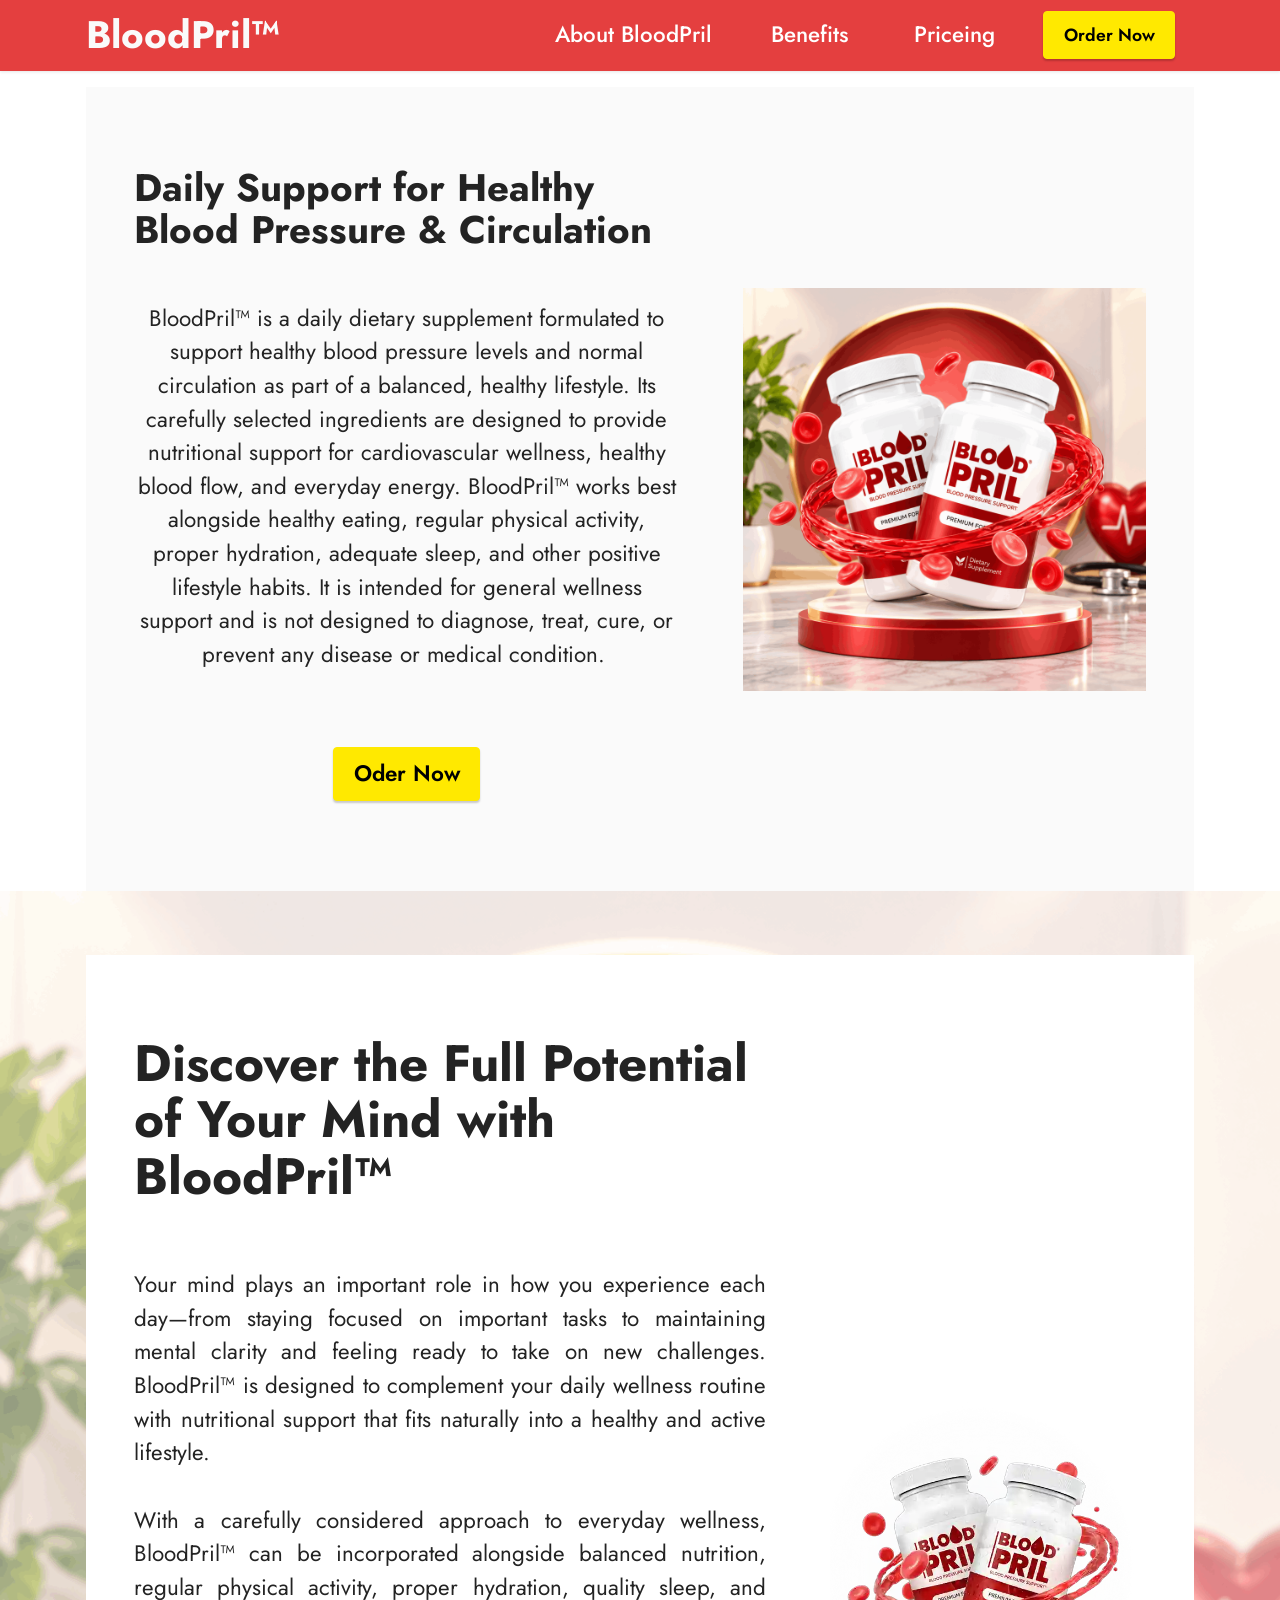
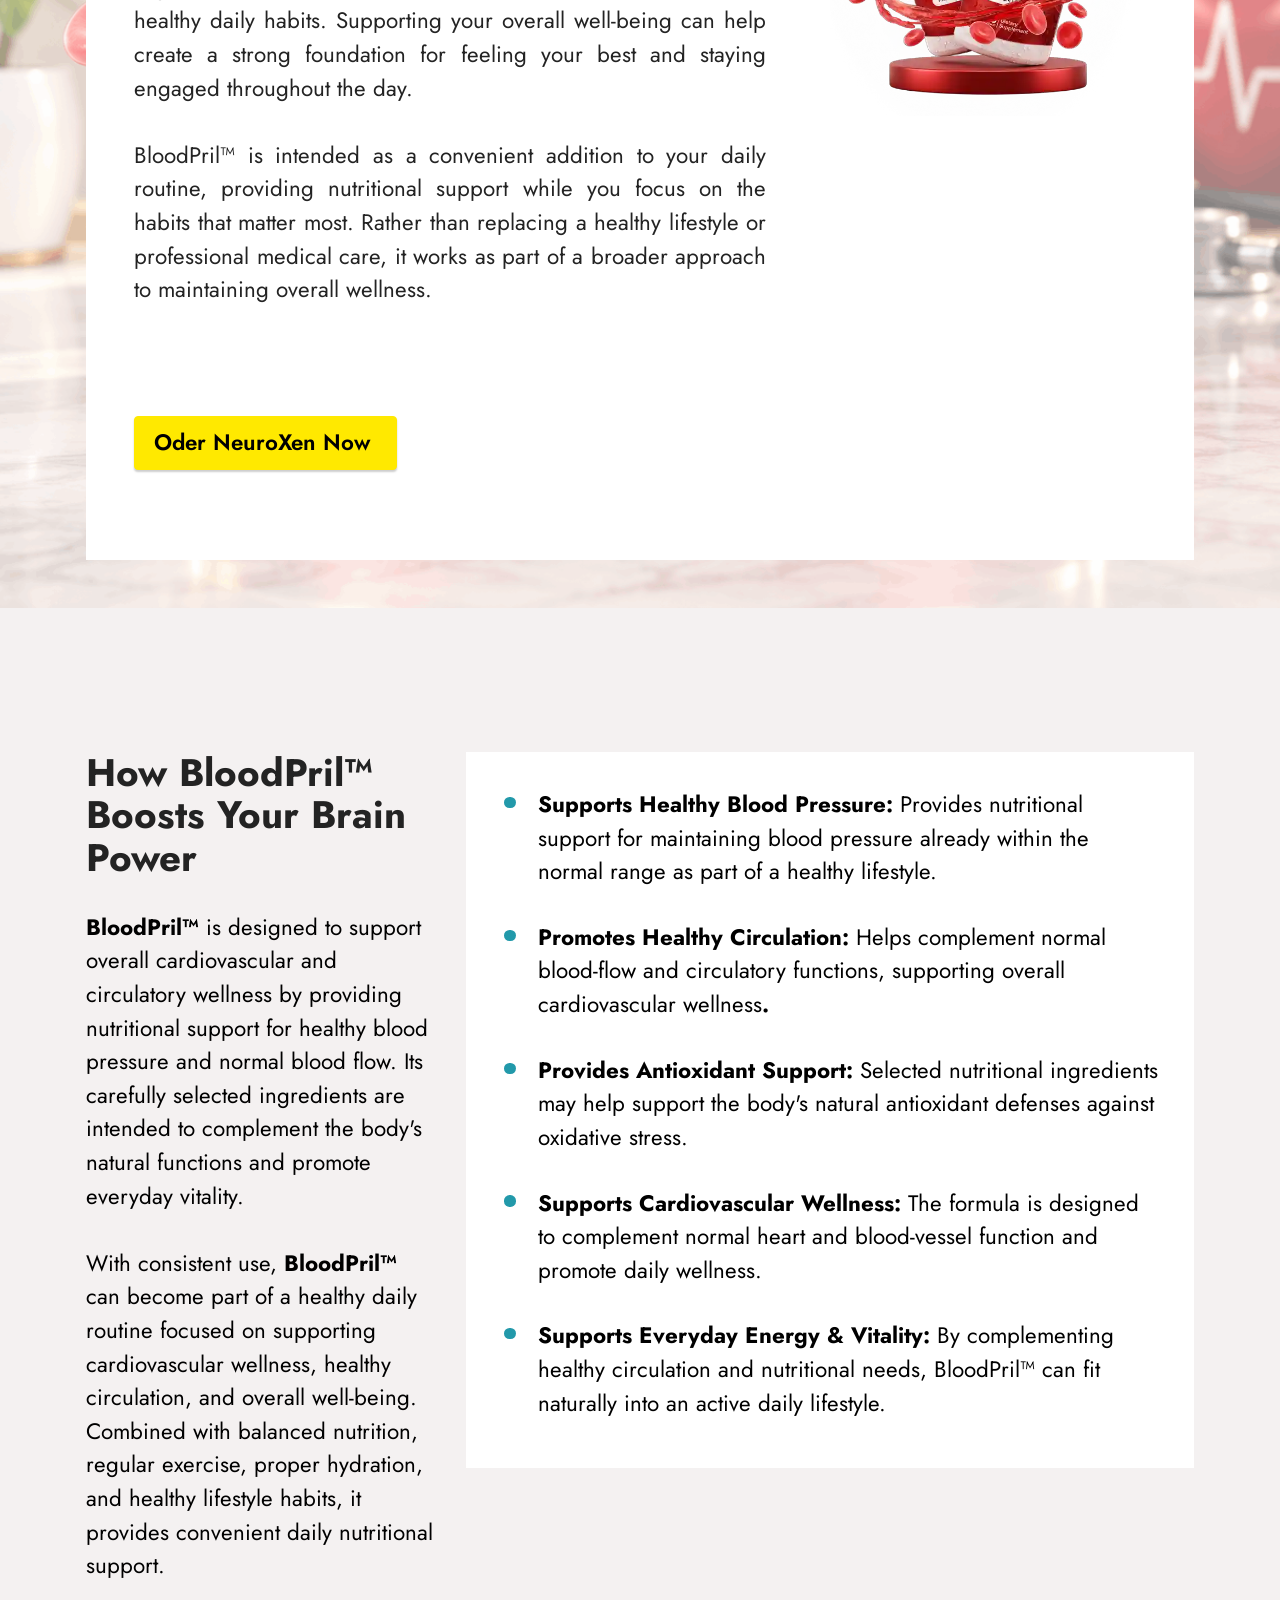
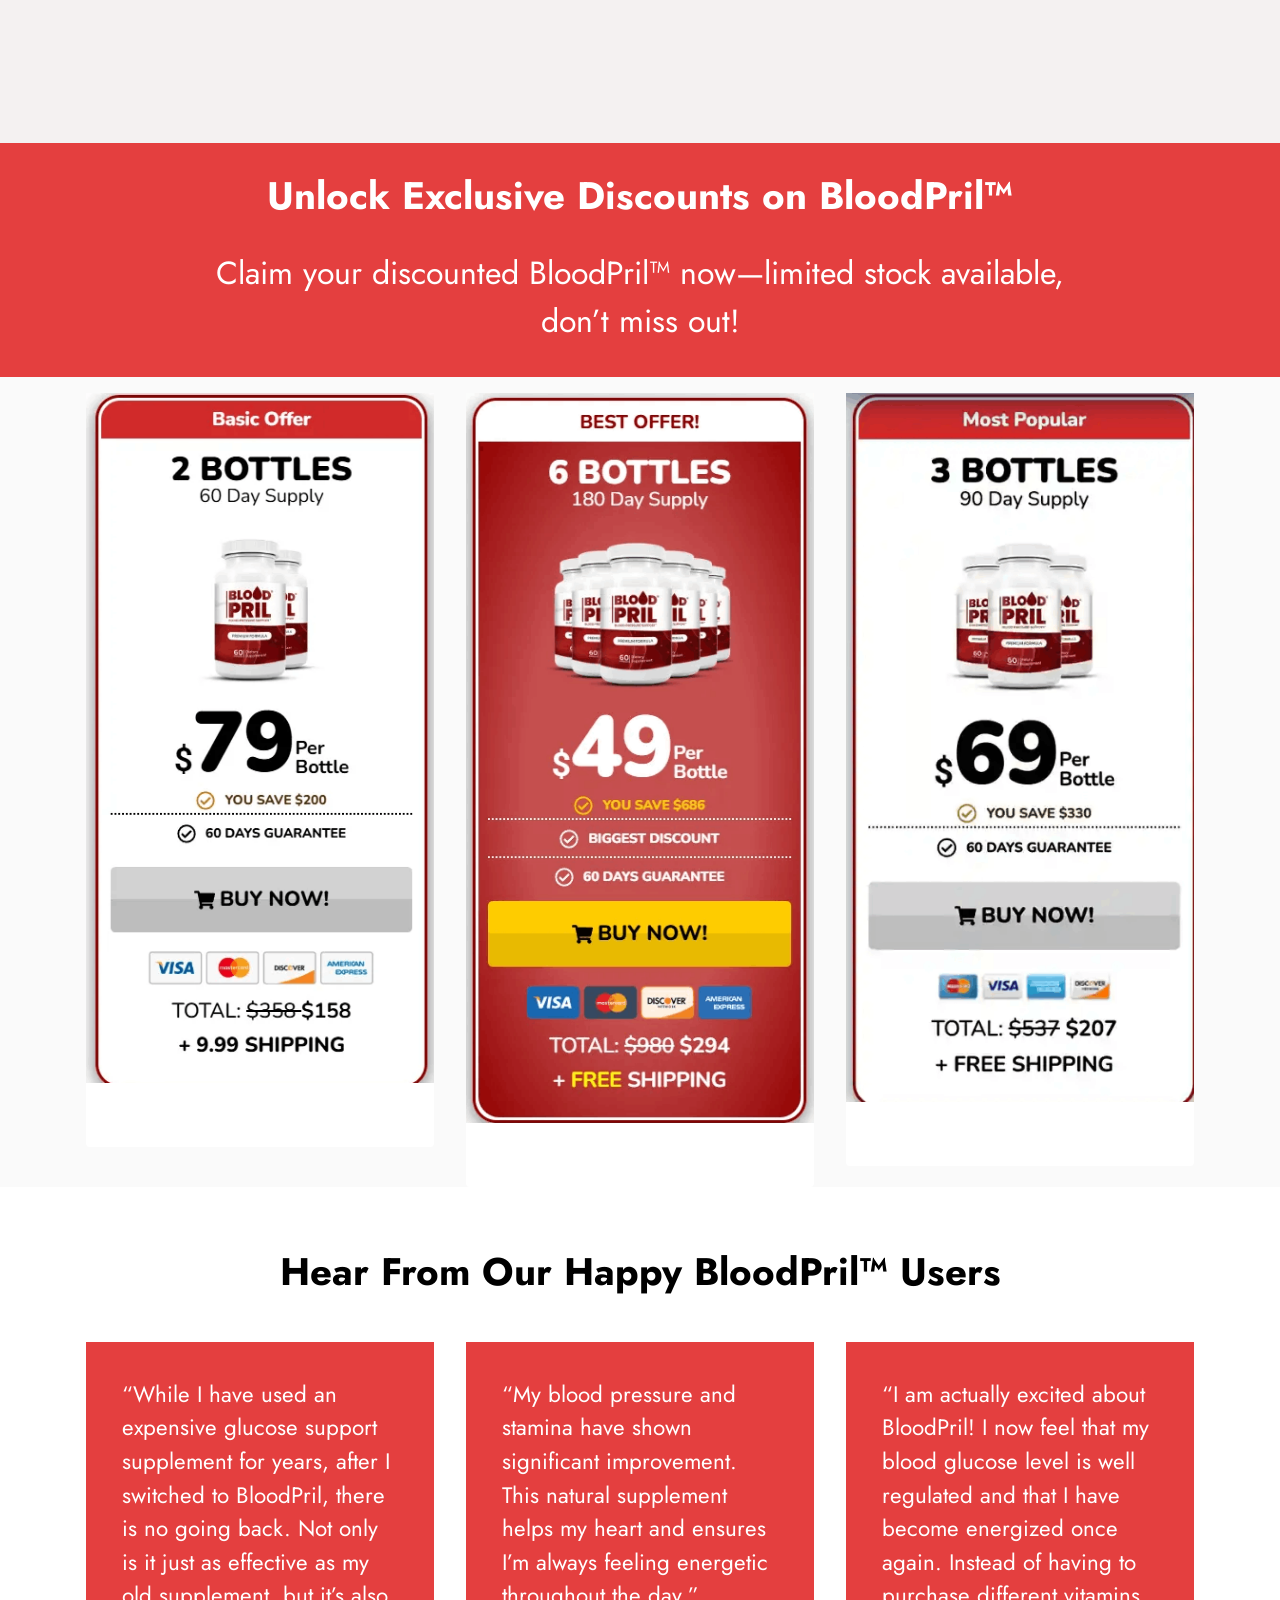
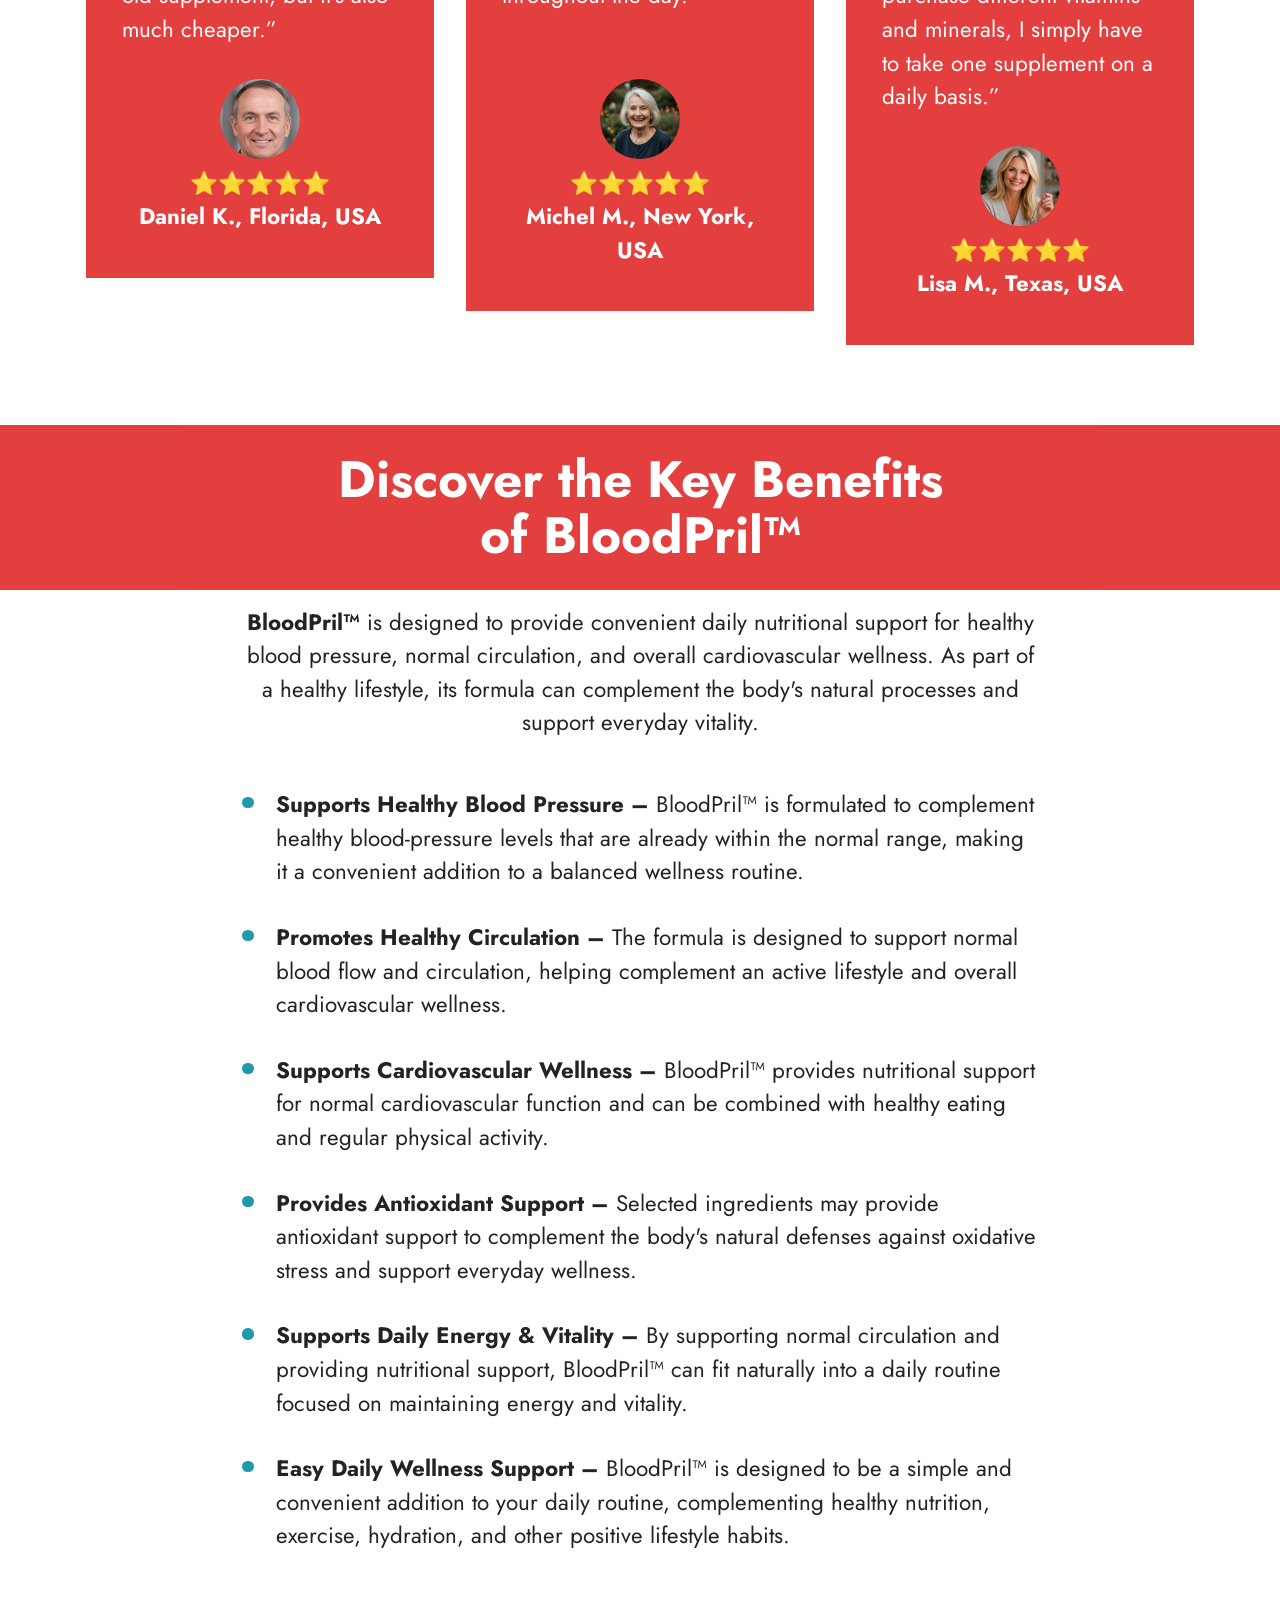
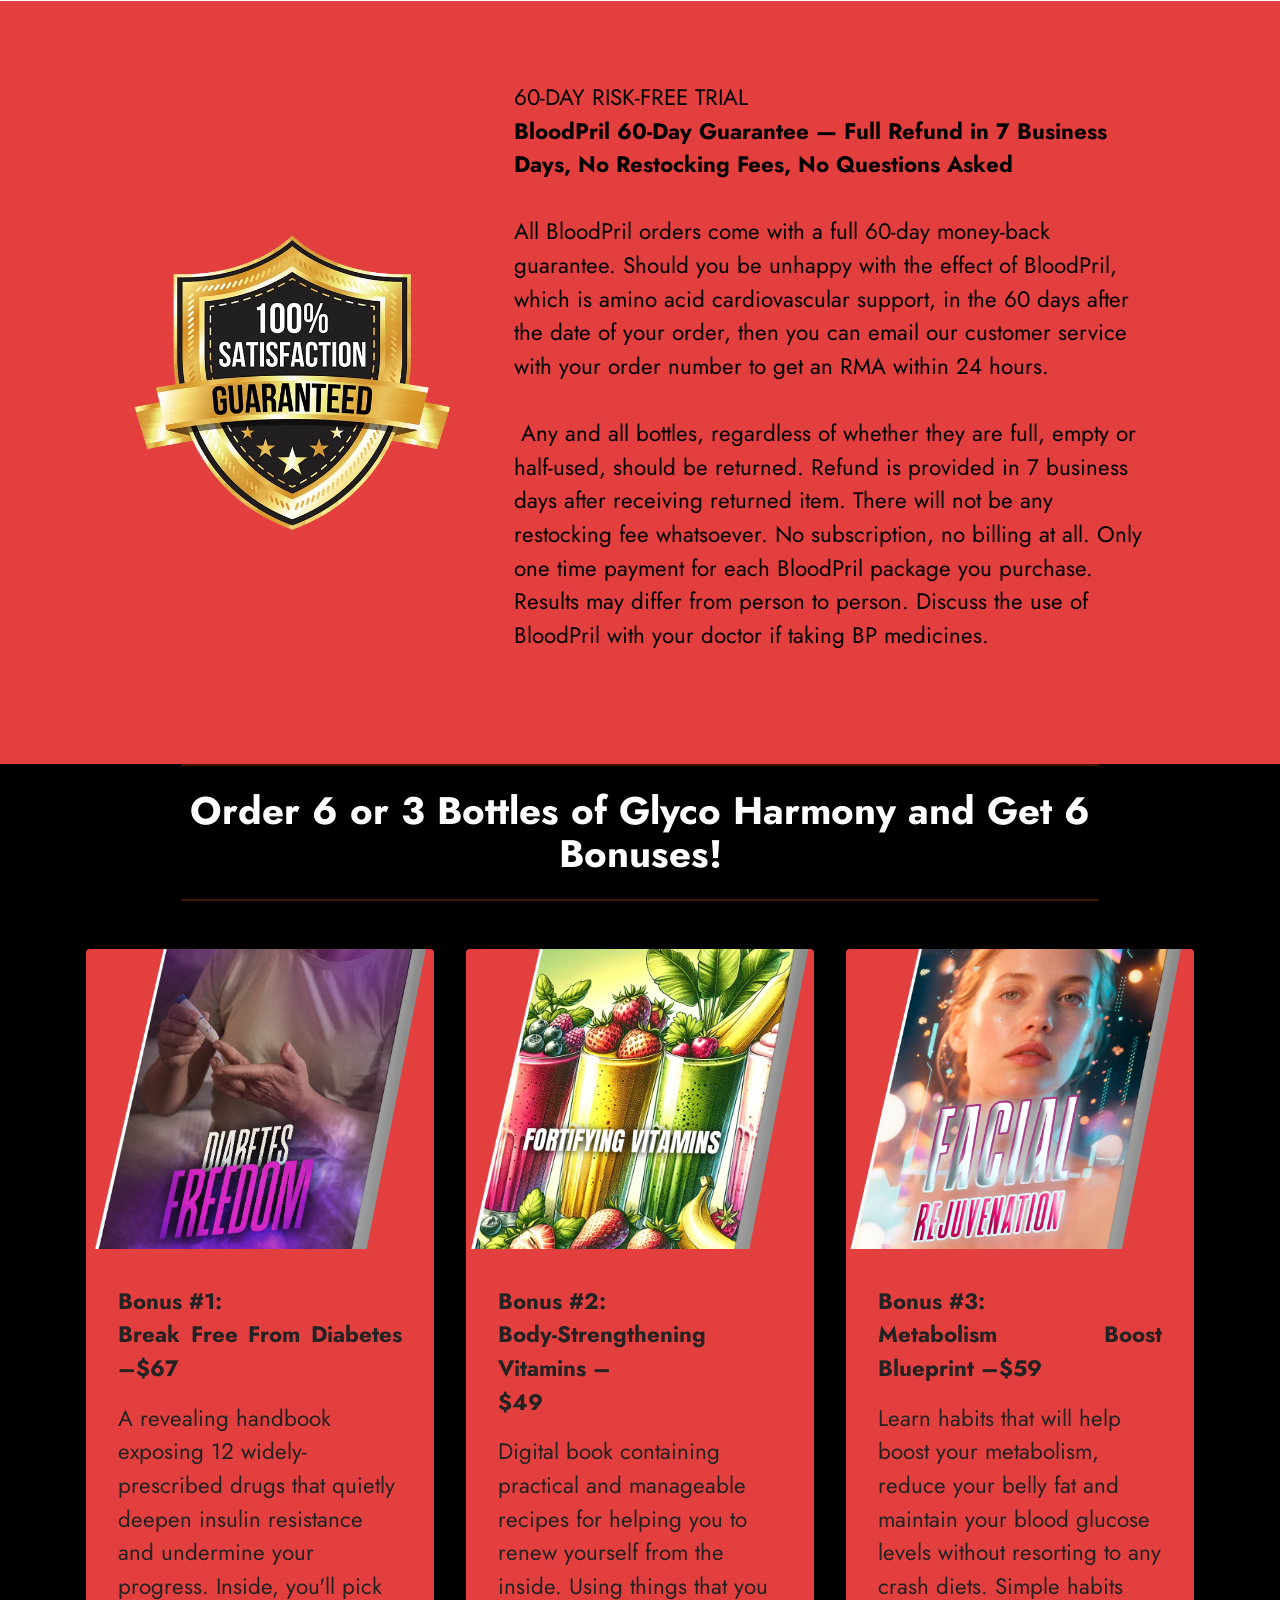
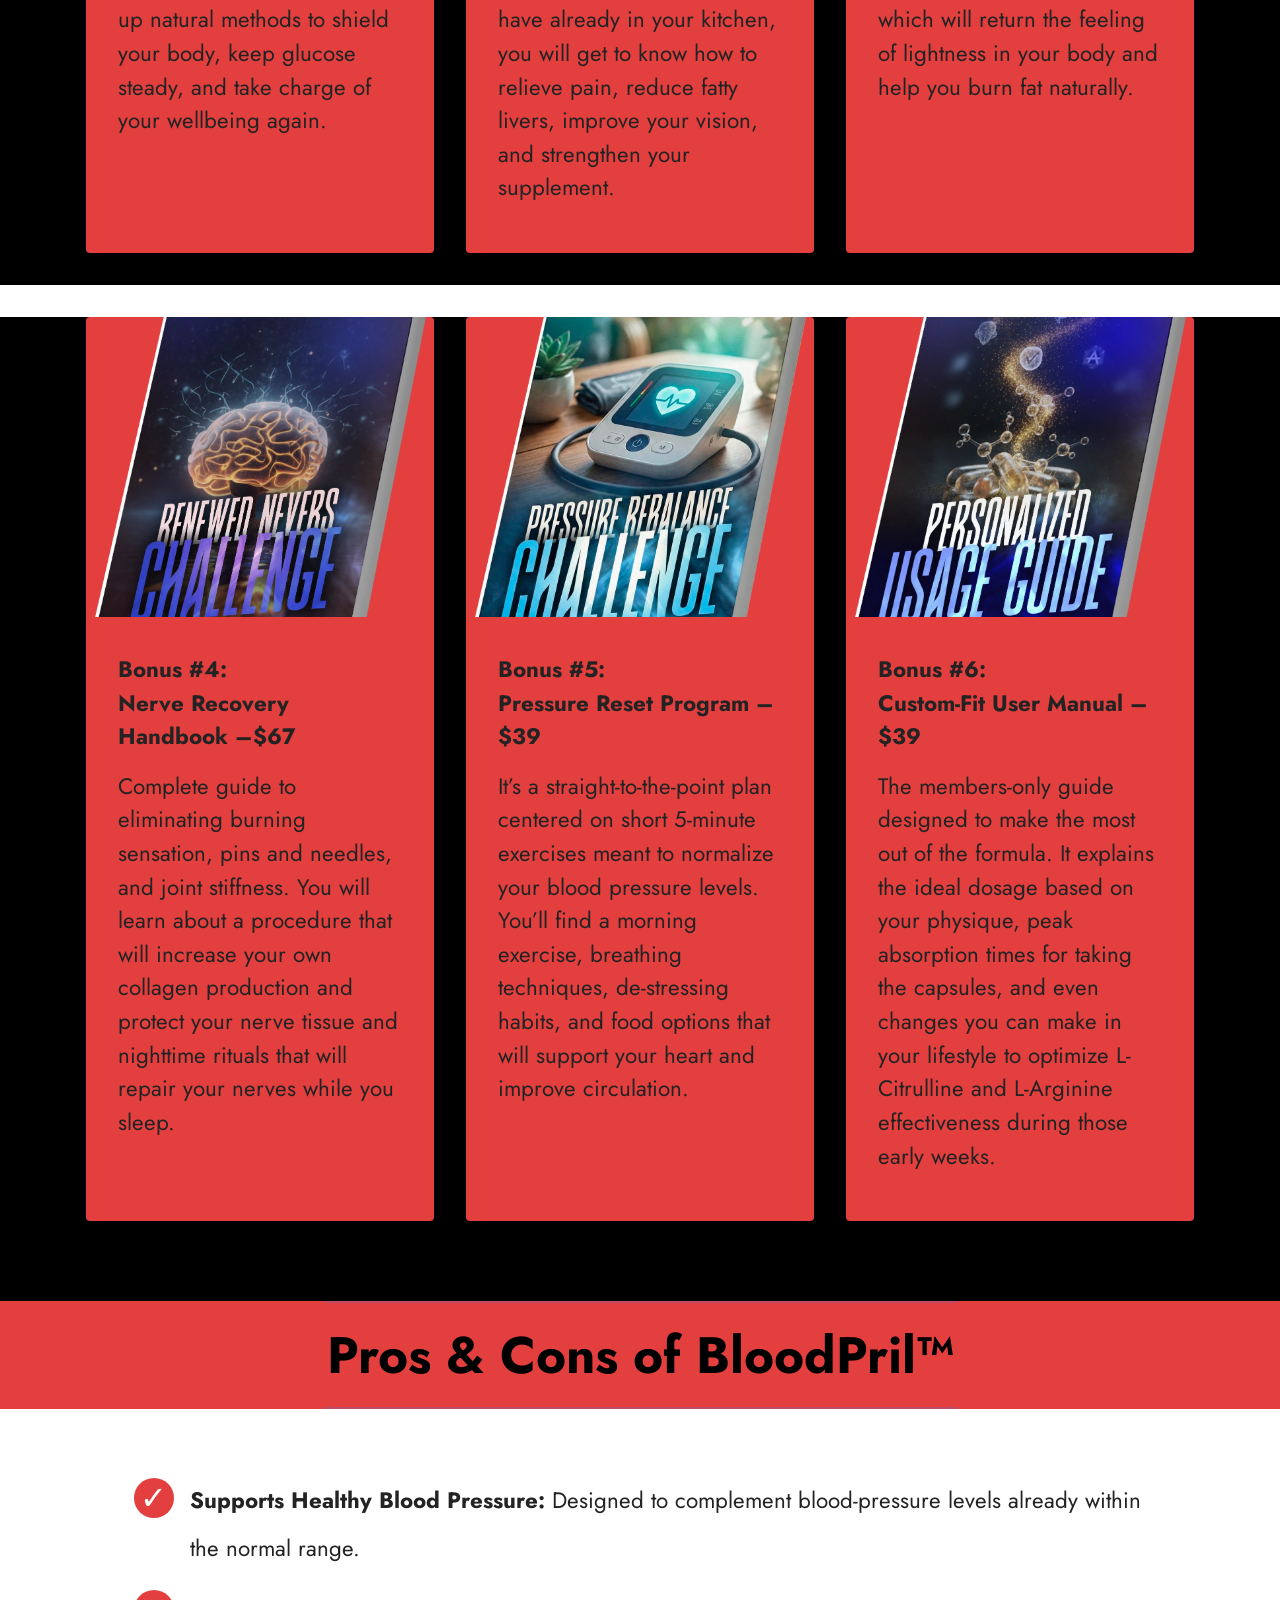
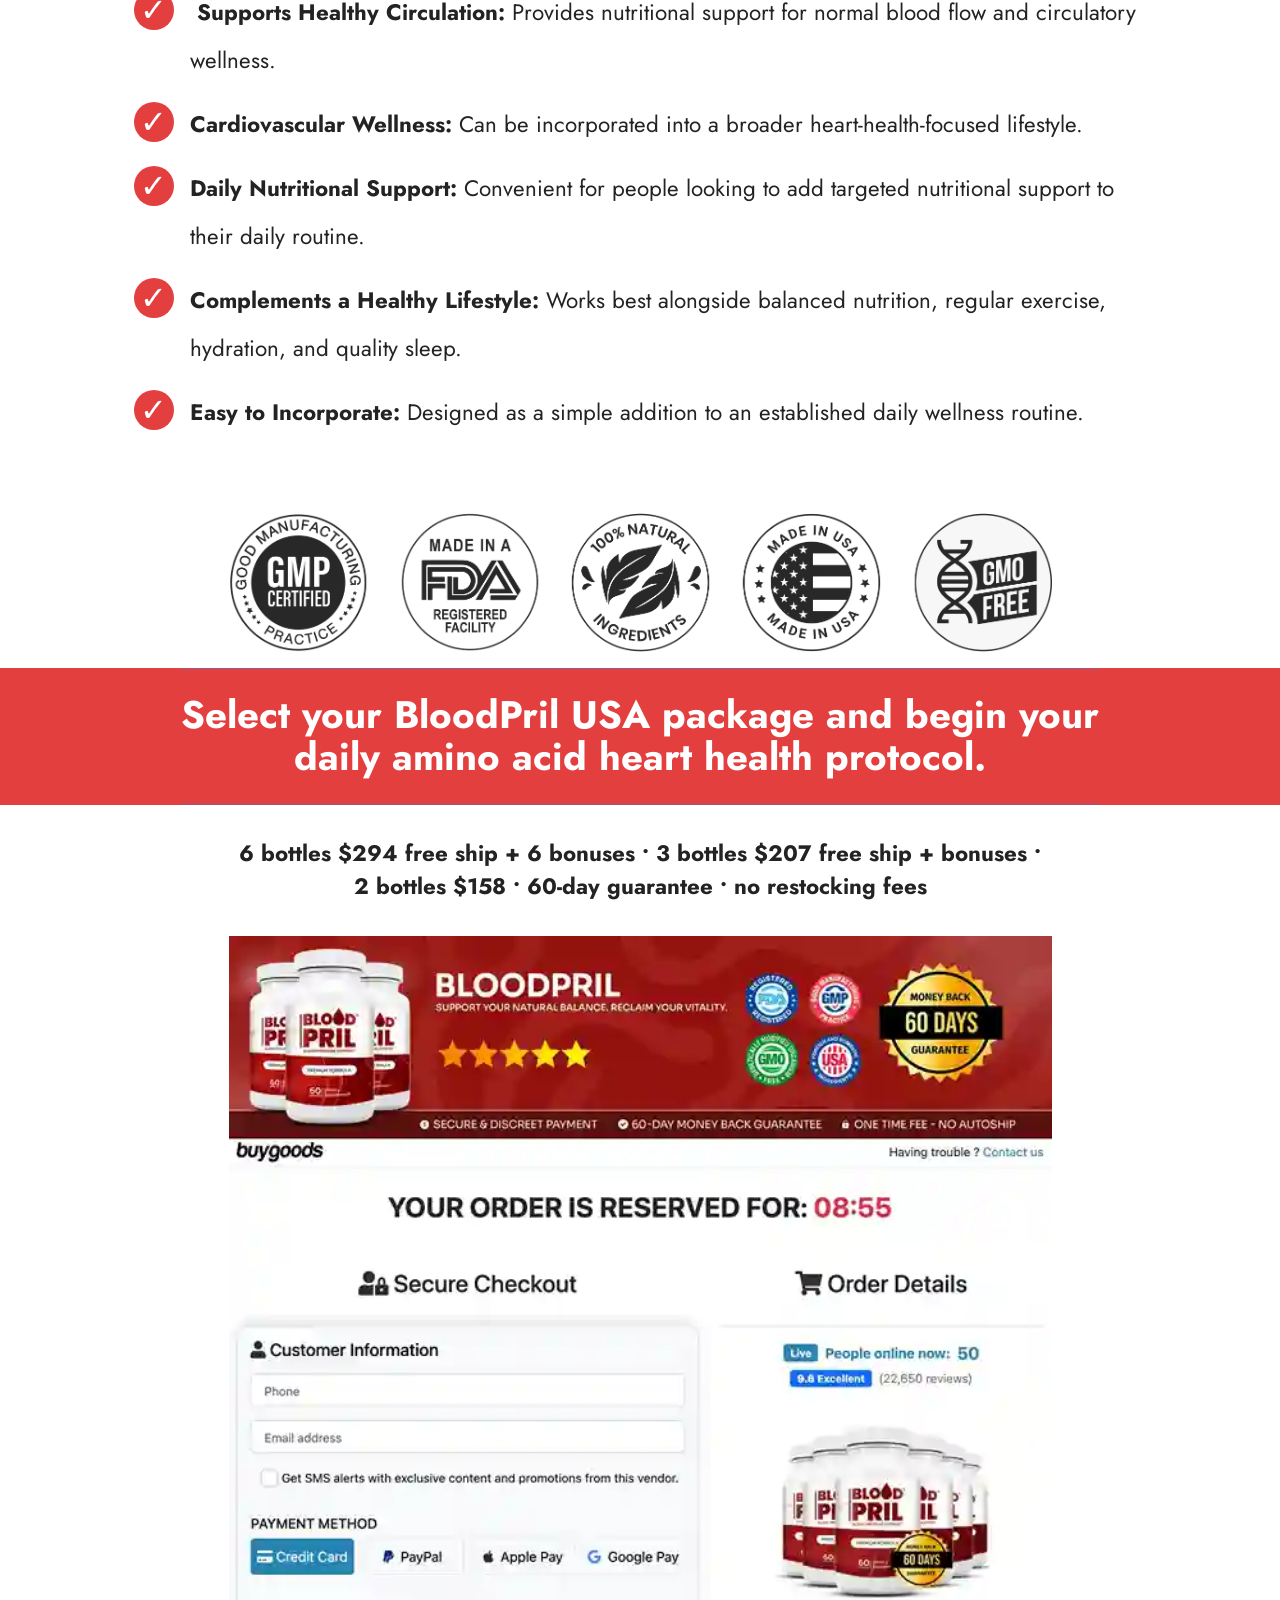
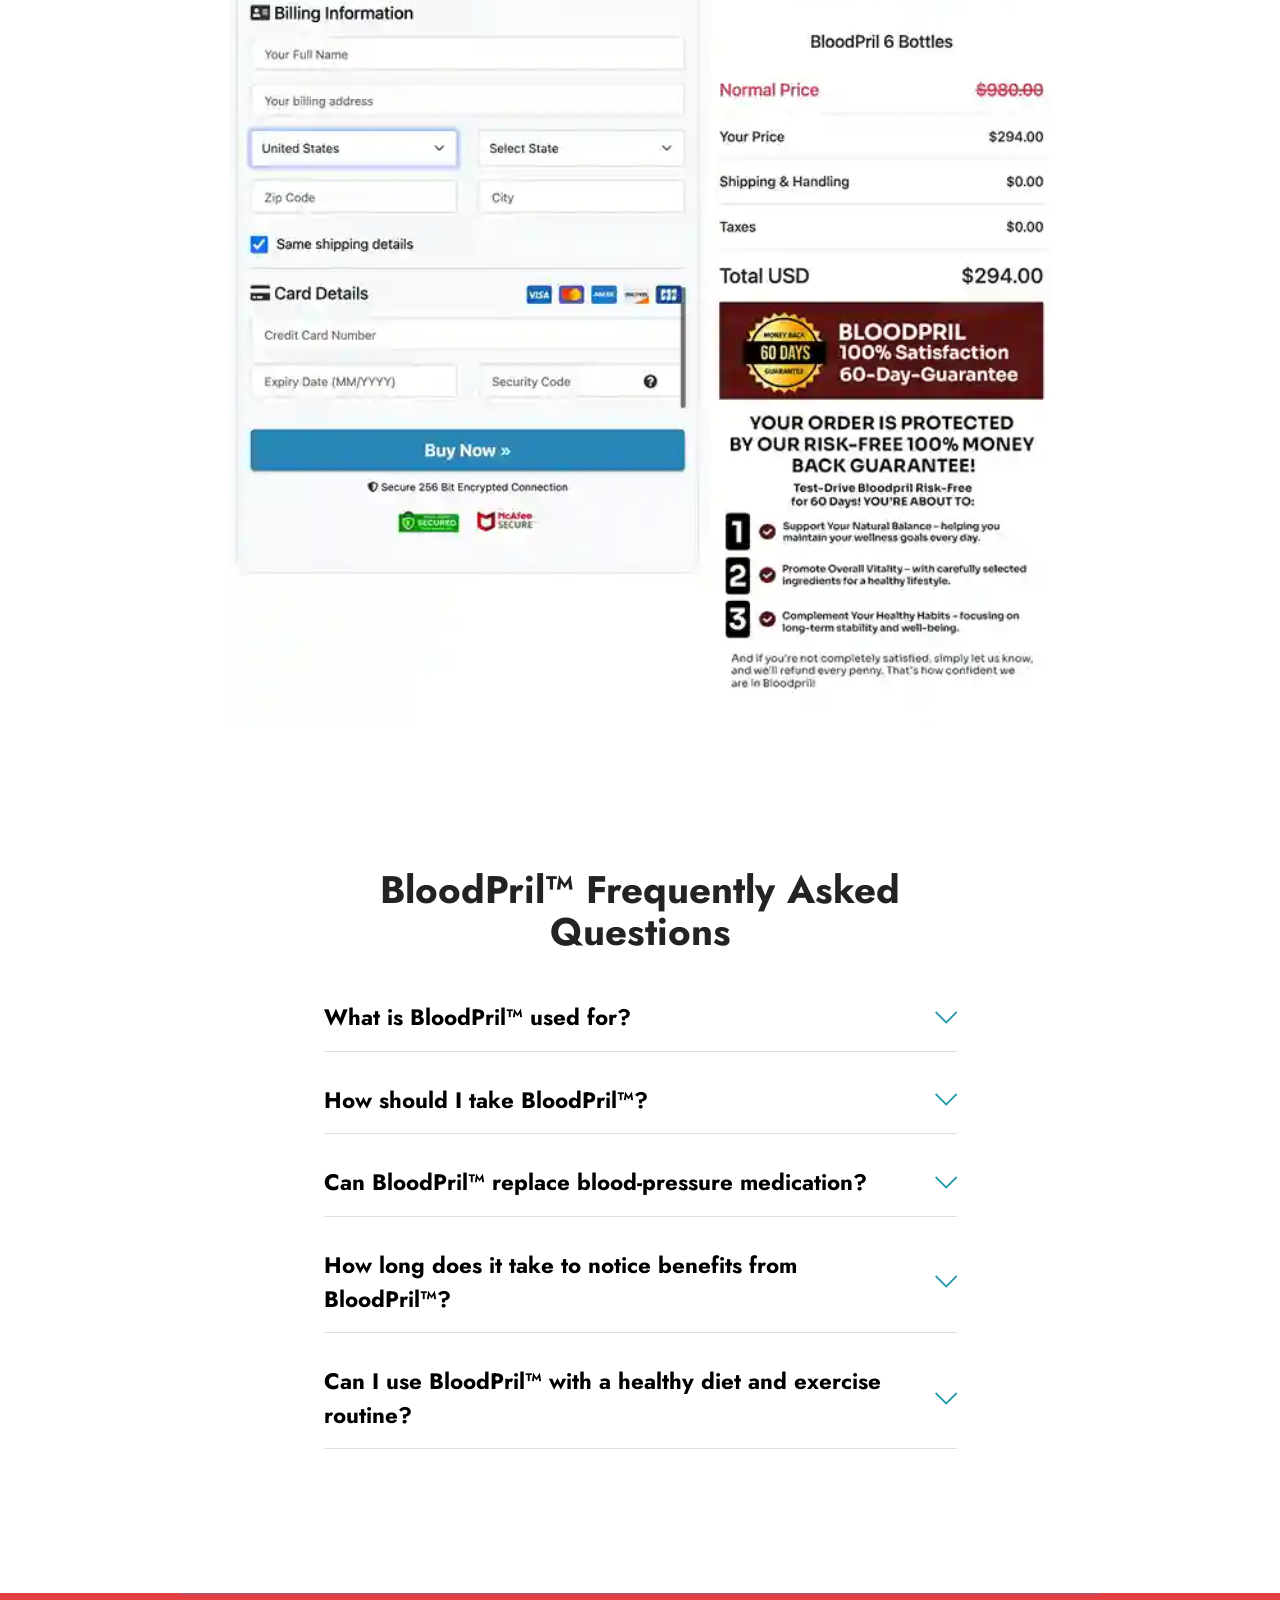
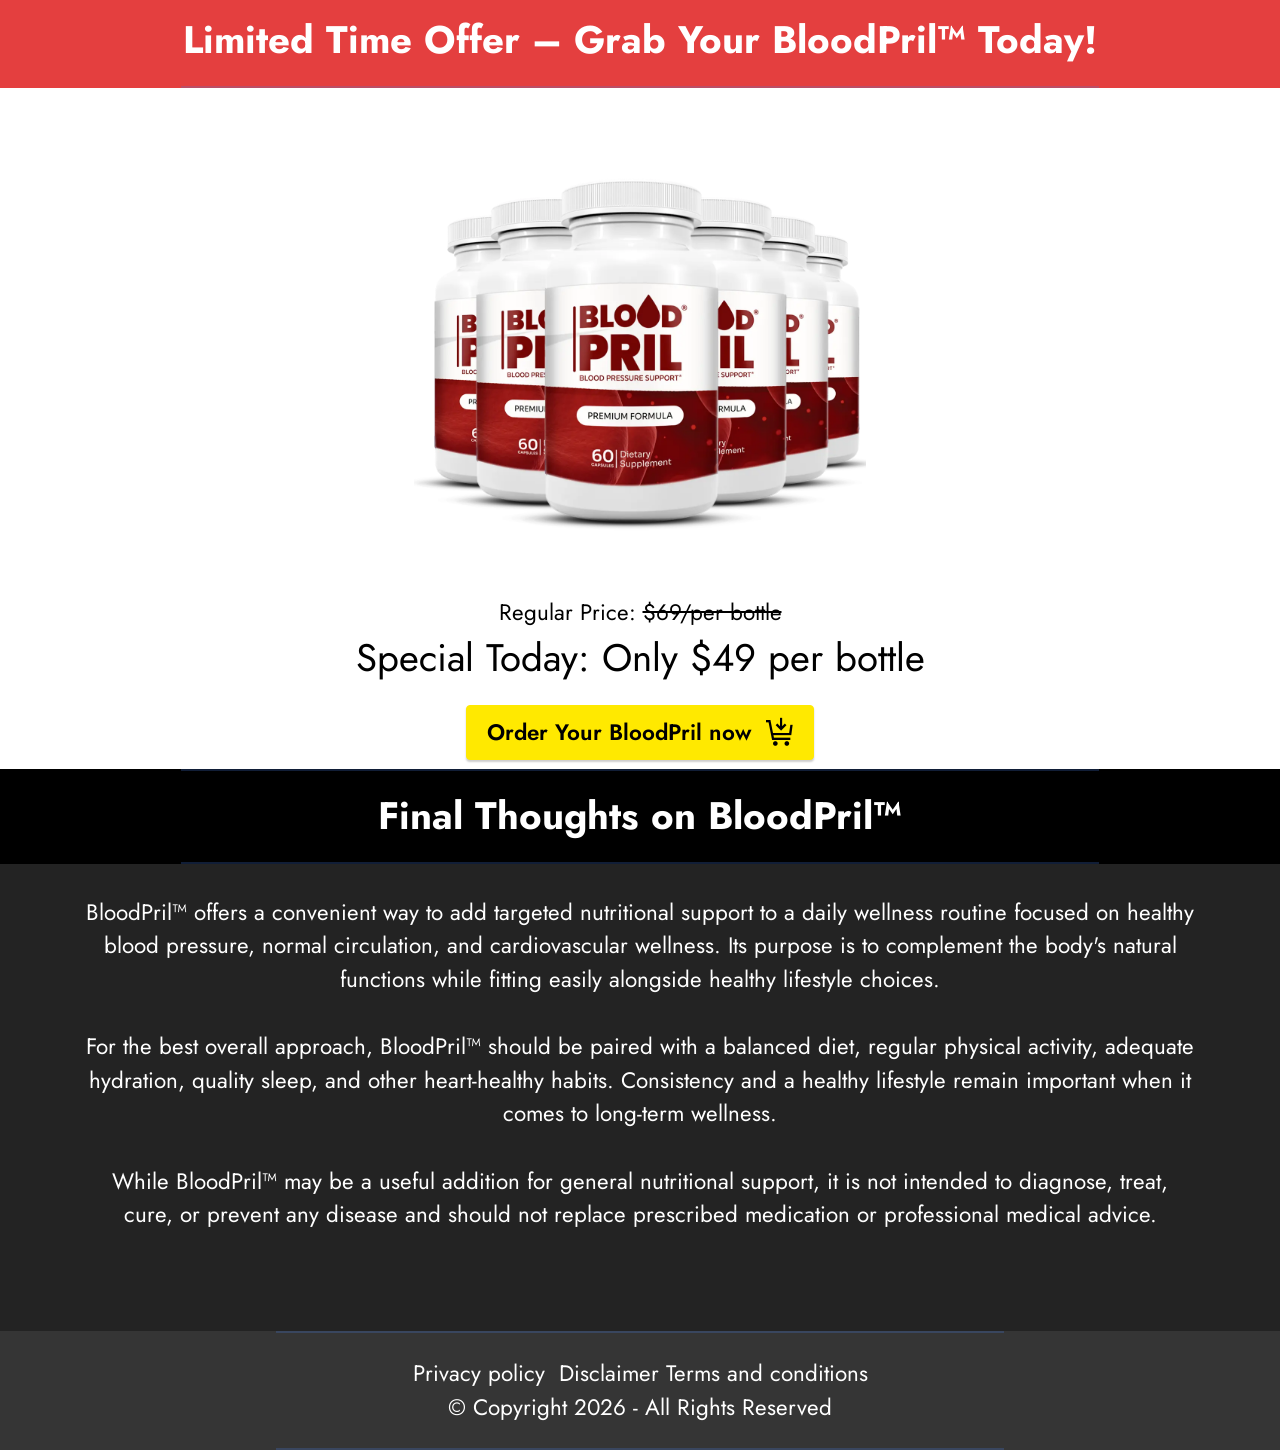
<file: index.html>
<!DOCTYPE html>
<html  lang="en">
<head>
  <!-- Site made with Mobirise Website Builder v6.1.12, https://mobirise.com -->
  <meta charset="UTF-8">
  <meta http-equiv="X-UA-Compatible" content="IE=edge">
  <meta name="generator" content="Mobirise v6.1.12, mobirise.com">
  <meta name="twitter:card" content="summary_large_image"/>
  <meta name="twitter:image:src" content="assets/images/index-meta.webp">
  <meta property="og:image" content="assets/images/index-meta.webp">
  <meta name="twitter:title" content="BloodPril™ — Support Healthy Blood Pressure & Heart Health">
  <meta name="viewport" content="width=device-width, initial-scale=1, minimum-scale=1">
  <link rel="shortcut icon" href="assets/images/chatgpt20image20sep20162020262012-53-1020am-956x956-128x128.png" type="image/x-icon">
  <meta name="description" content="BloodPril™ is a daily wellness formula designed to support healthy blood pressure, circulation, and cardiovascular function. Its carefully selected ingredients are intended to complement a balanced lifestyle and promote everyday heart wellness. With convenient daily use, BloodPril™ helps support the body’s natural cardiovascular balance, healthy circulation, and overall vitality, making it a simple addition to your daily wellness routine.">
  <meta name="google-site-verification" content="O65tAl1_hTqJR-W9cx2OoAfFXnvQR6buGiQTeo9qCoo" />
	<meta name="msvalidate.01" content="119BE22C202151335DDEE83183A2F68A" />
  
  <title>BloodPril™ — Support Healthy Blood Pressure & Heart Health</title>
  <link rel="stylesheet" href="assets/web/assets/mobirise-icons2/mobirise2.css">
  <link rel="stylesheet" href="assets/web/assets/mobirise-icons/mobirise-icons.css">
  <link rel="stylesheet" href="assets/bootstrap/css/bootstrap.min.css">
  <link rel="stylesheet" href="assets/dropdown/css/style.css">
  <link rel="stylesheet" href="assets/socicon/css/styles.css">
  <link rel="stylesheet" href="assets/theme/css/style.css">
  <link rel="preload" href="https://fonts.googleapis.com/css?family=Jost:100,200,300,400,500,600,700,800,900,100i,200i,300i,400i,500i,600i,700i,800i,900i&display=swap" as="style" onload="this.onload=null;this.rel='stylesheet'">
  <noscript><link rel="stylesheet" href="https://fonts.googleapis.com/css?family=Jost:100,200,300,400,500,600,700,800,900,100i,200i,300i,400i,500i,600i,700i,800i,900i&display=swap"></noscript>
  <link rel="preload" as="style" href="assets/mobirise/css/mbr-additional.css?v=BO7Yp7"><link rel="stylesheet" href="assets/mobirise/css/mbr-additional.css?v=BO7Yp7" type="text/css">

  
  
  
</head>
<body>
  
  <section data-bs-version="5.1" class="menu menu2 cid-tB0YZQqaCG" once="menu" id="menu2-0">
    
    <nav class="navbar navbar-dropdown navbar-expand-lg">
        <div class="container">
            <div class="navbar-brand">
                
                <span class="navbar-caption-wrap"><a class="navbar-caption text-white display-2" href="index.html#features16-6e">BloodPril™<br></a></span>
            </div>
            <button class="navbar-toggler" type="button" data-toggle="collapse" data-bs-toggle="collapse" data-target="#navbarSupportedContent" data-bs-target="#navbarSupportedContent" aria-controls="navbarNavAltMarkup" aria-expanded="false" aria-label="Toggle navigation">
                <div class="hamburger">
                    <span></span>
                    <span></span>
                    <span></span>
                    <span></span>
                </div>
            </button>
            <div class="collapse navbar-collapse" id="navbarSupportedContent">
                <ul class="navbar-nav nav-dropdown" data-app-modern-menu="true"><li class="nav-item"><a class="nav-link link text-success display-5" href="index.html#features16-6f">About BloodPril<br></a></li><li class="nav-item"><a class="nav-link link text-success display-5" href="index.html#content6-6n">Benefits&nbsp;<br></a></li>
                    
                    <li class="nav-item"><a class="nav-link link text-success display-5" href="index.html#team1-6i">Priceing<br></a>
                    </li></ul>
                
                <div class="navbar-buttons mbr-section-btn"><a class="btn btn-warning display-4" href="https://maxwebleads.com/12633/1550/2/?">Order Now</a></div>
            </div>
        </div>
    </nav>
</section>

<section data-bs-version="5.1" class="features16 cid-vb88wMvpbu" id="features16-6e">

    

    
    
    <div class="container">
        <div class="content-wrapper">
            <div class="row align-items-center">
                <div class="col-12 col-lg">
                    <div class="text-wrapper">
                        <h6 class="card-title mbr-fonts-style display-2"><strong>Daily Support for Healthy Blood Pressure &amp; Circulation</strong><br><strong><br></strong></h6>
                        <p class="mbr-text mbr-fonts-style mb-4 display-5">BloodPril™ is a daily dietary supplement formulated to support healthy blood pressure levels and normal circulation as part of a balanced, healthy lifestyle. Its carefully selected ingredients are designed to provide nutritional support for cardiovascular wellness, healthy blood flow, and everyday energy. BloodPril™ works best alongside healthy eating, regular physical activity, proper hydration, adequate sleep, and other positive lifestyle habits. It is intended for general wellness support and is not designed to diagnose, treat, cure, or prevent any disease or medical condition.&nbsp;<br><br></p>
                        <div class="mbr-section-btn mt-3"><a class="btn btn-warning display-5" href="https://maxwebleads.com/12633/1550/2/?">Oder Now</a></div>
                    </div>
                </div>
                <div class="col-12 col-lg-5">
                    <div class="image-wrapper">
                        <a href="https://maxwebleads.com/12633/1550/2/?"><img src="assets/images/chatgpt20image20sep20162020262012-53-1020am-956x956.png" alt="Mobirise Website Builder"></a>
                    </div>
                </div>
            </div>
        </div>
    </div>
</section>

<section data-bs-version="5.1" class="features16 cid-vb8eC9LXdg" id="features16-6f">

    

    
    <div class="mbr-overlay" style="opacity: 0.5; background-color: rgb(255, 255, 255);">
    </div>
    <div class="container">
        <div class="content-wrapper">
            <div class="row align-items-center">
                <div class="col-12 col-lg">
                    <div class="text-wrapper">
                        <h6 class="card-title mbr-fonts-style display-1"><strong>Discover the Full Potential of Your Mind with BloodPril™<br><br></strong></h6>
                        <p class="mbr-text mbr-fonts-style mb-4 display-5">Your mind plays an important role in how you experience each day—from staying focused on important tasks to maintaining mental clarity and feeling ready to take on new challenges. BloodPril™ is designed to complement your daily wellness routine with nutritional support that fits naturally into a healthy and active lifestyle.<br><br>With a carefully considered approach to everyday wellness, BloodPril™ can be incorporated alongside balanced nutrition, regular physical activity, proper hydration, quality sleep, and healthy daily habits. Supporting your overall well-being can help create a strong foundation for feeling your best and staying engaged throughout the day.<br><br>BloodPril™ is intended as a convenient addition to your daily routine, providing nutritional support while you focus on the habits that matter most. Rather than replacing a healthy lifestyle or professional medical care, it works as part of a broader approach to maintaining overall wellness.<br><br><br></p>
                        <div class="mbr-section-btn mt-3"><a class="btn btn-warning display-5" href="https://mobiri.se">Oder NeuroXen Now&nbsp;<br></a></div>
                    </div>
                </div>
                <div class="col-12 col-lg-4">
                    <div class="image-wrapper">
                        <a href="https://maxwebleads.com/12633/1550/2/?"><img src="assets/images/bloodpril-hero.webp" alt="Mobirise Website Builder"></a>
                    </div>
                </div>
            </div>
        </div>
    </div>
</section>

<section data-bs-version="5.1" class="article021 cid-vb8hgnzhmQ" id="article21-6g">
    
    <div class="container">
        <div class="row justify-content-center">
            <div class="col-lg-4">
                <div class="col-12 col-md-12">
                    <h5 class="mbr-section-title mbr-fonts-style mt-0 mb-4 display-2"><strong>How BloodPril™ Boosts Your Brain Power</strong></h5>
                    <h6 class="mbr-section-subtitle mbr-fonts-style mt-0 mb-4 display-7"><strong>BloodPril™ </strong>is designed to support overall cardiovascular and circulatory wellness by providing nutritional support for healthy blood pressure and normal blood flow. Its carefully selected ingredients are intended to complement the body's natural functions and promote everyday vitality.<br><br>With consistent use, <strong>BloodPril™</strong> can become part of a healthy daily routine focused on supporting cardiovascular wellness, healthy circulation, and overall well-being. Combined with balanced nutrition, regular exercise, proper hydration, and healthy lifestyle habits, it provides convenient daily nutritional support.</h6>
                    
                </div>
            </div>

            <div class="col-lg-8 side-features">
                <div class="item-wrapper align-left">
                    <div class="counter-container mbr-text mbr-fonts-style display-7">
                        <ul>
                            <li><span style="font-size: 1.4rem;"><strong>Supports Healthy Blood Pressure:</strong>&nbsp;Provides nutritional support for maintaining blood pressure already within the normal range as part of a healthy lifestyle.</span></li><li><strong style="font-size: 1.4rem;">Promotes Healthy Circulation: </strong><span style="font-size: 1.4rem;">Helps complement normal blood-flow and circulatory functions, supporting overall cardiovascular</span><strong style="font-size: 1.4rem;"> </strong><span style="font-size: 1.4rem;">wellness</span><strong style="font-size: 1.4rem;">.</strong></li><li><span style="font-size: 1.4rem;"><strong>Provides Antioxidant Support: </strong>Selected nutritional ingredients may help support the body's natural antioxidant defenses against oxidative stress.</span></li><li><strong style="font-size: 1.4rem;">Supports Cardiovascular Wellness: </strong><span style="font-size: 1.4rem;">The formula is designed to complement normal heart and blood-vessel function and promote daily wellness.</span></li><li><span style="font-size: 1.4rem;"><strong>Supports Everyday Energy &amp; Vitality:</strong>&nbsp;By complementing healthy circulation and nutritional needs, BloodPril™ can fit naturally into an active daily lifestyle.</span><br></li></ul><p>
</p><p>
</p><p>
</p><p>
</p><p>
</p><p>
</p><p>
</p><p>
</p><p>
</p><p>
</p><p>
</p><p>
</p><p>
</p><p>
</p><p>
</p><p>
</p><p>
</p><p>
</p><p>
</p><p>
</p><p>
</p><p>
</p><p>
</p><p>
</p><p>
</p><p>
</p><p>
</p><p>
</p><p>
</p><p>
</p><p>
</p><p>
</p><p>
</p><p>
</p><p>
</p><p>
</p><p>
</p><p>
</p><p>
</p><p>
</p><p>
</p><p>
</p><p>
</p><p>
</p><p>
</p><p>
</p><p>
</p><p>
</p><p>
</p><p>
</p><p>
</p><p>
</p><p>
</p><p>
</p><p>
</p><p>
</p><p>
</p><p>
</p><ul>
                        </ul>
                    </div>
                </div>
            </div>
        </div>
    </div>
</section>

<section data-bs-version="5.1" class="content4 cid-vb8l7ktlkq" id="content4-6j">
    

    
    
    <div class="container">
        <div class="row justify-content-center">
            <div class="title col-md-12 col-lg-10">
                <h3 class="mbr-section-title mbr-fonts-style align-center mb-4 display-2"><strong>Unlock Exclusive Discounts on BloodPril™</strong></h3>
                <h4 class="mbr-section-subtitle align-center mbr-fonts-style mb-4 new-font">Claim your discounted BloodPril™ now—limited stock available, don’t miss out!</h4>
                
            </div>
        </div>
    </div>
</section>

<section data-bs-version="5.1" class="team1 cid-vb8l4wSI4N" id="team1-6i">
    

    
    
    <div class="container">
        <div class="row justify-content-center">
            
            <div class="col-sm-6 col-lg-4">
                <div class="card-wrap">
                    <div class="image-wrap">
                        <a href="https://maxwebleads.com/12633/1550/2/?"><img src="assets/images/screenshot202026-09-1520154800-367x728.png" alt="BloodPril 2 pouch"></a>
                    </div>
                    <div class="content-wrap">
                        
                        
                        
                        
                        
                    </div>
                </div>
            </div>

            <div class="col-sm-6 col-lg-4">
                <div class="card-wrap">
                    <div class="image-wrap">
                        <a href="https://maxwebleads.com/12633/1550/2/?"><img src="assets/images/screenshot202026-09-1520154823-365x766.png" alt="BloodPril 6 Pouches"></a>
                    </div>
                    <div class="content-wrap">
                        
                        
                        
                        
                        
                    </div>
                </div>
            </div>

            <div class="col-sm-6 col-lg-4">
                <div class="card-wrap">
                    <div class="image-wrap">
                        <a href="https://maxwebleads.com/12633/1550/2/?"><img src="assets/images/screenshot202026-09-2620002518-405x825.png" alt="BloodPril 3 poches"></a>
                    </div>
                    <div class="content-wrap">
                        
                        
                        
                        
                        
                    </div>
                </div>
            </div>

            
        </div>
    </div>
</section>

<section data-bs-version="5.1" class="people04 cid-vb8nGTrfuW" id="people04-6l">
	
	
	<div class="container">
		<div class="row mb-5 justify-content-center">
			<div class="col-12 mb-0 content-head">
				<h3 class="mbr-section-title mbr-fonts-style align-center mb-0 display-2"><strong>Hear From Our Happy BloodPril™ Users</strong><strong><br></strong></h3>
				
			</div>
		</div>
		<div class="row mbr-masonry" data-masonry="{&quot;percentPosition&quot;: true }">
			
			<div class="item features-without-image col-12 col-md-6 col-lg-4 active">
				<div class="item-wrapper">
					<div class="card-box align-left">
						<p class="card-text mbr-fonts-style display-7">
							“While I have used an expensive glucose support supplement for years, after I switched to BloodPril, there is no going back. Not only is it just as effective as my old supplement, but it’s also much cheaper.”
						</p>
						<div class="img-wrapper mt-4 mb-2">
							<img src="assets/images/bloodpril-r2-160x160.jpg" data-slide-to="1" data-bs-slide-to="1" alt="Rachel">
						</div>
						<h5 class="card-title mbr-fonts-style display-7"><strong>⭐⭐⭐⭐⭐ </strong><br><strong>Daniel K., Florida, USA</strong></h5>
					</div>
				</div>
			</div>
			<div class="item features-without-image col-12 col-md-6 col-lg-4">
				<div class="item-wrapper">
					<div class="card-box align-left">
						<p class="card-text mbr-fonts-style display-7">
							“My blood pressure and stamina have shown significant improvement. This natural supplement helps my heart and ensures I’m always feeling energetic throughout the day.”<br><br>
						</p>
						<div class="img-wrapper mt-4 mb-2">
							<img src="assets/images/bloodpril-r3.webp" data-slide-to="2" data-bs-slide-to="2" alt="Emily">
						</div>
						<h5 class="card-title mbr-fonts-style display-7">
							<strong>⭐⭐⭐⭐⭐
</strong>
						<div><strong>Michel M., New York, USA</strong></div></h5>
					</div>
				</div>
			</div>
			
			<div class="item features-without-image col-12 col-md-6 col-lg-4">
				<div class="item-wrapper">
					<div class="card-box align-left">
						<p class="card-text mbr-fonts-style display-7">
							“I am actually excited about BloodPril! I now feel that my blood glucose level is well regulated and that I have become energized once again. Instead of having to purchase different vitamins and minerals, I simply have to take one supplement on a daily basis.”
						</p>
						<div class="img-wrapper mt-4 mb-2">
							<img src="assets/images/bloodpril-r1-160x160.jpg" data-slide-to="4" data-bs-slide-to="4" alt="Michael">
						</div>
						<h5 class="card-title mbr-fonts-style display-7"><strong>⭐⭐⭐⭐⭐</strong><br><strong>Lisa M., Texas, USA</strong></h5>
					</div>
				</div>
			</div>
			
		</div>
	</div>
</section>

<section data-bs-version="5.1" class="content6 cid-vb8tiKVjDs" id="content6-6n">
    
    <div class="container">
        <div class="row justify-content-center">
            <div class="col-md-12 col-lg-10">
                <hr class="line">
                <p class="mbr-text align-center mbr-fonts-style my-4 display-1"><strong>Discover the Key Benefits of&nbsp;BloodPril™</strong><br></p>
                <hr class="line">
            </div>
        </div>
    </div>
</section>

<section data-bs-version="5.1" class="article18 cid-vb8qDNfHYU" id="article18-6m">
  
  <div class="container-fluid">
    <div class="row justify-content-center">
      <div class="counter-container col-md-12 col-lg-8">
        <div class="row mb-5 justify-content-center">
          <div class="col-12 content-head">
            <h3 class="mbr-section-title mbr-fonts-style align-center mb-0 display-5"><strong>BloodPril™ </strong>is designed to provide convenient daily nutritional support for healthy blood pressure, normal circulation, and overall cardiovascular wellness. As part of a healthy lifestyle, its formula can complement the body's natural processes and support everyday vitality.</h3>
            
          </div>
        </div>
        <div class="mbr-text mbr-fonts-style display-7">
          <ul>
            <li><strong style="font-size: 1.4rem;">Supports Healthy Blood Pressure –</strong><span style="font-size: 1.4rem;">&nbsp;BloodPril™ is formulated to complement healthy blood-pressure levels that are already within the normal range, making it a convenient addition to a balanced wellness routine.</span></li><li><span style="font-size: 1.4rem;"><strong>Promotes Healthy Circulation –</strong>&nbsp;The formula is designed to support normal blood flow and circulation, helping complement an active lifestyle and overall cardiovascular wellness.</span></li><li><span style="font-size: 1.4rem;"><strong>Supports Cardiovascular Wellness –</strong>&nbsp;BloodPril™ provides nutritional support for normal cardiovascular function and can be combined with healthy eating and regular physical activity.</span></li><li><span style="font-size: 1.4rem;"><strong>Provides Antioxidant Support –</strong>&nbsp;Selected ingredients may provide antioxidant support to complement the body's natural defenses against oxidative stress and support everyday wellness.</span></li><li><span style="font-size: 1.4rem;"><strong>Supports Daily Energy &amp; Vitality –</strong>&nbsp;By supporting normal circulation and providing nutritional support, BloodPril™ can fit naturally into a daily routine focused on maintaining energy and vitality.</span><br></li>
            <li><strong>Easy Daily Wellness Support – </strong>BloodPril™ is designed to be a simple and convenient addition to your daily routine, complementing healthy nutrition, exercise, hydration, and other positive lifestyle habits.</li>
          </ul>
        </div>
      </div>
    </div>
  </div>
</section>

<section data-bs-version="5.1" class="features16 cid-vb8uzlSr7z" id="features17-6o">
    

    
    
    <div class="container">
        <div class="content-wrapper">
            <div class="row align-items-center">
                <div class="col-12 col-lg-4">
                    <div class="image-wrapper">
                        <a href="https://maxwebleads.com/12633/1550/2/?"><img src="assets/images/bloodpril-guarantee.webp" alt="60-day, risk-free guarantee."></a>
                    </div>
                </div>
                <div class="col-12 col-lg">
                    <div class="text-wrapper">
                        
                        <p class="mbr-text mbr-fonts-style mb-4 display-7">60-DAY RISK-FREE TRIAL<br><strong>BloodPril 60-Day Guarantee — Full Refund in 7 Business Days, No Restocking Fees, No Questions Asked</strong><br><strong><br></strong>All BloodPril orders come with a full 60-day money-back guarantee. Should you be unhappy with the effect of BloodPril, which is amino acid cardiovascular support, in the 60 days after the date of your order, then you can email our customer service with your order number to get an RMA within 24 hours.<br><br>&nbsp;Any and all bottles, regardless of whether they are full, empty or half-used, should be returned. Refund is provided in 7 business days after receiving returned item. There will not be any restocking fee whatsoever. No subscription, no billing at all. Only one time payment for each BloodPril package you purchase. Results may differ from person to person. Discuss the use of BloodPril with your doctor if taking BP medicines.<br></p>
                        
                    </div>
                </div>
            </div>
        </div>
    </div>
</section>

<section data-bs-version="5.1" class="content6 cid-vvjMawZjZg" id="content6-7a">
    
    <div class="container">
        <div class="row justify-content-center">
            <div class="col-md-12 col-lg-10">
                <hr class="line">
                <p class="mbr-text align-center mbr-fonts-style my-4 display-2"><strong>Order 6 or 3 Bottles of Glyco Harmony and Get 6 Bonuses!</strong><br></p>
                <hr class="line">
            </div>
        </div>
    </div>
</section>

<section data-bs-version="5.1" class="content2 cid-vb96L5LikQ" id="content2-6q">
    
    
    <div class="container">
        
        <div class="row mt-4">
            <div class="item features-image col-12 col-md-6 col-lg-4">
                <div class="item-wrapper">
                    <div class="item-img">
                        <a href="https://maxwebleads.com/12633/1550/2/?"><img src="assets/images/diabetes-freedom.webp" alt="Bacopa Monnieri Extract" title=""></a>
                    </div>
                    <div class="item-content">
                        
                        <h6 class="item-subtitle mbr-fonts-style mt-1 display-7"><strong>Bonus #1:
</strong><div><strong>Break Free From Diabetes –$67</strong></div></h6>
                        <p class="mbr-text mbr-fonts-style mt-3 display-7">A revealing handbook exposing 12 widely-prescribed drugs that quietly deepen insulin resistance and undermine your progress. Inside, you'll pick up natural methods to shield your body, keep glucose steady, and take charge of your wellbeing again.<br><br></p>
                    </div>
                    
                </div>
            </div>
            <div class="item features-image col-12 col-md-6 col-lg-4">
                <div class="item-wrapper">
                    <div class="item-img">
                        <a href="https://maxwebleads.com/12633/1550/2/?"><img src="assets/images/03fortifyingvitamins-1.webp" alt="Phosphatidylserine" title=""></a>
                    </div>
                    <div class="item-content">
                        
                        <h6 class="item-subtitle mbr-fonts-style mt-1 display-7"><strong>Bonus #2:
</strong><div><strong>Body-Strengthening Vitamins –</strong></div><div><strong>$49</strong></div></h6>
                        <p class="mbr-text mbr-fonts-style mt-3 display-7">Digital book containing practical and manageable recipes for helping you to renew yourself from the inside. Using things that you have already in your kitchen, you will get to know how to relieve pain, reduce fatty livers, improve your vision, and strengthen your supplement.<br>
                        </p>
                    </div>
                    
                </div>
            </div>
            <div class="item features-image col-12 col-md-6 col-lg-4">
                <div class="item-wrapper">
                    <div class="item-img">
                        <img src="assets/images/facial-rejuvenation-book-1.webp" alt="Huperzine A" title="">
                    </div>
                    <div class="item-content">
                        
                        <h6 class="item-subtitle mbr-fonts-style mt-1 display-7"><strong>Bonus #3:
</strong><div><strong>Metabolism Boost Blueprint –$59</strong></div></h6>
                        <p class="mbr-text mbr-fonts-style mt-3 display-7">Learn habits that will help boost your metabolism, reduce your belly fat and maintain your blood glucose levels without resorting to any crash diets. Simple habits which will return the feeling of lightness in your body and help you burn fat naturally.</p>
                    </div>
                    
                </div>
            </div>

        </div>
    </div>
</section>

<section data-bs-version="5.1" class="content2 cid-vb96O9kvqT" id="content2-6r">
    
    
    <div class="container">
        
        <div class="row mt-4">
            <div class="item features-image col-12 col-md-6 col-lg-4">
                <div class="item-wrapper">
                    <div class="item-img">
                        <img src="assets/images/ebook-renewed-nerves-challenge.webp" alt="DHA (Docosahexaenoic Acid)" title="">
                    </div>
                    <div class="item-content">
                        
                        <h6 class="item-subtitle mbr-fonts-style mt-1 display-7"><strong>Bonus #4:
</strong><div><strong>Nerve Recovery Handbook –$67</strong></div></h6>
                        <p class="mbr-text mbr-fonts-style mt-3 display-7">Complete guide to eliminating burning sensation, pins and needles, and joint stiffness. You will learn about a procedure that will increase your own collagen production and protect your nerve tissue and nighttime rituals that will repair your nerves while you sleep.<br></p>
                    </div>
                    
                </div>
            </div>
            <div class="item features-image col-12 col-md-6 col-lg-4">
                <div class="item-wrapper">
                    <div class="item-img">
                        <img src="assets/images/pressure-rebalance-challenge.webp" alt="Green Tea Leaf Extract" title="">
                    </div>
                    <div class="item-content">
                        
                        <h6 class="item-subtitle mbr-fonts-style mt-1 display-7"><strong>Bonus #5:
</strong><div><strong>Pressure Reset Program – $39</strong></div></h6>
                        <p class="mbr-text mbr-fonts-style mt-3 display-7">It’s a straight-to-the-point plan centered on short 5-minute exercises meant to normalize your blood pressure levels. You’ll find a morning exercise, breathing techniques, de-stressing habits, and food options that will support your heart and improve circulation.<br>
                        </p>
                    </div>
                    
                </div>
            </div>
            <div class="item features-image col-12 col-md-6 col-lg-4">
                <div class="item-wrapper">
                    <div class="item-img">
                        <img src="assets/images/mokup-de-livro-2.webp" alt="Full B-Vitamin Complex" title="">
                    </div>
                    <div class="item-content">
                        
                        <h6 class="item-subtitle mbr-fonts-style mt-1 display-7"><strong>Bonus #6:
</strong><div><strong>Custom-Fit User Manual – $39</strong></div></h6>
                        <p class="mbr-text mbr-fonts-style mt-3 display-7">The members-only guide designed to make the most out of the formula. It explains the ideal dosage based on your physique, peak absorption times for taking the capsules, and even changes you can make in your lifestyle to optimize L-Citrulline and L-Arginine effectiveness during those early weeks.</p>
                    </div>
                    
                </div>
            </div>

        </div>
    </div>
</section>

<section data-bs-version="5.1" class="content6 cid-vbbfNaaqq6" id="content6-6t">
    
    <div class="container">
        <div class="row justify-content-center">
            <div class="col-md-12 col-lg-7">
                <hr class="line">
                <p class="mbr-text align-center mbr-fonts-style my-4 display-1"><strong>Pros &amp; Cons of&nbsp;BloodPril™</strong><br></p>
                <hr class="line">
            </div>
        </div>
    </div>
</section>

<section data-bs-version="5.1" class="content8 cid-vbbfxg5EIg" id="content8-6s">
    
    <div class="container">
        <div class="row justify-content-center">
            <div class="counter-container col-md-12 col-lg-11">
                
                <div class="mbr-text mbr-fonts-style new-font-1">
                    <div><strong><br></strong></div><ul><li><strong style="font-size: 1.4rem;">Supports Healthy Blood Pressure: </strong><span style="font-size: 1.4rem;">Designed to complement blood-pressure levels already within the normal range.</span></li><li><strong style="font-size: 1.4rem;">&nbsp;Supports Healthy Circulation: </strong><span style="font-size: 1.4rem;">Provides nutritional support for normal blood flow and c</span><span style="font-size: 1.4rem;">irculatory wellness.</span></li><li><span style="font-size: 1.4rem;"><strong>Cardiovascular Wellness:</strong>&nbsp;Can be incorporated into a broader heart-health-focused lifestyle.</span></li><li><span style="font-size: 1.4rem;"><strong>Daily Nutritional Support:</strong>&nbsp;Convenient for people looking to add targeted nutritional support to their daily routine.</span></li><li><strong style="font-size: 1.4rem;">Complements a Healthy Lifestyle: </strong><span style="font-size: 1.4rem;">Works best alongside balanced nutrition, regular exercise, hydration, and quality sleep.</span></li><li><span style="font-size: 1.4rem;"><strong>Easy to Incorporate:</strong>&nbsp;Designed as a simple addition to an established daily wellness routine.</span></li></ul><ul>
                    </ul>
                </div>
            </div>
        </div>
    </div>
</section>

<section data-bs-version="5.1" class="image3 cid-vbcWkUBS3e" id="image3-6v">
    

    
    

    <div class="container">
        <div class="row justify-content-center">
            <div class="col-12 col-lg-9">
                <div class="image-wrapper">
                    <img src="assets/images/certification-badge-1.webp" alt="Mobirise Website Builder">
                    
                </div>
            </div>
        </div>
    </div>
</section>

<section data-bs-version="5.1" class="content6 cid-vaVXTzCKRC" id="content6-5t">
    
    <div class="container">
        <div class="row justify-content-center">
            <div class="col-md-12 col-lg-10">
                <hr class="line">
                <p class="mbr-text align-center mbr-fonts-style my-4 display-2"><strong>Select your BloodPril USA package and begin your daily amino acid heart health protocol.</strong><br></p>
                <hr class="line">
            </div>
        </div>
    </div>
</section>

<section data-bs-version="5.1" class="header10 cid-vbdouh7n2E" id="header10-71">

    

    

    <div class="align-center container">
        <div class="row justify-content-center">
            <div class="col-md-12 col-lg-9">
                <h1 class="mbr-section-title mbr-fonts-style mb-3 display-5"><strong>6 bottles $294 free ship + 6 bonuses • 3 bottles $207 free ship + bonuses • 2 bottles $158 • 60-day guarantee • no restocking fees</strong></h1>
                
                
                <div class="image-wrap mt-4">
                    <a href="https://maxwebleads.com/12633/1550/2/?"><img src="assets/images/bloodpril-payment.webp" alt="BloodPril - Order Page" title="Ikaria Lean Belly Juice"></a><br>
                </div>
            </div>
        </div>
    </div>
</section>

<section data-bs-version="5.1" class="content17 cid-v9I6Y3h6fp" id="content17-4c">

    

    
    
    
    <div class="container">
        
            <div class="row justify-content-center">
                <div class="col-12 col-md-7">
                    <div class="section-head align-center mb-4">
                        
                        <h4 class="mbr-section-subtitle mt-2 mb-0 mbr-fonts-style display-2"><strong>BloodPril™ Frequently Asked Questions</strong></h4>
                    </div>
                    
                    <div id="bootstrap-toggle" class="toggle-panel accordionStyles tab-content">
                        <div class="card mb-3">
                            <div class="card-header" role="tab" id="headingOne">
                                <a role="button" class="collapsed panel-title text-black" data-toggle="collapse" data-bs-toggle="collapse" data-core="" href="#collapse1_18" aria-expanded="false" aria-controls="collapse1">
                                    <h6 class="panel-title-edit mbr-fonts-style mb-0 display-7"><strong>What is BloodPril™ used for?</strong></h6>
                                    <span class="sign mbr-iconfont mbri-arrow-down"></span>
                                </a>
                            </div>
                            <div id="collapse1_18" class="panel-collapse noScroll collapse" role="tabpanel" aria-labelledby="headingOne">
                                <div class="panel-body">
                                    <p class="mbr-fonts-style panel-text display-7">BloodPril™ is a dietary supplement intended to support healthy blood pressure and normal circulation as part of a healthy lifestyle. It is designed for general cardiovascular wellness and nutritional support rather than as a treatment for high blood pressure or another medical condition. A healthy diet, regular exercise, maintaining an appropriate weight, adequate sleep, and limiting unhealthy lifestyle factors remain important parts of cardiovascular wellness. BloodPril™ should be used according to its product directions and should not replace medication prescribed by a healthcare professional. </p>
                                </div>
                            </div>
                        </div>
                        <div class="card mb-3">
                            <div class="card-header" role="tab" id="headingTwo">
                                <a role="button" class="collapsed panel-title text-black" data-toggle="collapse" data-bs-toggle="collapse" data-core="" href="#collapse2_18" aria-expanded="false" aria-controls="collapse2">
                                    <h6 class="panel-title-edit mbr-fonts-style mb-0 display-7"><strong>How should I take BloodPril™?</strong></h6>
                                    <span class="sign mbr-iconfont mbri-arrow-down"></span>
                                </a>

                            </div>
                            <div id="collapse2_18" class="panel-collapse noScroll collapse" role="tabpanel" aria-labelledby="headingTwo">
                                <div class="panel-body">
                                    <p class="mbr-fonts-style panel-text display-7">BloodPril™ should be taken according to the serving instructions provided on the current product label. Taking a supplement consistently and as directed is generally preferable to exceeding the recommended amount. It can be incorporated into a daily wellness routine alongside balanced meals, regular physical activity, sufficient hydration, and good sleep habits. Because formulations and recommended servings can change, always check the package for the most current instructions before use. <br></p>
                                </div>
                            </div>
                        </div>
                        <div class="card mb-3">
                            <div class="card-header" role="tab" id="headingThree">
                                <a role="button" class="collapsed panel-title text-black" data-toggle="collapse" data-bs-toggle="collapse" data-core="" href="#collapse3_18" aria-expanded="false" aria-controls="collapse3">
                                    <h6 class="panel-title-edit mbr-fonts-style mb-0 display-7"><strong>Can BloodPril™ replace blood-pressure medication?</strong></h6>
                                    <span class="sign mbr-iconfont mbri-arrow-down"></span>
                                </a>
                            </div>
                            <div id="collapse3_18" class="panel-collapse noScroll collapse" role="tabpanel" aria-labelledby="headingThree">
                                <div class="panel-body">
                                    <p class="mbr-fonts-style panel-text display-7">No. BloodPril™ should not be considered a replacement for prescription blood-pressure medication or professional medical treatment. People who have been diagnosed with high blood pressure should continue following the treatment plan provided by their healthcare professional. If you are considering adding BloodPril™ to your routine while taking medication, discuss the ingredients with your doctor or pharmacist first. Do not stop, reduce, or change prescribed medication without professional guidance.</p>
                                </div>
                            </div>
                        </div>
                        <div class="card mb-3">
                            <div class="card-header" role="tab" id="headingThree">
                                <a role="button" class="collapsed panel-title text-black" data-toggle="collapse" data-bs-toggle="collapse" data-core="" href="#collapse4_18" aria-expanded="false" aria-controls="collapse4">
                                    <h6 class="panel-title-edit mbr-fonts-style mb-0 display-7"><strong>How long does it take to notice benefits from BloodPril™?</strong></h6>
                                    <span class="sign mbr-iconfont mbri-arrow-down"></span>
                                </a>
                            </div>
                            <div id="collapse4_18" class="panel-collapse noScroll collapse" role="tabpanel" aria-labelledby="headingThree">
                                <div class="panel-body">
                                    <p class="mbr-fonts-style panel-text display-7">Individual experiences with dietary supplements can vary. Factors such as diet, lifestyle, nutritional status, consistency of use, and individual differences can influence how someone responds to a supplement. BloodPril™ is intended for ongoing nutritional and wellness support rather than an immediate medical intervention. For the best overall approach to cardiovascular wellness, use the product according to its label while maintaining healthy lifestyle habits. If you are concerned about your blood pressure, monitoring it and discussing your readings with a healthcare professional is more appropriate than relying on a supplement alone. </p>
                                </div>
                            </div>
                        </div>
                        <div class="card mb-3">
                            <div class="card-header" role="tab" id="headingThree">
                                <a role="button" class="collapsed panel-title text-black" data-toggle="collapse" data-bs-toggle="collapse" data-core="" href="#collapse5_18" aria-expanded="false" aria-controls="collapse5">
                                   <h6 class="panel-title-edit mbr-fonts-style mb-0 display-7"><strong>
</strong><div><strong>Can I use BloodPril™ with a healthy diet and exercise routine?</strong></div></h6>
                                        <span class="mbr-iconfont mobi-mbri-arrow-down mobi-mbri"></span>
                                </a>
                            </div>
                            <div id="collapse5_18" class="panel-collapse noScroll collapse" role="tabpanel" aria-labelledby="headingThree">
                                <div class="panel-body">
                                    <p class="mbr-fonts-style panel-text display-7">Yes, BloodPril™ is intended to complement—not replace—a healthy lifestyle. A balanced diet rich in nutritious foods, regular physical activity, adequate hydration, sufficient sleep, and other healthy habits are important foundations for cardiovascular wellness. Using a dietary supplement as one part of this broader routine may provide convenient nutritional support. For people managing blood-pressure concerns, regular monitoring and appropriate guidance from a healthcare professional remain especially important. </p>
                                </div>
                            </div>
                        </div>
                        
                    </div>
                </div>
            </div>
        </div>
</section>

<section data-bs-version="5.1" class="content6 cid-vbdseE8JCZ" id="content6-74">
    
    <div class="container">
        <div class="row justify-content-center">
            <div class="col-md-12 col-lg-10">
                <hr class="line">
                <p class="mbr-text align-center mbr-fonts-style my-4 display-2"><strong>Limited Time Offer – Grab Your BloodPril™ Today!</strong><br></p>
                <hr class="line">
            </div>
        </div>
    </div>
</section>

<section data-bs-version="5.1" class="header10 cid-vbdmai8Hwc" id="header10-6z">

    

    

    <div class="align-center container-fluid">
        <div class="row justify-content-center">
            <div class="col-md-12 col-lg-9">
                <h1 class="mbr-section-title mbr-fonts-style mb-3 display-2"></h1>
                
                <div class="image-wrap mt-4">
                    <a href="https://maxwebleads.com/12633/1550/2/?"><img src="assets/images/bloodprilbay.webp" alt="BloodPril  Complex" title="Ikaria Lean Belly Juice"></a><br>
                   
                    
                      <h3 class="mbr-text mbr-fonts-style display-5">Regular Price: <strike>$69/per bottle</strike></h3>
                    <p class="mbr-text mbr-fonts-style display-2">Special Today: Only $49 per bottle<br></p> 
                    
                <div class="mbr-section-btn mt-3"><a class="btn btn-warning display-5" href="https://maxwebleads.com/12633/1550/2/?"><span class="mobi-mbri mobi-mbri-cart-add mbr-iconfont mbr-iconfont-btn"></span>Order Your BloodPril now&nbsp;</a></div>
                </div>
            </div>
        </div>
    </div>
</section>

<section data-bs-version="5.1" class="content6 cid-vaWl4Ginj9" id="content6-64">
    
    <div class="container">
        <div class="row justify-content-center">
            <div class="col-md-12 col-lg-10">
                <hr class="line">
                <p class="mbr-text align-center mbr-fonts-style my-4 display-2"><strong>Final Thoughts on&nbsp;BloodPril™</strong><br></p>
                <hr class="line">
            </div>
        </div>
    </div>
</section>

<section data-bs-version="5.1" class="content4 cid-tB7Zpny08V" id="content4-1g">
    

    
    
    <div class="container">
        <div class="row justify-content-center">
            <div class="title col-md-12 col-lg-12">
                
                <h4 class="mbr-section-subtitle align-center mbr-fonts-style mb-4 display-7"><div>BloodPril™ offers a convenient way to add targeted nutritional support to a daily wellness routine focused on healthy blood pressure, normal circulation, and cardiovascular wellness. Its purpose is to complement the body's natural functions while fitting easily alongside healthy lifestyle choices.</div><br><div>For the best overall approach, BloodPril™ should be paired with a balanced diet, regular physical activity, adequate hydration, quality sleep, and other heart-healthy habits. Consistency and a healthy lifestyle remain important when it comes to long-term wellness.</div><div><br></div><div>While BloodPril™ may be a useful addition for general nutritional support, it is not intended to diagnose, treat, cure, or prevent any disease and should not replace prescribed medication or professional medical advice.</div><br><div><br></div></h4>
                
            </div>
        </div>
    </div>
</section>

<section data-bs-version="5.1" class="content6 cid-vbduv0n0Q5" id="content6-76">
    
    <div class="container">
        <div class="row justify-content-center">
            <div class="col-md-12 col-lg-8">
                <hr class="line">
                <p class="mbr-text align-center mbr-fonts-style my-4 display-5">Privacy policy&nbsp; Disclaimer Terms and conditions<br>© Copyright 2026 - All Rights Reserved<br></p>
                <hr class="line">
            </div>
        </div>
    </div>

</section></section><script src="assets/bootstrap/js/bootstrap.bundle.min.js"></script>  <script src="assets/smoothscroll/smooth-scroll.js"></script>  <script src="assets/ytplayer/index.js"></script>  <script src="assets/dropdown/js/navbar-dropdown.js"></script>  <script src="assets/masonry/masonry.pkgd.min.js"></script>  <script src="assets/imagesloaded/imagesloaded.pkgd.min.js"></script>  <script src="assets/mbr-switch-arrow/mbr-switch-arrow.js"></script>  <script src="assets/theme/js/script.js"></script>  
  
  
</body>
</html>
</file>
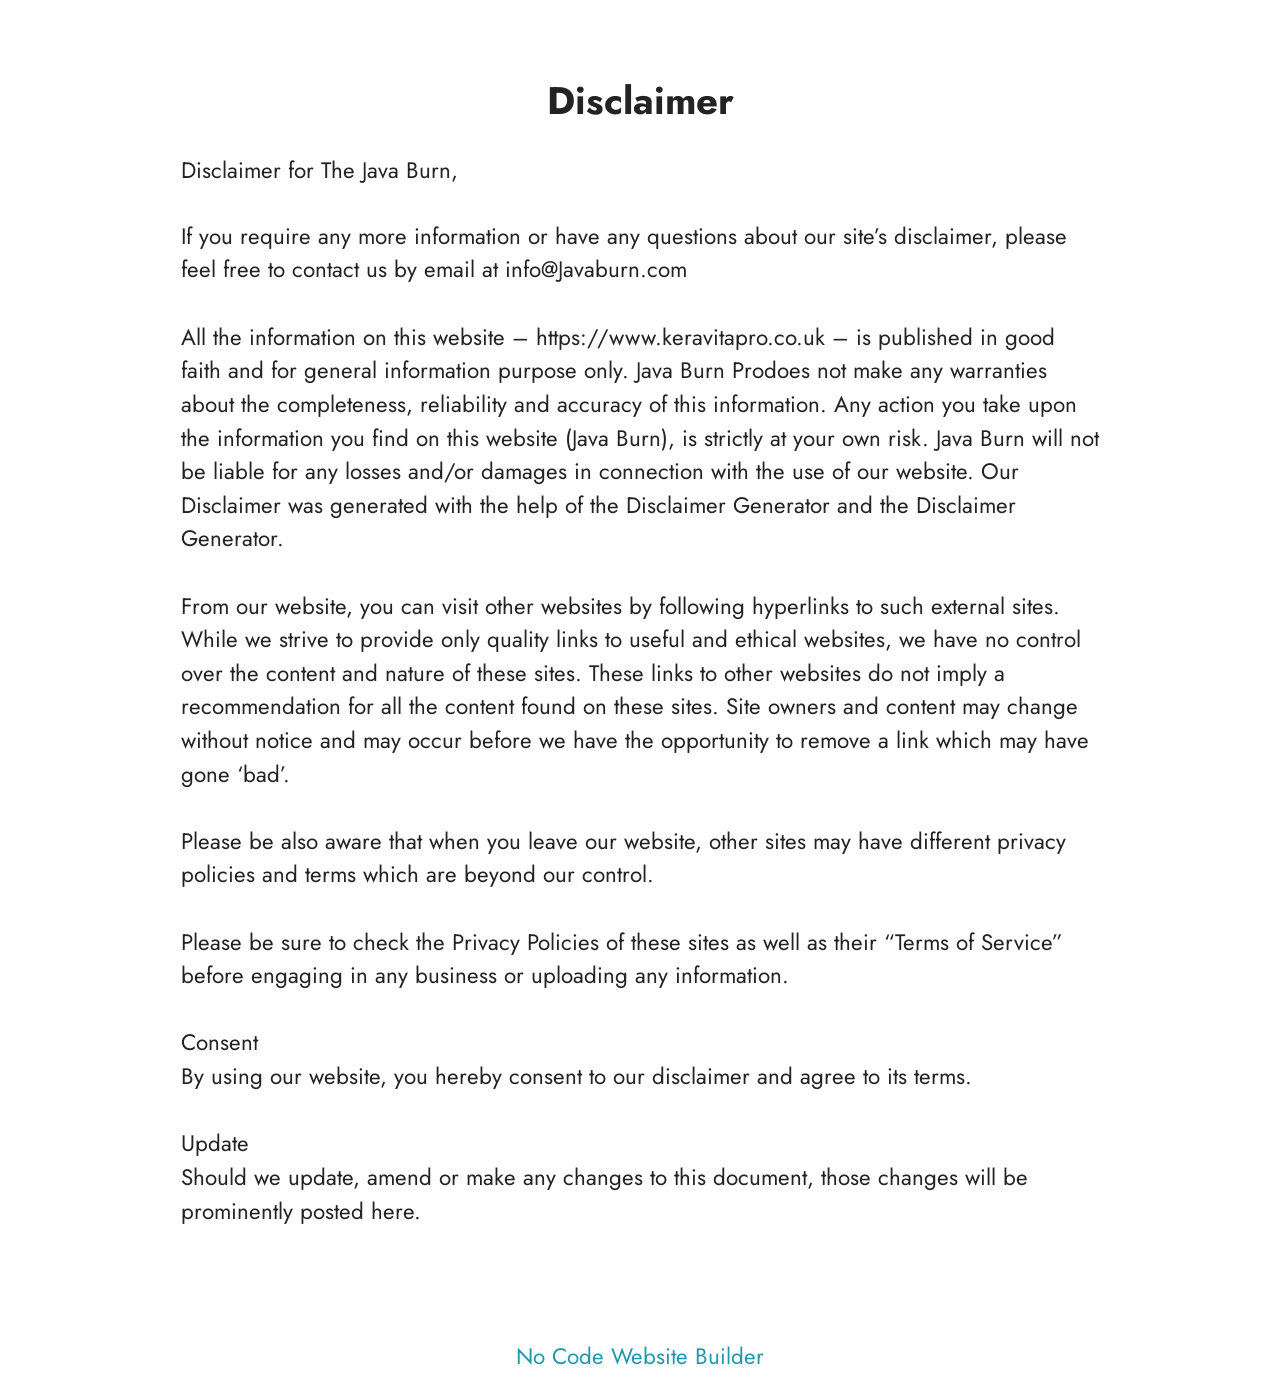
<file: Disclaimer.html>
<!DOCTYPE html>
<html  lang="en">
<head>
  <!-- Site made with Mobirise Website Builder v6.1.12, https://mobirise.com -->
  <meta charset="UTF-8">
  <meta http-equiv="X-UA-Compatible" content="IE=edge">
  <meta name="generator" content="Mobirise v6.1.12, mobirise.com">
  <meta name="viewport" content="width=device-width, initial-scale=1, minimum-scale=1">
  <link rel="shortcut icon" href="assets/images/chatgpt20image20sep20162020262012-53-1020am-956x956-128x128.png" type="image/x-icon">
  <meta name="description" content="Disclaimer For Java Burn">
  
  
  <title>Disclaimer</title>
  <link rel="stylesheet" href="assets/bootstrap/css/bootstrap.min.css">
  <link rel="stylesheet" href="assets/theme/css/style.css">
  <link rel="preload" href="https://fonts.googleapis.com/css?family=Jost:100,200,300,400,500,600,700,800,900,100i,200i,300i,400i,500i,600i,700i,800i,900i&display=swap" as="style" onload="this.onload=null;this.rel='stylesheet'">
  <noscript><link rel="stylesheet" href="https://fonts.googleapis.com/css?family=Jost:100,200,300,400,500,600,700,800,900,100i,200i,300i,400i,500i,600i,700i,800i,900i&display=swap"></noscript>
  <link rel="preload" as="style" href="assets/mobirise/css/mbr-additional.css?v=la8rNC"><link rel="stylesheet" href="assets/mobirise/css/mbr-additional.css?v=la8rNC" type="text/css">

  
  
  
</head>
<body>
  
  <section data-bs-version="5.1" class="content5 cid-tBuMj9hDkk" id="content5-1y">
    
    <div class="container">
        <div class="row justify-content-center">
            <div class="col-md-12 col-lg-10">
                <h3 class="mbr-section-title mbr-fonts-style mb-4 display-2">
                    <strong>Disclaimer</strong>
                </h3>
                <h4 class="mbr-section-subtitle mbr-fonts-style mb-4 display-5">Disclaimer for The Java Burn,</h4>
                <p class="mbr-text mbr-fonts-style display-7">If you require any more information or have any questions about our site’s disclaimer, please feel free to contact us by email at info@Javaburn.com
<br><br>All the information on this website – https://www.keravitapro.co.uk – is published in good faith and for general information purpose only. Java Burn Prodoes not make any warranties about the completeness, reliability and accuracy of this information. Any action you take upon the information you find on this website (Java Burn), is strictly at your own risk. Java Burn will not be liable for any losses and/or damages in connection with the use of our website. Our Disclaimer was generated with the help of the Disclaimer Generator and the Disclaimer Generator.
<br><br>From our website, you can visit other websites by following hyperlinks to such external sites. While we strive to provide only quality links to useful and ethical websites, we have no control over the content and nature of these sites. These links to other websites do not imply a recommendation for all the content found on these sites. Site owners and content may change without notice and may occur before we have the opportunity to remove a link which may have gone ‘bad’.
<br><br>Please be also aware that when you leave our website, other sites may have different privacy policies and terms which are beyond our control.<br><br>Please be sure to check the Privacy Policies of these sites as well as their “Terms of Service” before engaging in any business or uploading any information.
<br><br>Consent<br>By using our website, you hereby consent to our disclaimer and agree to its terms.<br><br>Update
<br>Should we update, amend or make any changes to this document, those changes will be prominently posted here.</p>
            </div>
        </div>
    </div>
</section><section class="display-7" style="padding: 0;align-items: center;justify-content: center;flex-wrap: wrap;    align-content: center;display: flex;position: relative;height: 4rem;"><a href="https://mobiri.se/4429519" style="flex: 1 1;height: 4rem;position: absolute;width: 100%;z-index: 1;"><img alt="" style="height: 4rem;" src="[data-uri]"></a><p style="margin: 0;text-align: center;" class="display-7">&#8204;</p><a style="z-index:1" href="https://mobirise.com/builder/no-code-website-builder.html">No Code Website Builder</a></section><script src="assets/bootstrap/js/bootstrap.bundle.min.js"></script>  <script src="assets/smoothscroll/smooth-scroll.js"></script>  <script src="assets/ytplayer/index.js"></script>  <script src="assets/theme/js/script.js"></script>  
  
  
</body>
</html>
</file>
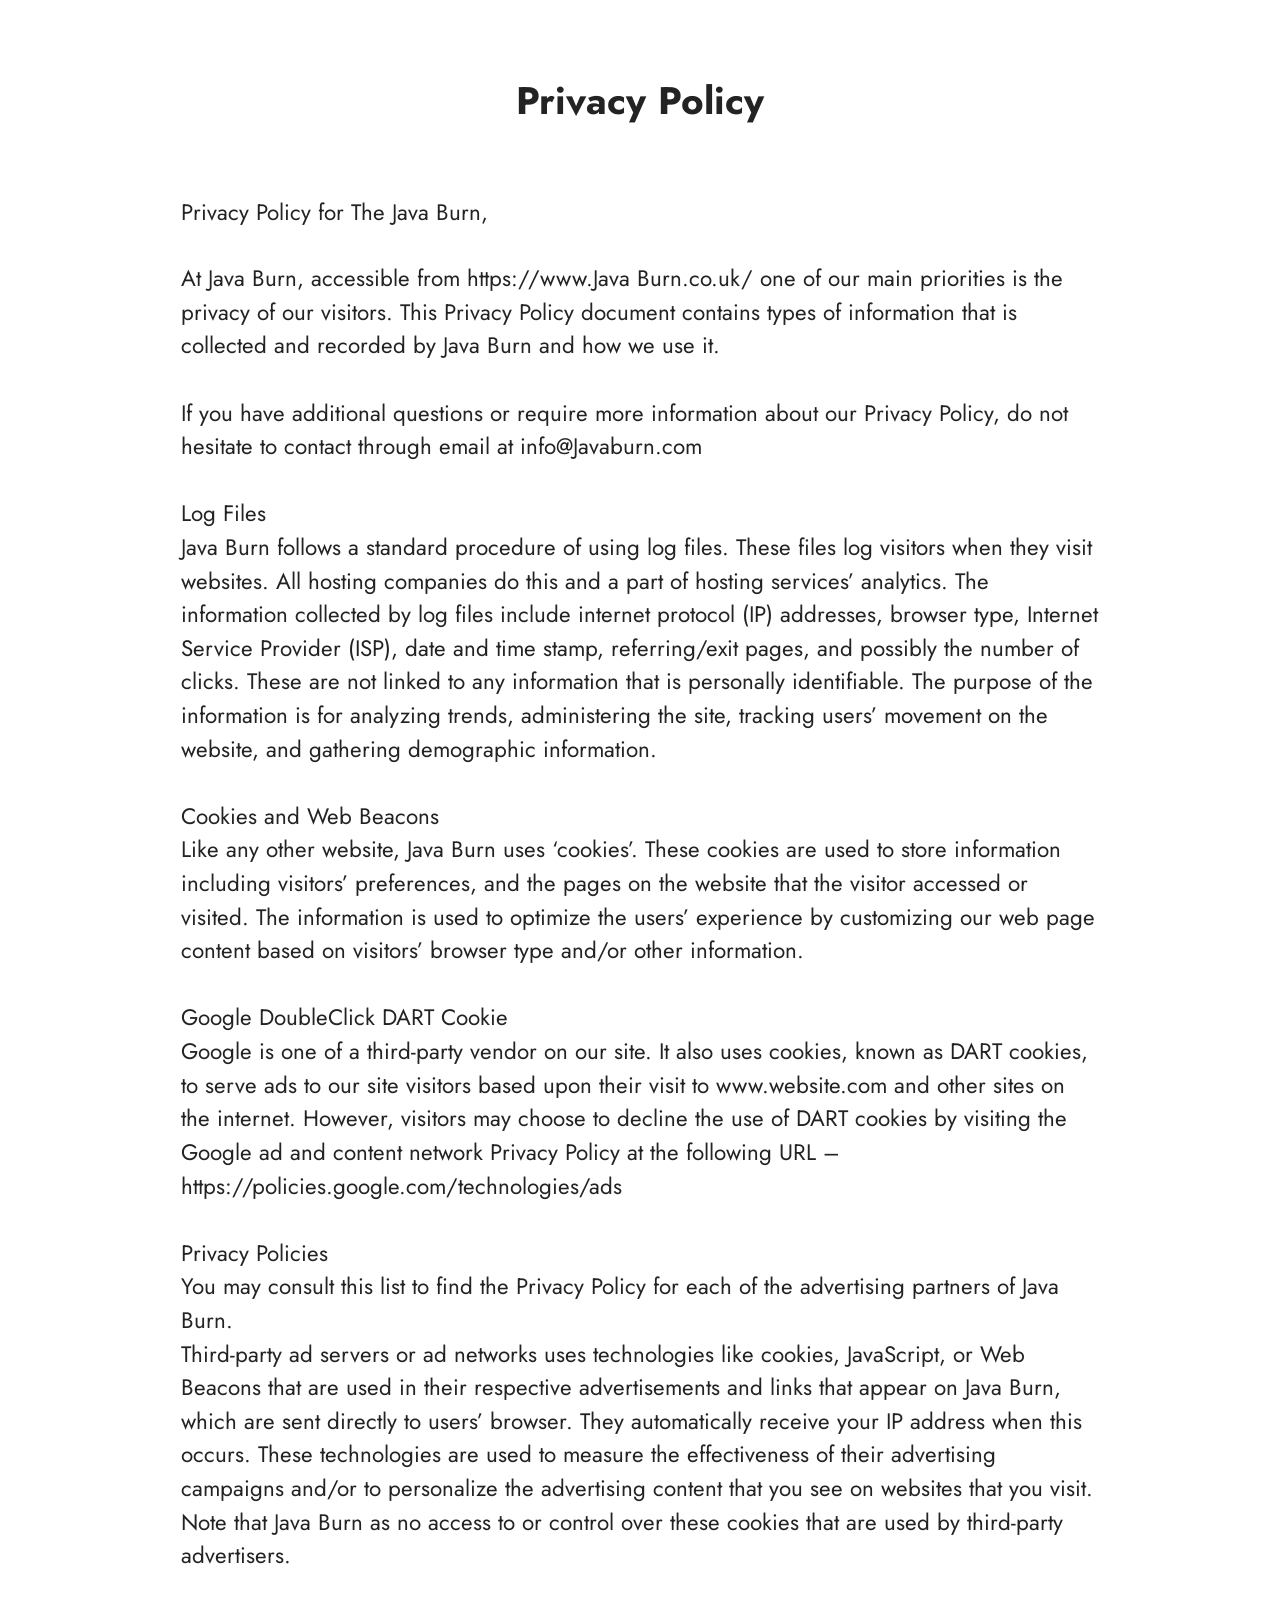
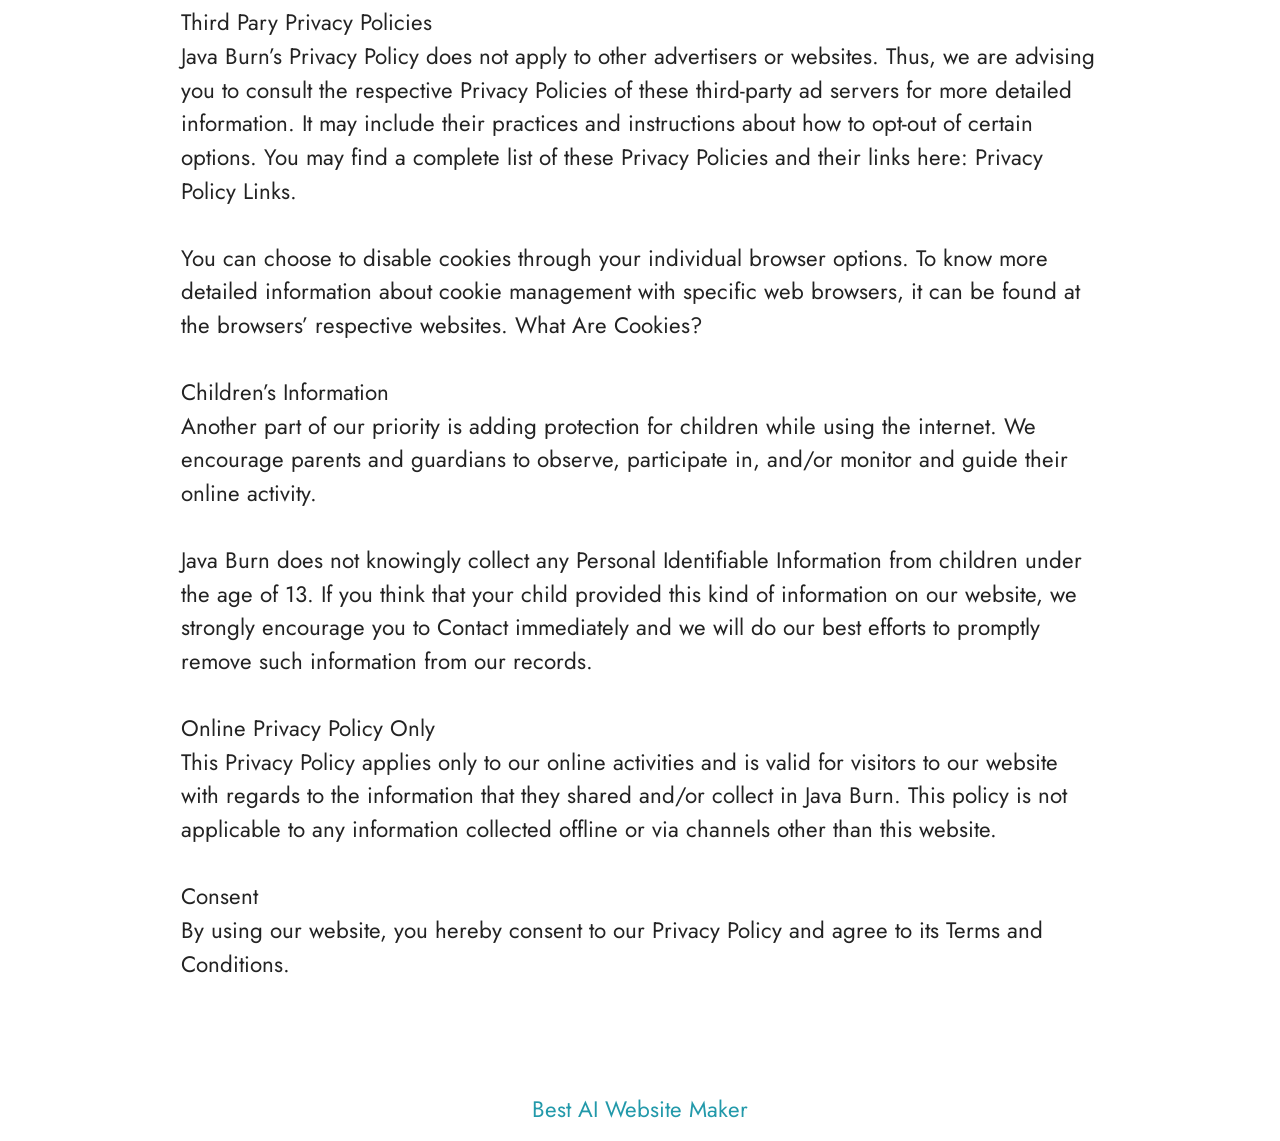
<file: privacy-policy.html>
<!DOCTYPE html>
<html  lang="en">
<head>
  <!-- Site made with Mobirise Website Builder v6.1.12, https://mobirise.com -->
  <meta charset="UTF-8">
  <meta http-equiv="X-UA-Compatible" content="IE=edge">
  <meta name="generator" content="Mobirise v6.1.12, mobirise.com">
  <meta name="viewport" content="width=device-width, initial-scale=1, minimum-scale=1">
  <link rel="shortcut icon" href="assets/images/chatgpt20image20sep20162020262012-53-1020am-956x956-128x128.png" type="image/x-icon">
  <meta name="description" content="Privacy Policy For  Java Burn">
  
  
  <title>Privacy Policy</title>
  <link rel="stylesheet" href="assets/bootstrap/css/bootstrap.min.css">
  <link rel="stylesheet" href="assets/theme/css/style.css">
  <link rel="preload" href="https://fonts.googleapis.com/css?family=Jost:100,200,300,400,500,600,700,800,900,100i,200i,300i,400i,500i,600i,700i,800i,900i&display=swap" as="style" onload="this.onload=null;this.rel='stylesheet'">
  <noscript><link rel="stylesheet" href="https://fonts.googleapis.com/css?family=Jost:100,200,300,400,500,600,700,800,900,100i,200i,300i,400i,500i,600i,700i,800i,900i&display=swap"></noscript>
  <link rel="preload" as="style" href="assets/mobirise/css/mbr-additional.css?v=1Rfttm"><link rel="stylesheet" href="assets/mobirise/css/mbr-additional.css?v=1Rfttm" type="text/css">

  
  
  
</head>
<body>
  
  <section data-bs-version="5.1" class="content5 cid-tBuMPzdHFY" id="content5-1z">
    
    <div class="container">
        <div class="row justify-content-center">
            <div class="col-md-12 col-lg-10">
                <h3 class="mbr-section-title mbr-fonts-style mb-4 display-2"><strong>Privacy Policy
</strong><div><strong><br></strong></div></h3>
                <h4 class="mbr-section-subtitle mbr-fonts-style mb-4 display-5">Privacy Policy for The Java Burn,</h4>
                <p class="mbr-text mbr-fonts-style display-7">At Java Burn, accessible from https://www.Java Burn.co.uk/ one of our main priorities is the privacy of our visitors. This Privacy Policy document contains types of information that is collected and recorded by Java Burn and how we use it.
<br>
<br>If you have additional questions or require more information about our Privacy Policy, do not hesitate to contact through email at info@Javaburn.com
<br>
<br>Log Files
<br>Java Burn follows a standard procedure of using log files. These files log visitors when they visit websites. All hosting companies do this and a part of hosting services’ analytics. The information collected by log files include internet protocol (IP) addresses, browser type, Internet Service Provider (ISP), date and time stamp, referring/exit pages, and possibly the number of clicks. These are not linked to any information that is personally identifiable. The purpose of the information is for analyzing trends, administering the site, tracking users’ movement on the website, and gathering demographic information.
<br>
<br>Cookies and Web Beacons
<br>Like any other website, Java Burn uses ‘cookies’. These cookies are used to store information including visitors’ preferences, and the pages on the website that the visitor accessed or visited. The information is used to optimize the users’ experience by customizing our web page content based on visitors’ browser type and/or other information.
<br>
<br>Google DoubleClick DART Cookie
<br>Google is one of a third-party vendor on our site. It also uses cookies, known as DART cookies, to serve ads to our site visitors based upon their visit to www.website.com and other sites on the internet. However, visitors may choose to decline the use of DART cookies by visiting the Google ad and content network Privacy Policy at the following URL – https://policies.google.com/technologies/ads
<br>
<br>Privacy Policies
<br>You may consult this list to find the Privacy Policy for each of the advertising partners of Java Burn.
<br>Third-party ad servers or ad networks uses technologies like cookies, JavaScript, or Web Beacons that are used in their respective advertisements and links that appear on Java Burn, which are sent directly to users’ browser. They automatically receive your IP address when this occurs. These technologies are used to measure the effectiveness of their advertising campaigns and/or to personalize the advertising content that you see on websites that you visit.
<br>Note that Java Burn as no access to or control over these cookies that are used by third-party advertisers.
<br>
<br>Third Pary Privacy Policies
<br>Java Burn’s Privacy Policy does not apply to other advertisers or websites. Thus, we are advising you to consult the respective Privacy Policies of these third-party ad servers for more detailed information. It may include their practices and instructions about how to opt-out of certain options. You may find a complete list of these Privacy Policies and their links here: Privacy Policy Links.
<br>
<br>You can choose to disable cookies through your individual browser options. To know more detailed information about cookie management with specific web browsers, it can be found at the browsers’ respective websites. What Are Cookies?
<br>
<br>Children’s Information
<br>Another part of our priority is adding protection for children while using the internet. We encourage parents and guardians to observe, participate in, and/or monitor and guide their online activity.
<br>
<br>Java Burn does not knowingly collect any Personal Identifiable Information from children under the age of 13. If you think that your child provided this kind of information on our website, we strongly encourage you to Contact immediately and we will do our best efforts to promptly remove such information from our records.
<br>
<br>Online Privacy Policy Only
<br>This Privacy Policy applies only to our online activities and is valid for visitors to our website with regards to the information that they shared and/or collect in Java Burn. This policy is not applicable to any information collected offline or via channels other than this website.
<br>
<br>Consent
<br>By using our website, you hereby consent to our Privacy Policy and agree to its Terms and Conditions.</p>
            </div>
        </div>
    </div>
</section><section class="display-7" style="padding: 0;align-items: center;justify-content: center;flex-wrap: wrap;    align-content: center;display: flex;position: relative;height: 4rem;"><a href="https://mobiri.se/4429519" style="flex: 1 1;height: 4rem;position: absolute;width: 100%;z-index: 1;"><img alt="" style="height: 4rem;" src="[data-uri]"></a><p style="margin: 0;text-align: center;" class="display-7">&#8204;</p><a style="z-index:1" href="https://mobirise.com/builder/ai-website-maker.html">Best AI Website Maker</a></section><script src="assets/bootstrap/js/bootstrap.bundle.min.js"></script>  <script src="assets/smoothscroll/smooth-scroll.js"></script>  <script src="assets/ytplayer/index.js"></script>  <script src="assets/theme/js/script.js"></script>  
  
  
</body>
</html>
</file>
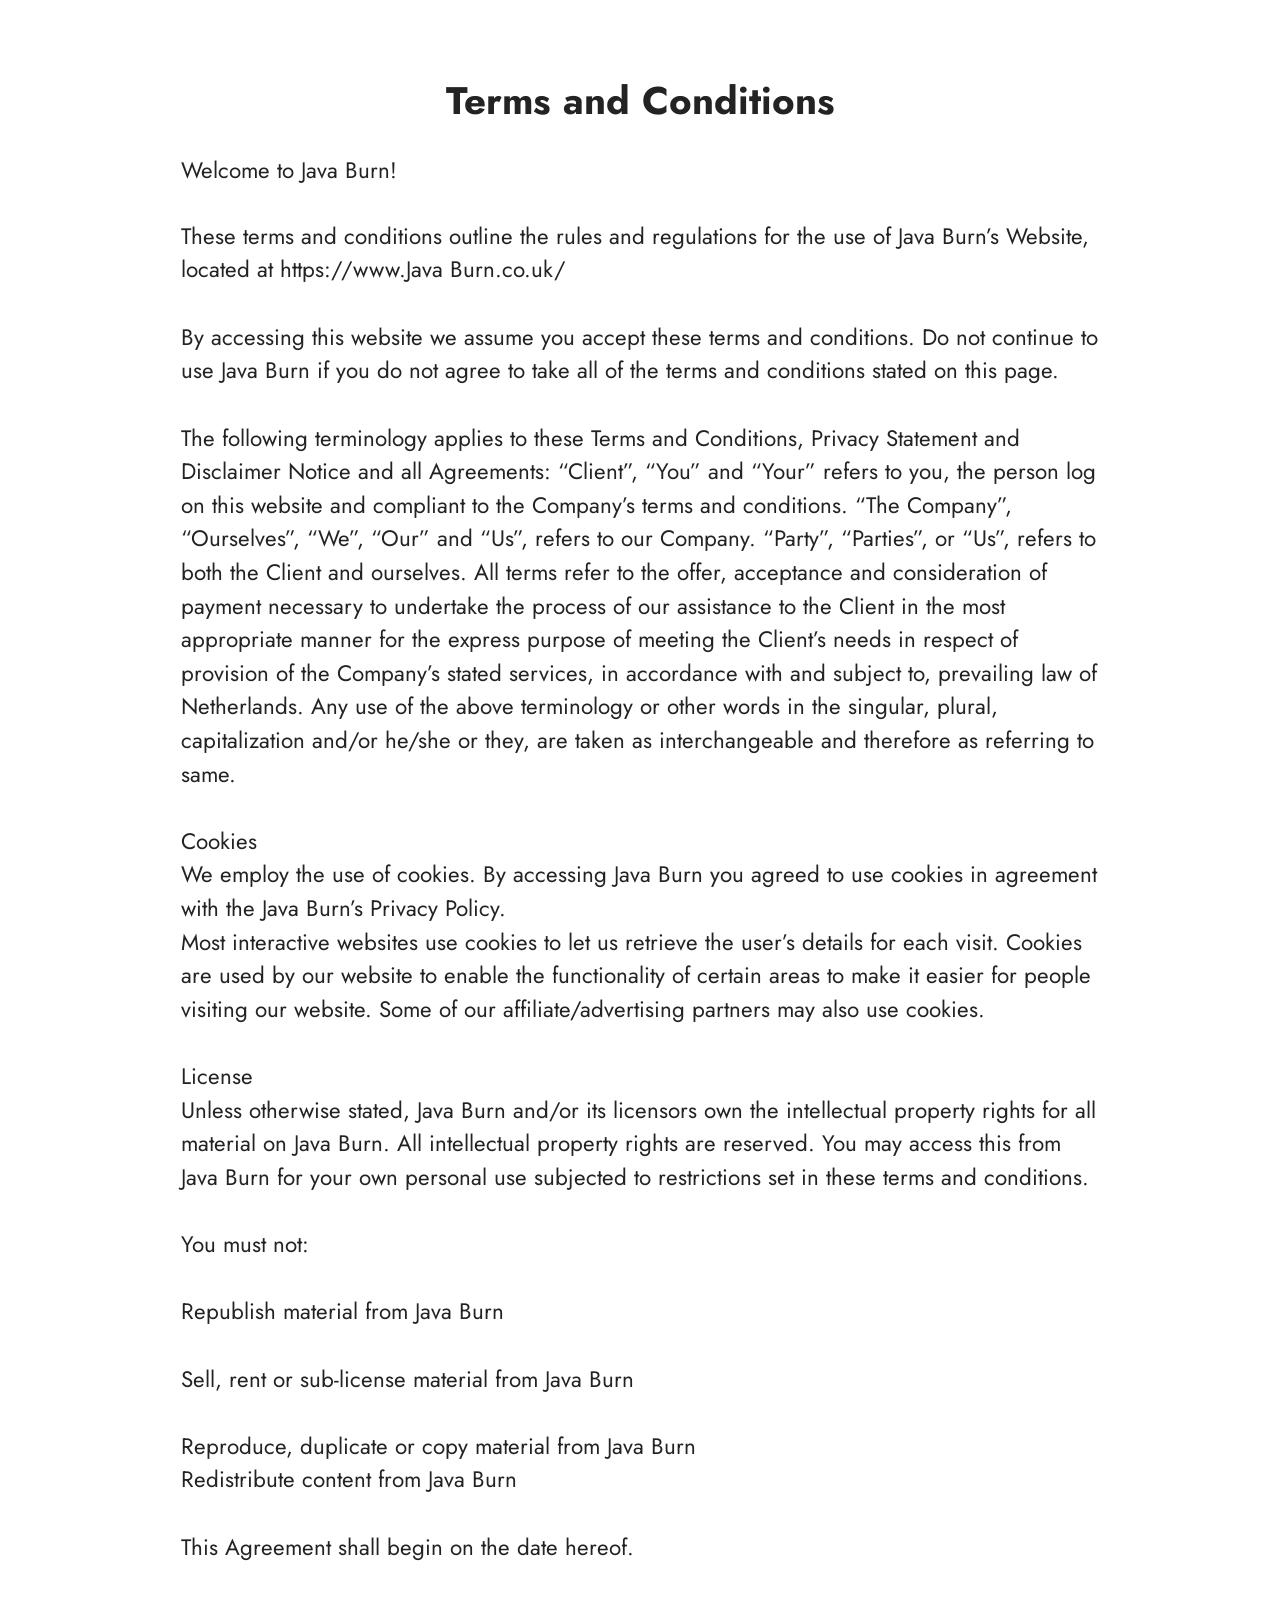
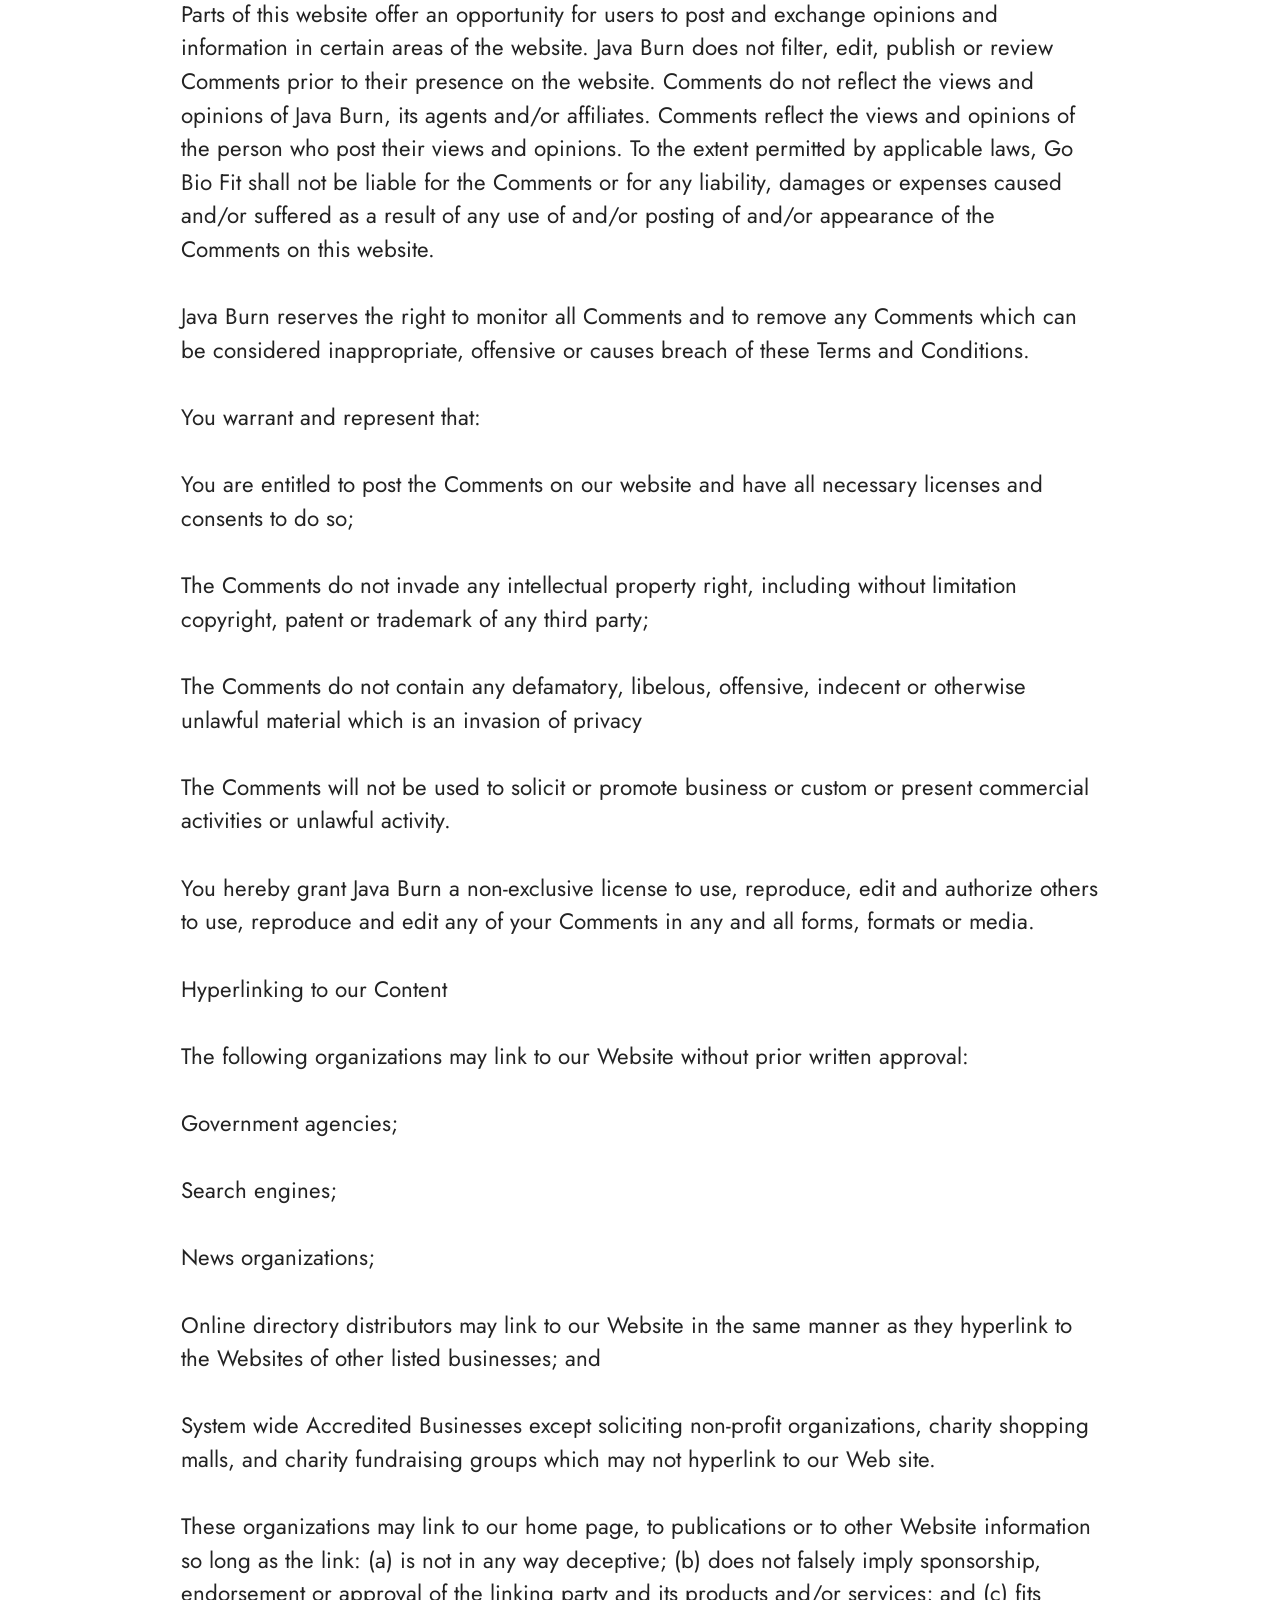
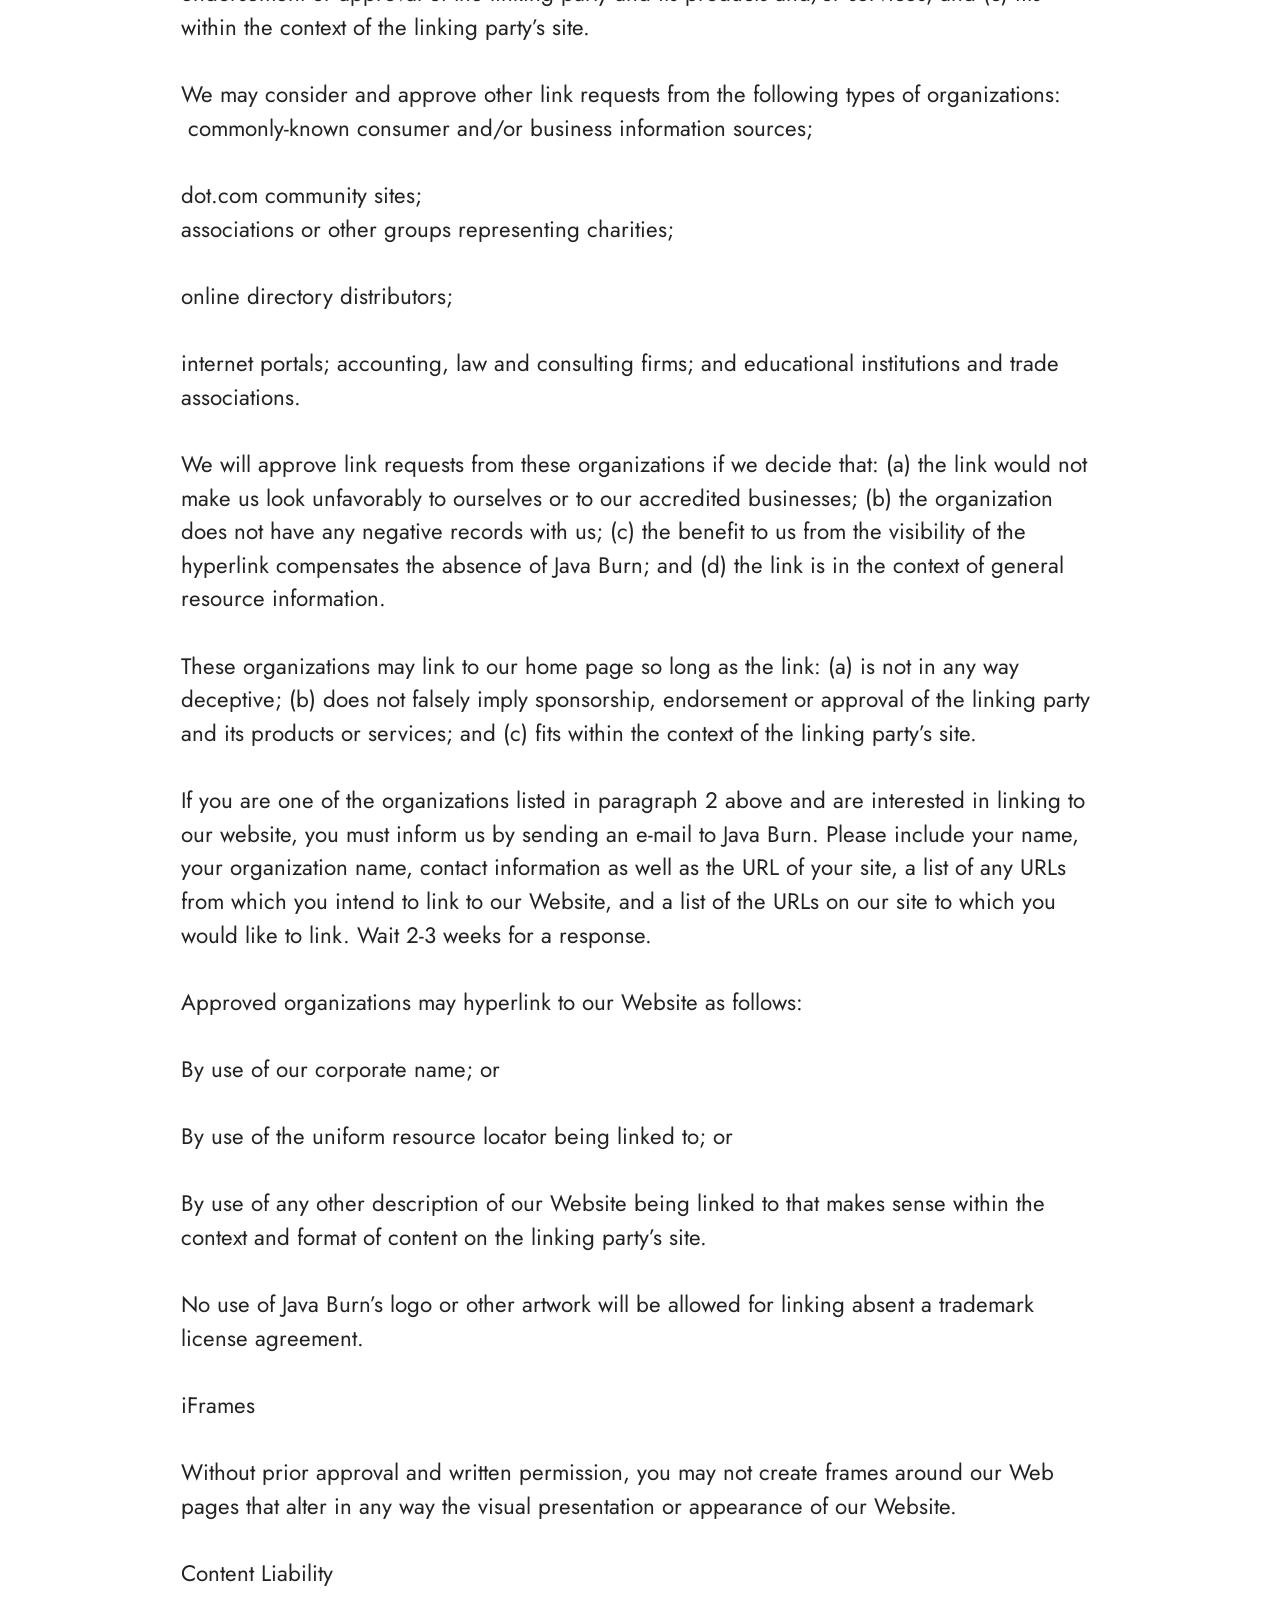
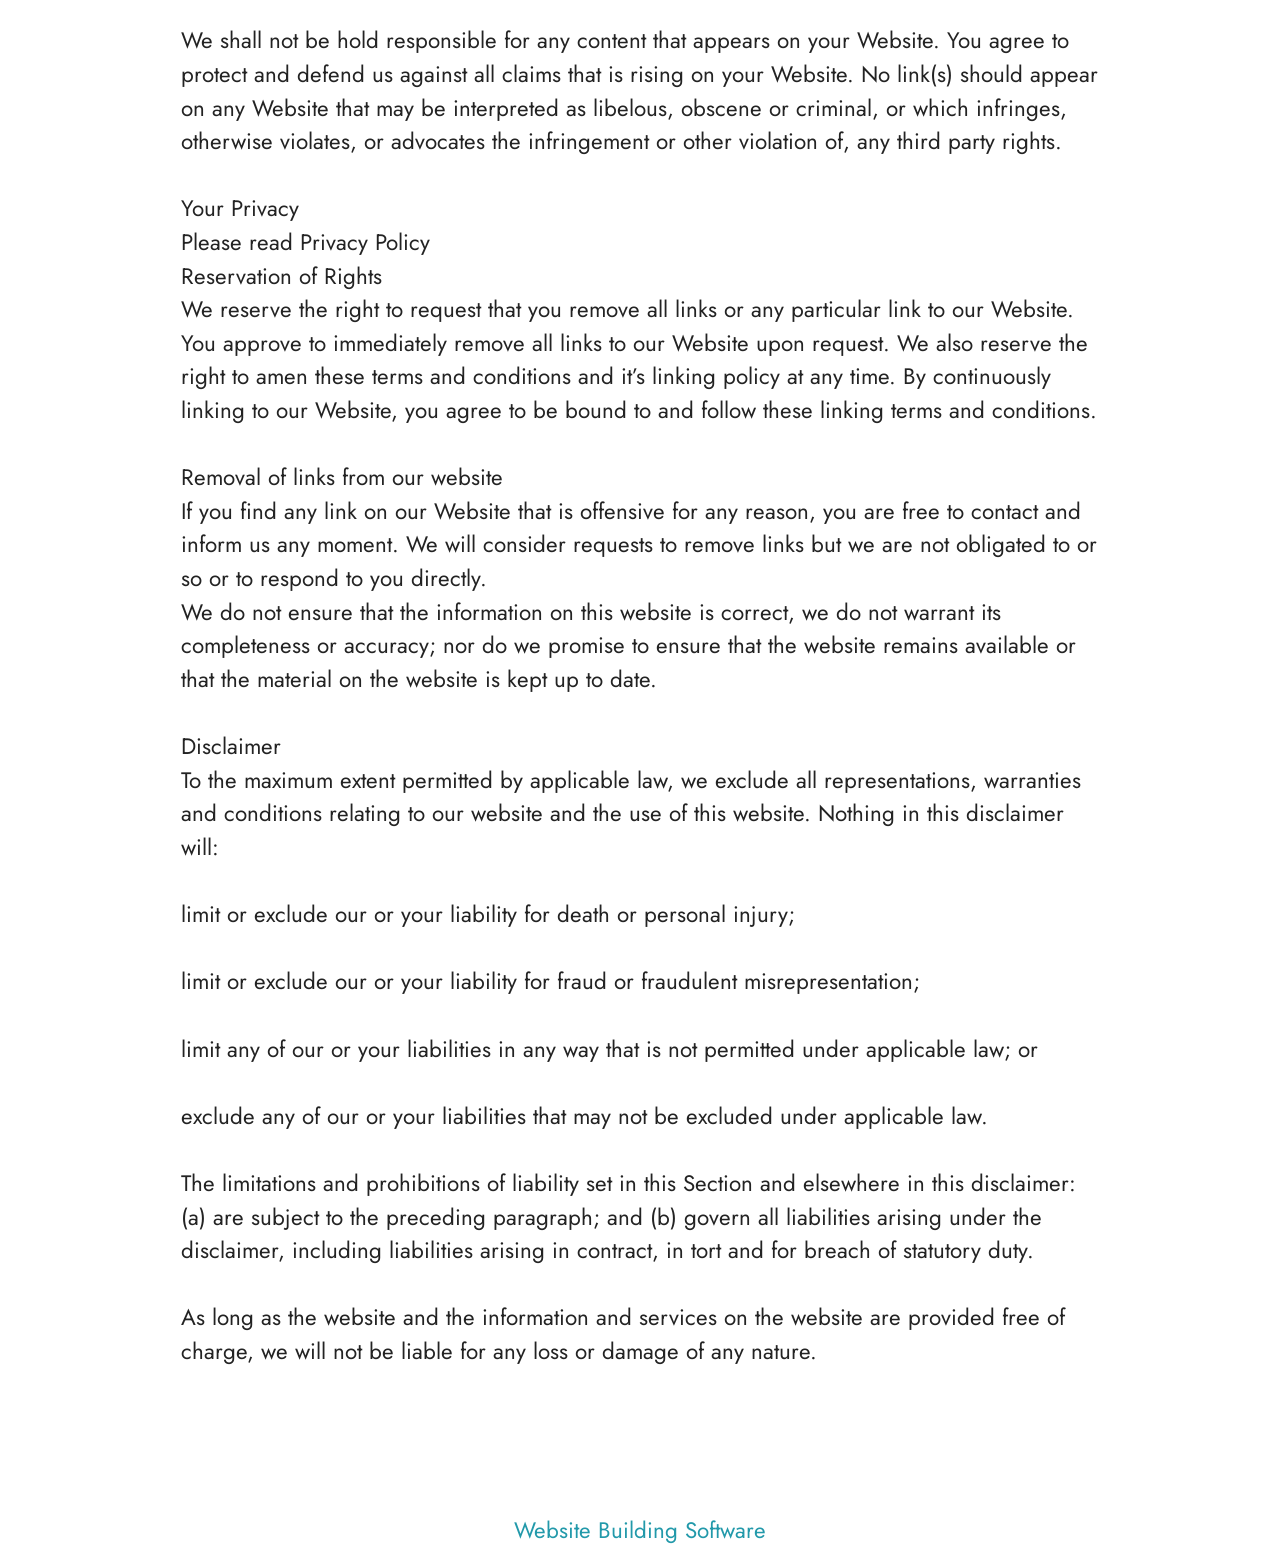
<file: Terms.html>
<!DOCTYPE html>
<html  lang="en">
<head>
  <!-- Site made with Mobirise Website Builder v6.1.12, https://mobirise.com -->
  <meta charset="UTF-8">
  <meta http-equiv="X-UA-Compatible" content="IE=edge">
  <meta name="generator" content="Mobirise v6.1.12, mobirise.com">
  <meta name="viewport" content="width=device-width, initial-scale=1, minimum-scale=1">
  <link rel="shortcut icon" href="assets/images/chatgpt20image20sep20162020262012-53-1020am-956x956-128x128.png" type="image/x-icon">
  <meta name="description" content="Terms for Java Burn">
  
  
  <title>Terms</title>
  <link rel="stylesheet" href="assets/bootstrap/css/bootstrap.min.css">
  <link rel="stylesheet" href="assets/theme/css/style.css">
  <link rel="preload" href="https://fonts.googleapis.com/css?family=Jost:100,200,300,400,500,600,700,800,900,100i,200i,300i,400i,500i,600i,700i,800i,900i&display=swap" as="style" onload="this.onload=null;this.rel='stylesheet'">
  <noscript><link rel="stylesheet" href="https://fonts.googleapis.com/css?family=Jost:100,200,300,400,500,600,700,800,900,100i,200i,300i,400i,500i,600i,700i,800i,900i&display=swap"></noscript>
  <link rel="preload" as="style" href="assets/mobirise/css/mbr-additional.css?v=Pwf2wA"><link rel="stylesheet" href="assets/mobirise/css/mbr-additional.css?v=Pwf2wA" type="text/css">

  
  
  
</head>
<body>
  
  <section data-bs-version="5.1" class="content5 cid-tBuOj1XZ1f" id="content5-20">
    
    <div class="container">
        <div class="row justify-content-center">
            <div class="col-md-12 col-lg-10">
                <h3 class="mbr-section-title mbr-fonts-style mb-4 display-2"><strong>Terms and Conditions</strong></h3>
                <h4 class="mbr-section-subtitle mbr-fonts-style mb-4 display-5">Welcome to Java Burn!</h4>
                <p class="mbr-text mbr-fonts-style display-7">These terms and conditions outline the rules and regulations for the use of Java Burn’s Website, located at https://www.Java Burn.co.uk/
<br>
<br>By accessing this website we assume you accept these terms and conditions. Do not continue to use Java Burn if you do not agree to take all of the terms and conditions stated on this page.
<br><br>The following terminology applies to these Terms and Conditions, Privacy Statement and Disclaimer Notice and all Agreements: “Client”, “You” and “Your” refers to you, the person log on this website and compliant to the Company’s terms and conditions. “The Company”, “Ourselves”, “We”, “Our” and “Us”, refers to our Company. “Party”, “Parties”, or “Us”, refers to both the Client and ourselves. All terms refer to the offer, acceptance and consideration of payment necessary to undertake the process of our assistance to the Client in the most appropriate manner for the express purpose of meeting the Client’s needs in respect of provision of the Company’s stated services, in accordance with and subject to, prevailing law of Netherlands. Any use of the above terminology or other words in the singular, plural, capitalization and/or he/she or they, are taken as interchangeable and therefore as referring to same.
<br><br>Cookies<br>We employ the use of cookies. By accessing Java Burn you agreed to use cookies in agreement with the Java Burn’s Privacy Policy.<br>Most interactive websites use cookies to let us retrieve the user’s details for each visit. Cookies are used by our website to enable the functionality of certain areas to make it easier for people visiting our website. Some of our affiliate/advertising partners may also use cookies.
<br><br>License
<br>Unless otherwise stated, Java Burn and/or its licensors own the intellectual property rights for all material on Java Burn. All intellectual property rights are reserved. You may access this from Java Burn for your own personal use subjected to restrictions set in these terms and conditions.
<br><br>You must not:
<br><br>Republish material from Java Burn
<br>
<br>Sell, rent or sub-license material from Java Burn
<br><br>Reproduce, duplicate or copy material from Java Burn<br>Redistribute content from Java Burn
<br><br>This Agreement shall begin on the date hereof.
<br><br>Parts of this website offer an opportunity for users to post and exchange opinions and information in certain areas of the website. Java Burn does not filter, edit, publish or review Comments prior to their presence on the website. Comments do not reflect the views and opinions of Java Burn, its agents and/or affiliates. Comments reflect the views and opinions of the person who post their views and opinions. To the extent permitted by applicable laws, Go Bio Fit shall not be liable for the Comments or for any liability, damages or expenses caused and/or suffered as a result of any use of and/or posting of and/or appearance of the Comments on this website.
<br>
<br>Java Burn reserves the right to monitor all Comments and to remove any Comments which can be considered inappropriate, offensive or causes breach of these Terms and Conditions.
<br><br>You warrant and represent that:
<br>
<br>You are entitled to post the Comments on our website and have all necessary licenses and consents to do so;<br><br>The Comments do not invade any intellectual property right, including without limitation copyright, patent or trademark of any third party;
<br><br>The Comments do not contain any defamatory, libelous, offensive, indecent or otherwise unlawful material which is an invasion of privacy
<br><br>The Comments will not be used to solicit or promote business or custom or present commercial activities or unlawful activity.
<br><br>You hereby grant Java Burn a non-exclusive license to use, reproduce, edit and authorize others to use, reproduce and edit any of your Comments in any and all forms, formats or media.
<br><br>Hyperlinking to our Content
<br><br>The following organizations may link to our Website without prior written approval:
<br><br>Government agencies;
<br>
<br>Search engines;
<br><br>News organizations;
<br><br>Online directory distributors may link to our Website in the same manner as they hyperlink to the Websites of other listed businesses; and
<br><br>System wide Accredited Businesses except soliciting non-profit organizations, charity shopping malls, and charity fundraising groups which may not hyperlink to our Web site.
<br><br>These organizations may link to our home page, to publications or to other Website information so long as the link: (a) is not in any way deceptive; (b) does not falsely imply sponsorship, endorsement or approval of the linking party and its products and/or services; and (c) fits within the context of the linking party’s site.
<br><br>We may consider and approve other link requests from the following types of organizations:
<br>&nbsp;commonly-known consumer and/or business information sources;
<br><br>dot.com community sites;
<br>associations or other groups representing charities;<br><br>online directory distributors;
<br><br>internet portals; accounting, law and consulting firms; and educational institutions and trade associations.
<br>
<br>We will approve link requests from these organizations if we decide that: (a) the link would not make us look unfavorably to ourselves or to our accredited businesses; (b) the organization does not have any negative records with us; (c) the benefit to us from the visibility of the hyperlink compensates the absence of Java Burn; and (d) the link is in the context of general resource information.
<br><br>These organizations may link to our home page so long as the link: (a) is not in any way deceptive; (b) does not falsely imply sponsorship, endorsement or approval of the linking party and its products or services; and (c) fits within the context of the linking party’s site.
<br>
<br>If you are one of the organizations listed in paragraph 2 above and are interested in linking to our website, you must inform us by sending an e-mail to Java Burn. Please include your name, your organization name, contact information as well as the URL of your site, a list of any URLs from which you intend to link to our Website, and a list of the URLs on our site to which you would like to link. Wait 2-3 weeks for a response.
<br><br>Approved organizations may hyperlink to our Website as follows:
<br><br>By use of our corporate name; or
<br><br>By use of the uniform resource locator being linked to; or
<br><br>By use of any other description of our Website being linked to that makes sense within the context and format of content on the linking party’s site.
<br><br>No use of Java Burn’s logo or other artwork will be allowed for linking absent a trademark license agreement.
<br><br>iFrames
<br><br>Without prior approval and written permission, you may not create frames around our Web pages that alter in any way the visual presentation or appearance of our Website.
<br><br>Content Liability
<br><br>We shall not be hold responsible for any content that appears on your Website. You agree to protect and defend us against all claims that is rising on your Website. No link(s) should appear on any Website that may be interpreted as libelous, obscene or criminal, or which infringes, otherwise violates, or advocates the infringement or other violation of, any third party rights.
<br>
<br>Your Privacy
<br>Please read Privacy Policy<br>Reservation of Rights<br>We reserve the right to request that you remove all links or any particular link to our Website. You approve to immediately remove all links to our Website upon request. We also reserve the right to amen these terms and conditions and it’s linking policy at any time. By continuously linking to our Website, you agree to be bound to and follow these linking terms and conditions.
<br><br>Removal of links from our website<br>If you find any link on our Website that is offensive for any reason, you are free to contact and inform us any moment. We will consider requests to remove links but we are not obligated to or so or to respond to you directly.
<br>We do not ensure that the information on this website is correct, we do not warrant its completeness or accuracy; nor do we promise to ensure that the website remains available or that the material on the website is kept up to date.
<br><br>Disclaimer<br>To the maximum extent permitted by applicable law, we exclude all representations, warranties and conditions relating to our website and the use of this website. Nothing in this disclaimer will:
<br>
<br>limit or exclude our or your liability for death or personal injury;
<br><br>limit or exclude our or your liability for fraud or fraudulent misrepresentation;
<br><br>limit any of our or your liabilities in any way that is not permitted under applicable law; or
<br>
<br>exclude any of our or your liabilities that may not be excluded under applicable law.
<br><br>The limitations and prohibitions of liability set in this Section and elsewhere in this disclaimer: (a) are subject to the preceding paragraph; and (b) govern all liabilities arising under the disclaimer, including liabilities arising in contract, in tort and for breach of statutory duty.
<br>
<br>As long as the website and the information and services on the website are provided free of charge, we will not be liable for any loss or damage of any nature.<br><br></p>
            </div>
        </div>
    </div>
</section><section class="display-7" style="padding: 0;align-items: center;justify-content: center;flex-wrap: wrap;    align-content: center;display: flex;position: relative;height: 4rem;"><a href="https://mobiri.se/4429519" style="flex: 1 1;height: 4rem;position: absolute;width: 100%;z-index: 1;"><img alt="" style="height: 4rem;" src="[data-uri]"></a><p style="margin: 0;text-align: center;" class="display-7">&#8204;</p><a style="z-index:1" href="https://mobirise.com"> Website Building Software</a></section><script src="assets/bootstrap/js/bootstrap.bundle.min.js"></script>  <script src="assets/smoothscroll/smooth-scroll.js"></script>  <script src="assets/ytplayer/index.js"></script>  <script src="assets/theme/js/script.js"></script>  
  
  
</body>
</html>
</file>
<file: assets/web/assets/mobirise-icons2/mobirise2.css>
@font-face {
  font-family: 'Moririse2';
  font-display: swap;
  src:  url('mobirise2.eot?f2bix4');
  src:  url('mobirise2.eot?f2bix4#iefix') format('embedded-opentype'),
    url('mobirise2.woff2?f2bix4') format('woff2'),
    url('mobirise2.woff?f2bix4') format('woff'),
    url('mobirise2.ttf?f2bix4') format('truetype'),
    url('mobirise2.svg?f2bix4#mobirise2') format('svg');
  font-weight: normal;
  font-style: normal;
}

[class^="mobi-"], [class*=" mobi-"] {
  /* use !important to prevent issues with browser extensions that change fonts */
  font-family: 'Moririse2' !important;
  speak: none;
  font-style: normal;
  font-weight: normal;
  font-variant: normal;
  text-transform: none;
  line-height: 1;

  /* Better Font Rendering =========== */
  -webkit-font-smoothing: antialiased;
  -moz-osx-font-smoothing: grayscale;
}

.mobi-mbri-add-submenu:before {
  content: "\e900";
}
.mobi-mbri-alert:before {
  content: "\e901";
}
.mobi-mbri-align-center:before {
  content: "\e902";
}
.mobi-mbri-align-justify:before {
  content: "\e903";
}
.mobi-mbri-align-left:before {
  content: "\e904";
}
.mobi-mbri-align-right:before {
  content: "\e905";
}
.mobi-mbri-android:before {
  content: "\e906";
}
.mobi-mbri-apple:before {
  content: "\e907";
}
.mobi-mbri-arrow-down:before {
  content: "\e908";
}
.mobi-mbri-arrow-next:before {
  content: "\e909";
}
.mobi-mbri-arrow-prev:before {
  content: "\e90a";
}
.mobi-mbri-arrow-up:before {
  content: "\e90b";
}
.mobi-mbri-bold:before {
  content: "\e90c";
}
.mobi-mbri-bookmark:before {
  content: "\e90d";
}
.mobi-mbri-bootstrap:before {
  content: "\e90e";
}
.mobi-mbri-briefcase:before {
  content: "\e90f";
}
.mobi-mbri-browse:before {
  content: "\e910";
}
.mobi-mbri-bulleted-list:before {
  content: "\e911";
}
.mobi-mbri-calendar:before {
  content: "\e912";
}
.mobi-mbri-camera:before {
  content: "\e913";
}
.mobi-mbri-cart-add:before {
  content: "\e914";
}
.mobi-mbri-cart-full:before {
  content: "\e915";
}
.mobi-mbri-cash:before {
  content: "\e916";
}
.mobi-mbri-change-style:before {
  content: "\e917";
}
.mobi-mbri-chat:before {
  content: "\e918";
}
.mobi-mbri-clock:before {
  content: "\e919";
}
.mobi-mbri-close:before {
  content: "\e91a";
}
.mobi-mbri-cloud:before {
  content: "\e91b";
}
.mobi-mbri-code:before {
  content: "\e91c";
}
.mobi-mbri-contact-form:before {
  content: "\e91d";
}
.mobi-mbri-credit-card:before {
  content: "\e91e";
}
.mobi-mbri-cursor-click:before {
  content: "\e91f";
}
.mobi-mbri-cust-feedback:before {
  content: "\e920";
}
.mobi-mbri-database:before {
  content: "\e921";
}
.mobi-mbri-delivery:before {
  content: "\e922";
}
.mobi-mbri-desktop:before {
  content: "\e923";
}
.mobi-mbri-devices:before {
  content: "\e924";
}
.mobi-mbri-down:before {
  content: "\e925";
}
.mobi-mbri-download-2:before {
  content: "\e926";
}
.mobi-mbri-download:before {
  content: "\e927";
}
.mobi-mbri-drag-n-drop-2:before {
  content: "\e928";
}
.mobi-mbri-drag-n-drop:before {
  content: "\e929";
}
.mobi-mbri-edit-2:before {
  content: "\e92a";
}
.mobi-mbri-edit:before {
  content: "\e92b";
}
.mobi-mbri-error:before {
  content: "\e92c";
}
.mobi-mbri-extension:before {
  content: "\e92d";
}
.mobi-mbri-features:before {
  content: "\e92e";
}
.mobi-mbri-file:before {
  content: "\e92f";
}
.mobi-mbri-flag:before {
  content: "\e930";
}
.mobi-mbri-folder:before {
  content: "\e931";
}
.mobi-mbri-gift:before {
  content: "\e932";
}
.mobi-mbri-github:before {
  content: "\e933";
}
.mobi-mbri-globe-2:before {
  content: "\e934";
}
.mobi-mbri-globe:before {
  content: "\e935";
}
.mobi-mbri-growing-chart:before {
  content: "\e936";
}
.mobi-mbri-hearth:before {
  content: "\e937";
}
.mobi-mbri-help:before {
  content: "\e938";
}
.mobi-mbri-home:before {
  content: "\e939";
}
.mobi-mbri-hot-cup:before {
  content: "\e93a";
}
.mobi-mbri-idea:before {
  content: "\e93b";
}
.mobi-mbri-image-gallery:before {
  content: "\e93c";
}
.mobi-mbri-image-slider:before {
  content: "\e93d";
}
.mobi-mbri-info:before {
  content: "\e93e";
}
.mobi-mbri-italic:before {
  content: "\e93f";
}
.mobi-mbri-key:before {
  content: "\e940";
}
.mobi-mbri-laptop:before {
  content: "\e941";
}
.mobi-mbri-layers:before {
  content: "\e942";
}
.mobi-mbri-left-right:before {
  content: "\e943";
}
.mobi-mbri-left:before {
  content: "\e944";
}
.mobi-mbri-letter:before {
  content: "\e945";
}
.mobi-mbri-like:before {
  content: "\e946";
}
.mobi-mbri-link:before {
  content: "\e947";
}
.mobi-mbri-lock:before {
  content: "\e948";
}
.mobi-mbri-login:before {
  content: "\e949";
}
.mobi-mbri-logout:before {
  content: "\e94a";
}
.mobi-mbri-magic-stick:before {
  content: "\e94b";
}
.mobi-mbri-map-pin:before {
  content: "\e94c";
}
.mobi-mbri-menu:before {
  content: "\e94d";
}
.mobi-mbri-mobile-2:before {
  content: "\e94e";
}
.mobi-mbri-mobile-horizontal:before {
  content: "\e94f";
}
.mobi-mbri-mobile:before {
  content: "\e950";
}
.mobi-mbri-mobirise:before {
  content: "\e951";
}
.mobi-mbri-more-horizontal:before {
  content: "\e952";
}
.mobi-mbri-more-vertical:before {
  content: "\e953";
}
.mobi-mbri-music:before {
  content: "\e954";
}
.mobi-mbri-new-file:before {
  content: "\e955";
}
.mobi-mbri-numbered-list:before {
  content: "\e956";
}
.mobi-mbri-opened-folder:before {
  content: "\e957";
}
.mobi-mbri-pages:before {
  content: "\e958";
}
.mobi-mbri-paper-plane:before {
  content: "\e959";
}
.mobi-mbri-paperclip:before {
  content: "\e95a";
}
.mobi-mbri-phone:before {
  content: "\e95b";
}
.mobi-mbri-photo:before {
  content: "\e95c";
}
.mobi-mbri-photos:before {
  content: "\e95d";
}
.mobi-mbri-pin:before {
  content: "\e95e";
}
.mobi-mbri-play:before {
  content: "\e95f";
}
.mobi-mbri-plus:before {
  content: "\e960";
}
.mobi-mbri-preview:before {
  content: "\e961";
}
.mobi-mbri-print:before {
  content: "\e962";
}
.mobi-mbri-protect:before {
  content: "\e963";
}
.mobi-mbri-question:before {
  content: "\e964";
}
.mobi-mbri-quote-left:before {
  content: "\e965";
}
.mobi-mbri-quote-right:before {
  content: "\e966";
}
.mobi-mbri-redo:before {
  content: "\e967";
}
.mobi-mbri-refresh:before {
  content: "\e968";
}
.mobi-mbri-responsive-2:before {
  content: "\e969";
}
.mobi-mbri-responsive:before {
  content: "\e96a";
}
.mobi-mbri-right:before {
  content: "\e96b";
}
.mobi-mbri-rocket:before {
  content: "\e96c";
}
.mobi-mbri-sad-face:before {
  content: "\e96d";
}
.mobi-mbri-sale:before {
  content: "\e96e";
}
.mobi-mbri-save:before {
  content: "\e96f";
}
.mobi-mbri-search:before {
  content: "\e970";
}
.mobi-mbri-setting-2:before {
  content: "\e971";
}
.mobi-mbri-setting-3:before {
  content: "\e972";
}
.mobi-mbri-setting:before {
  content: "\e973";
}
.mobi-mbri-share:before {
  content: "\e974";
}
.mobi-mbri-shopping-bag:before {
  content: "\e975";
}
.mobi-mbri-shopping-basket:before {
  content: "\e976";
}
.mobi-mbri-shopping-cart:before {
  content: "\e977";
}
.mobi-mbri-sites:before {
  content: "\e978";
}
.mobi-mbri-smile-face:before {
  content: "\e979";
}
.mobi-mbri-speed:before {
  content: "\e97a";
}
.mobi-mbri-star:before {
  content: "\e97b";
}
.mobi-mbri-success:before {
  content: "\e97c";
}
.mobi-mbri-sun:before {
  content: "\e97d";
}
.mobi-mbri-sun2:before {
  content: "\e97e";
}
.mobi-mbri-tablet-vertical:before {
  content: "\e97f";
}
.mobi-mbri-tablet:before {
  content: "\e980";
}
.mobi-mbri-target:before {
  content: "\e981";
}
.mobi-mbri-timer:before {
  content: "\e982";
}
.mobi-mbri-to-ftp:before {
  content: "\e983";
}
.mobi-mbri-to-local-drive:before {
  content: "\e984";
}
.mobi-mbri-touch-swipe:before {
  content: "\e985";
}
.mobi-mbri-touch:before {
  content: "\e986";
}
.mobi-mbri-trash:before {
  content: "\e987";
}
.mobi-mbri-underline:before {
  content: "\e988";
}
.mobi-mbri-undo:before {
  content: "\e989";
}
.mobi-mbri-unlink:before {
  content: "\e98a";
}
.mobi-mbri-unlock:before {
  content: "\e98b";
}
.mobi-mbri-up-down:before {
  content: "\e98c";
}
.mobi-mbri-up:before {
  content: "\e98d";
}
.mobi-mbri-update:before {
  content: "\e98e";
}
.mobi-mbri-upload-2:before {
  content: "\e98f";
}
.mobi-mbri-upload:before {
  content: "\e990";
}
.mobi-mbri-user-2:before {
  content: "\e991";
}
.mobi-mbri-user:before {
  content: "\e992";
}
.mobi-mbri-users:before {
  content: "\e993";
}
.mobi-mbri-video-play:before {
  content: "\e994";
}
.mobi-mbri-video:before {
  content: "\e995";
}
.mobi-mbri-watch:before {
  content: "\e996";
}
.mobi-mbri-website-theme-2:before {
  content: "\e997";
}
.mobi-mbri-website-theme:before {
  content: "\e998";
}
.mobi-mbri-wifi:before {
  content: "\e999";
}
.mobi-mbri-windows:before {
  content: "\e99a";
}
.mobi-mbri-zoom-in:before {
  content: "\e99b";
}
.mobi-mbri-zoom-out:before {
  content: "\e99c";
}
</file>
<file: assets/web/assets/mobirise-icons/mobirise-icons.css>
@font-face {
  font-family: 'MobiriseIcons';
  src:  url('mobirise-icons.eot?spat4u');
  src:  url('mobirise-icons.eot?spat4u#iefix') format('embedded-opentype'),
    url('mobirise-icons.woff2?spat4u') format('woff2'),
    url('mobirise-icons.woff?spat4u') format('woff'),
    url('mobirise-icons.ttf?spat4u') format('truetype'),
    url('mobirise-icons.svg?spat4u#MobiriseIcons') format('svg');
  font-weight: normal;
  font-style: normal;
  font-display: swap;
}

[class^="mbri-"], [class*=" mbri-"] {
  /* use !important to prevent issues with browser extensions that change fonts */
  font-family: MobiriseIcons !important;
  speak: none;
  font-style: normal;
  font-weight: normal;
  font-variant: normal;
  text-transform: none;
  line-height: 1;

  /* Better Font Rendering =========== */
  -webkit-font-smoothing: antialiased;
  -moz-osx-font-smoothing: grayscale;
}

.mbri-add-submenu:before {
  content: "\e900";
}
.mbri-alert:before {
  content: "\e901";
}
.mbri-align-center:before {
  content: "\e902";
}
.mbri-align-justify:before {
  content: "\e903";
}
.mbri-align-left:before {
  content: "\e904";
}
.mbri-align-right:before {
  content: "\e905";
}
.mbri-android:before {
  content: "\e906";
}
.mbri-apple:before {
  content: "\e907";
}
.mbri-arrow-down:before {
  content: "\e908";
}
.mbri-arrow-next:before {
  content: "\e909";
}
.mbri-arrow-prev:before {
  content: "\e90a";
}
.mbri-arrow-up:before {
  content: "\e90b";
}
.mbri-bold:before {
  content: "\e90c";
}
.mbri-bookmark:before {
  content: "\e90d";
}
.mbri-bootstrap:before {
  content: "\e90e";
}
.mbri-briefcase:before {
  content: "\e90f";
}
.mbri-browse:before {
  content: "\e910";
}
.mbri-bulleted-list:before {
  content: "\e911";
}
.mbri-calendar:before {
  content: "\e912";
}
.mbri-camera:before {
  content: "\e913";
}
.mbri-cart-add:before {
  content: "\e914";
}
.mbri-cart-full:before {
  content: "\e915";
}
.mbri-cash:before {
  content: "\e916";
}
.mbri-change-style:before {
  content: "\e917";
}
.mbri-chat:before {
  content: "\e918";
}
.mbri-clock:before {
  content: "\e919";
}
.mbri-close:before {
  content: "\e91a";
}
.mbri-cloud:before {
  content: "\e91b";
}
.mbri-code:before {
  content: "\e91c";
}
.mbri-contact-form:before {
  content: "\e91d";
}
.mbri-credit-card:before {
  content: "\e91e";
}
.mbri-cursor-click:before {
  content: "\e91f";
}
.mbri-cust-feedback:before {
  content: "\e920";
}
.mbri-database:before {
  content: "\e921";
}
.mbri-delivery:before {
  content: "\e922";
}
.mbri-desktop:before {
  content: "\e923";
}
.mbri-devices:before {
  content: "\e924";
}
.mbri-down:before {
  content: "\e925";
}
.mbri-download:before {
  content: "\e989";
}
.mbri-drag-n-drop:before {
  content: "\e927";
}
.mbri-drag-n-drop2:before {
  content: "\e928";
}
.mbri-edit:before {
  content: "\e929";
}
.mbri-edit2:before {
  content: "\e92a";
}
.mbri-error:before {
  content: "\e92b";
}
.mbri-extension:before {
  content: "\e92c";
}
.mbri-features:before {
  content: "\e92d";
}
.mbri-file:before {
  content: "\e92e";
}
.mbri-flag:before {
  content: "\e92f";
}
.mbri-folder:before {
  content: "\e930";
}
.mbri-gift:before {
  content: "\e931";
}
.mbri-github:before {
  content: "\e932";
}
.mbri-globe:before {
  content: "\e933";
}
.mbri-globe-2:before {
  content: "\e934";
}
.mbri-growing-chart:before {
  content: "\e935";
}
.mbri-hearth:before {
  content: "\e936";
}
.mbri-help:before {
  content: "\e937";
}
.mbri-home:before {
  content: "\e938";
}
.mbri-hot-cup:before {
  content: "\e939";
}
.mbri-idea:before {
  content: "\e93a";
}
.mbri-image-gallery:before {
  content: "\e93b";
}
.mbri-image-slider:before {
  content: "\e93c";
}
.mbri-info:before {
  content: "\e93d";
}
.mbri-italic:before {
  content: "\e93e";
}
.mbri-key:before {
  content: "\e93f";
}
.mbri-laptop:before {
  content: "\e940";
}
.mbri-layers:before {
  content: "\e941";
}
.mbri-left-right:before {
  content: "\e942";
}
.mbri-left:before {
  content: "\e943";
}
.mbri-letter:before {
  content: "\e944";
}
.mbri-like:before {
  content: "\e945";
}
.mbri-link:before {
  content: "\e946";
}
.mbri-lock:before {
  content: "\e947";
}
.mbri-login:before {
  content: "\e948";
}
.mbri-logout:before {
  content: "\e949";
}
.mbri-magic-stick:before {
  content: "\e94a";
}
.mbri-map-pin:before {
  content: "\e94b";
}
.mbri-menu:before {
  content: "\e94c";
}
.mbri-mobile:before {
  content: "\e94d";
}
.mbri-mobile2:before {
  content: "\e94e";
}
.mbri-mobirise:before {
  content: "\e94f";
}
.mbri-more-horizontal:before {
  content: "\e950";
}
.mbri-more-vertical:before {
  content: "\e951";
}
.mbri-music:before {
  content: "\e952";
}
.mbri-new-file:before {
  content: "\e953";
}
.mbri-numbered-list:before {
  content: "\e954";
}
.mbri-opened-folder:before {
  content: "\e955";
}
.mbri-pages:before {
  content: "\e956";
}
.mbri-paper-plane:before {
  content: "\e957";
}
.mbri-paperclip:before {
  content: "\e958";
}
.mbri-photo:before {
  content: "\e959";
}
.mbri-photos:before {
  content: "\e95a";
}
.mbri-pin:before {
  content: "\e95b";
}
.mbri-play:before {
  content: "\e95c";
}
.mbri-plus:before {
  content: "\e95d";
}
.mbri-preview:before {
  content: "\e95e";
}
.mbri-print:before {
  content: "\e95f";
}
.mbri-protect:before {
  content: "\e960";
}
.mbri-question:before {
  content: "\e961";
}
.mbri-quote-left:before {
  content: "\e962";
}
.mbri-quote-right:before {
  content: "\e963";
}
.mbri-refresh:before {
  content: "\e964";
}
.mbri-responsive:before {
  content: "\e965";
}
.mbri-right:before {
  content: "\e966";
}
.mbri-rocket:before {
  content: "\e967";
}
.mbri-sad-face:before {
  content: "\e968";
}
.mbri-sale:before {
  content: "\e969";
}
.mbri-save:before {
  content: "\e96a";
}
.mbri-search:before {
  content: "\e96b";
}
.mbri-setting:before {
  content: "\e96c";
}
.mbri-setting2:before {
  content: "\e96d";
}
.mbri-setting3:before {
  content: "\e96e";
}
.mbri-share:before {
  content: "\e96f";
}
.mbri-shopping-bag:before {
  content: "\e970";
}
.mbri-shopping-basket:before {
  content: "\e971";
}
.mbri-shopping-cart:before {
  content: "\e972";
}
.mbri-sites:before {
  content: "\e973";
}
.mbri-smile-face:before {
  content: "\e974";
}
.mbri-speed:before {
  content: "\e975";
}
.mbri-star:before {
  content: "\e976";
}
.mbri-success:before {
  content: "\e977";
}
.mbri-sun:before {
  content: "\e978";
}
.mbri-sun2:before {
  content: "\e979";
}
.mbri-tablet:before {
  content: "\e97a";
}
.mbri-tablet-vertical:before {
  content: "\e97b";
}
.mbri-target:before {
  content: "\e97c";
}
.mbri-timer:before {
  content: "\e97d";
}
.mbri-to-ftp:before {
  content: "\e97e";
}
.mbri-to-local-drive:before {
  content: "\e97f";
}
.mbri-touch-swipe:before {
  content: "\e980";
}
.mbri-touch:before {
  content: "\e981";
}
.mbri-trash:before {
  content: "\e982";
}
.mbri-underline:before {
  content: "\e983";
}
.mbri-unlink:before {
  content: "\e984";
}
.mbri-unlock:before {
  content: "\e985";
}
.mbri-up-down:before {
  content: "\e986";
}
.mbri-up:before {
  content: "\e987";
}
.mbri-update:before {
  content: "\e988";
}
.mbri-upload:before {
 content: "\e926"; 
}
.mbri-user:before {
  content: "\e98a";
}
.mbri-user2:before {
  content: "\e98b";
}
.mbri-users:before {
  content: "\e98c";
}
.mbri-video:before {
  content: "\e98d";
}
.mbri-video-play:before {
  content: "\e98e";
}
.mbri-watch:before {
  content: "\e98f";
}
.mbri-website-theme:before {
  content: "\e990";
}
.mbri-wifi:before {
  content: "\e991";
}
.mbri-windows:before {
  content: "\e992";
}
.mbri-zoom-out:before {
  content: "\e993";
}
.mbri-redo:before {
  content: "\e994";
}
.mbri-undo:before {
  content: "\e995";
}
</file>
<file: assets/dropdown/css/style.css>
.navbar-dropdown {
  left: 0;
  padding: 0;
  position: absolute;
  right: 0;
  top: 0;
  transition: all 0.45s ease;
  z-index: 1030;
  background: #282828; }
  .navbar-dropdown .navbar-logo {
    margin-right: 0.8rem;
    transition: margin 0.3s ease-in-out;
    vertical-align: middle; }
    .navbar-dropdown .navbar-logo img {
      height: 3.125rem;
      transition: all 0.3s ease-in-out; }
    .navbar-dropdown .navbar-logo.mbr-iconfont {
      font-size: 3.125rem;
      line-height: 3.125rem; }
  .navbar-dropdown .navbar-caption {
    font-weight: 700;
    white-space: normal;
    vertical-align: -4px;
    line-height: 3.125rem !important; }
    .navbar-dropdown .navbar-caption, .navbar-dropdown .navbar-caption:hover {
      color: inherit;
      text-decoration: none; }
  .navbar-dropdown .mbr-iconfont + .navbar-caption {
    vertical-align: -1px; }
  .navbar-dropdown.navbar-fixed-top {
    position: fixed; }
  .navbar-dropdown .navbar-brand span {
    vertical-align: -4px; }
  .navbar-dropdown.bg-color.transparent {
    background: none; }
  .navbar-dropdown.navbar-short .navbar-brand {
    padding: 0.625rem 0; }
    .navbar-dropdown.navbar-short .navbar-brand span {
      vertical-align: -1px; }
  .navbar-dropdown.navbar-short .navbar-caption {
    line-height: 2.375rem !important;
    vertical-align: -2px; }
  .navbar-dropdown.navbar-short .navbar-logo {
    margin-right: 0.5rem; }
    .navbar-dropdown.navbar-short .navbar-logo img {
      height: 2.375rem; }
    .navbar-dropdown.navbar-short .navbar-logo.mbr-iconfont {
      font-size: 2.375rem;
      line-height: 2.375rem; }
  .navbar-dropdown.navbar-short .mbr-table-cell {
    height: 3.625rem; }
  .navbar-dropdown .navbar-close {
    left: 0.6875rem;
    position: fixed;
    top: 0.75rem;
    z-index: 1000; }
  .navbar-dropdown .hamburger-icon {
    content: "";
    display: inline-block;
    vertical-align: middle;
    width: 16px;
    -webkit-box-shadow: 0 -6px 0 1px #282828,0 0 0 1px #282828,0 6px 0 1px #282828;
    -moz-box-shadow: 0 -6px 0 1px #282828,0 0 0 1px #282828,0 6px 0 1px #282828;
    box-shadow: 0 -6px 0 1px #282828,0 0 0 1px #282828,0 6px 0 1px #282828; }

.dropdown-menu .dropdown-toggle[data-toggle="dropdown-submenu"]::after {
  border-bottom: 0.35em solid transparent;
  border-left: 0.35em solid;
  border-right: 0;
  border-top: 0.35em solid transparent;
  margin-left: 0.3rem; }

.dropdown-menu .dropdown-item:focus {
  outline: 0; }

.nav-dropdown {
  font-size: 0.75rem;
  font-weight: 500;
  height: auto !important; }
  .nav-dropdown .nav-btn {
    padding-left: 1rem; }
  .nav-dropdown .link {
    margin: .667em 1.667em;
    font-weight: 500;
    padding: 0;
    transition: color .2s ease-in-out; }
    .nav-dropdown .link.dropdown-toggle {
      margin-right: 2.583em; }
      .nav-dropdown .link.dropdown-toggle::after {
        margin-left: .25rem;
        border-top: 0.35em solid;
        border-right: 0.35em solid transparent;
        border-left: 0.35em solid transparent;
        border-bottom: 0; }
      .nav-dropdown .link.dropdown-toggle[aria-expanded="true"] {
        margin: 0;
        padding: 0.667em 3.263em  0.667em 1.667em; }
  .nav-dropdown .link::after,
  .nav-dropdown .dropdown-item::after {
    color: inherit; }
  .nav-dropdown .btn {
    font-size: 0.75rem;
    font-weight: 700;
    letter-spacing: 0;
    margin-bottom: 0;
    padding-left: 1.25rem;
    padding-right: 1.25rem; }
  .nav-dropdown .dropdown-menu {
    border-radius: 0;
    border: 0;
    left: 0;
    margin: 0;
    padding-bottom: 1.25rem;
    padding-top: 1.25rem;
    position: relative; }
  .nav-dropdown .dropdown-submenu {
    margin-left: 0.125rem;
    top: 0; }
  .nav-dropdown .dropdown-item {
    font-weight: 500;
    line-height: 2;
    padding: 0.3846em 4.615em 0.3846em 1.5385em;
    position: relative;
    transition: color .2s ease-in-out, background-color .2s ease-in-out; }
    .nav-dropdown .dropdown-item::after {
      margin-top: -0.3077em;
      position: absolute;
      right: 1.1538em;
      top: 50%; }
    .nav-dropdown .dropdown-item:focus, .nav-dropdown .dropdown-item:hover {
      background: none; }

@media (max-width: 767px) {
  .nav-dropdown.navbar-toggleable-sm {
    bottom: 0;
    display: none;
    left: 0;
    overflow-x: hidden;
    position: fixed;
    top: 0;
    transform: translateX(-100%);
    -ms-transform: translateX(-100%);
    -webkit-transform: translateX(-100%);
    width: 18.75rem;
    z-index: 999; } }
.nav-dropdown.navbar-toggleable-xl {
  bottom: 0;
  display: none;
  left: 0;
  overflow-x: hidden;
  position: fixed;
  top: 0;
  transform: translateX(-100%);
  -ms-transform: translateX(-100%);
  -webkit-transform: translateX(-100%);
  width: 18.75rem;
  z-index: 999; }

.nav-dropdown-sm {
  display: block !important;
  overflow-x: hidden;
  overflow: auto;
  padding-top: 3.875rem; }
  .nav-dropdown-sm::after {
    content: "";
    display: block;
    height: 3rem;
    width: 100%; }
  .nav-dropdown-sm.collapse.in ~ .navbar-close {
    display: block !important; }
  .nav-dropdown-sm.collapsing, .nav-dropdown-sm.collapse.in {
    transform: translateX(0);
    -ms-transform: translateX(0);
    -webkit-transform: translateX(0);
    transition: all 0.25s ease-out;
    -webkit-transition: all 0.25s ease-out;
    background: #282828; }
  .nav-dropdown-sm.collapsing[aria-expanded="false"] {
    transform: translateX(-100%);
    -ms-transform: translateX(-100%);
    -webkit-transform: translateX(-100%); }
  .nav-dropdown-sm .nav-item {
    display: block;
    margin-left: 0 !important;
    padding-left: 0; }
  .nav-dropdown-sm .link,
  .nav-dropdown-sm .dropdown-item {
    border-top: 1px dotted rgba(255, 255, 255, 0.1);
    font-size: 0.8125rem;
    line-height: 1.6;
    margin: 0 !important;
    padding: 0.875rem 2.4rem 0.875rem 1.5625rem !important;
    position: relative;
    white-space: normal; }
    .nav-dropdown-sm .link:focus, .nav-dropdown-sm .link:hover,
    .nav-dropdown-sm .dropdown-item:focus,
    .nav-dropdown-sm .dropdown-item:hover {
      background: rgba(0, 0, 0, 0.2) !important;
      color: #c0a375; }
  .nav-dropdown-sm .nav-btn {
    position: relative;
    padding: 1.5625rem 1.5625rem 0 1.5625rem; }
    .nav-dropdown-sm .nav-btn::before {
      border-top: 1px dotted rgba(255, 255, 255, 0.1);
      content: "";
      left: 0;
      position: absolute;
      top: 0;
      width: 100%; }
    .nav-dropdown-sm .nav-btn + .nav-btn {
      padding-top: 0.625rem; }
      .nav-dropdown-sm .nav-btn + .nav-btn::before {
        display: none; }
  .nav-dropdown-sm .btn {
    padding: 0.625rem 0; }
  .nav-dropdown-sm .dropdown-toggle[data-toggle="dropdown-submenu"]::after {
    margin-left: .25rem;
    border-top: 0.35em solid;
    border-right: 0.35em solid transparent;
    border-left: 0.35em solid transparent;
    border-bottom: 0; }
  .nav-dropdown-sm .dropdown-toggle[data-toggle="dropdown-submenu"][aria-expanded="true"]::after {
    border-top: 0;
    border-right: 0.35em solid transparent;
    border-left: 0.35em solid transparent;
    border-bottom: 0.35em solid; }
  .nav-dropdown-sm .dropdown-menu {
    margin: 0;
    padding: 0;
    position: relative;
    top: 0;
    left: 0;
    width: 100%;
    border: 0;
    float: none;
    border-radius: 0;
    background: none; }
  .nav-dropdown-sm .dropdown-submenu {
    left: 100%;
    margin-left: 0.125rem;
    margin-top: -1.25rem;
    top: 0; }

.navbar-toggleable-sm .nav-dropdown .dropdown-menu {
  position: absolute; }

.navbar-toggleable-sm .nav-dropdown .dropdown-submenu {
  left: 100%;
  margin-left: 0.125rem;
  margin-top: -1.25rem;
  top: 0; }

.navbar-toggleable-sm.opened .nav-dropdown .dropdown-menu {
  position: relative; }

.navbar-toggleable-sm.opened .nav-dropdown .dropdown-submenu {
  left: 0;
  margin-left: 00rem;
  margin-top: 0rem;
  top: 0; }

.is-builder .nav-dropdown.collapsing {
  transition: none !important; }
</file>
<file: assets/socicon/css/styles.css>
@charset "UTF-8";

@font-face {
  font-family: 'Socicon';
  src:  url('../fonts/socicon.eot');
  src:  url('../fonts/socicon.eot?#iefix') format('embedded-opentype'),
    url('../fonts/socicon.woff2') format('woff2'),
    url('../fonts/socicon.ttf') format('truetype'),
    url('../fonts/socicon.woff') format('woff'),
    url('../fonts/socicon.svg#socicon') format('svg');
  font-weight: normal;
  font-style: normal;
  font-display: swap;
}

[data-icon]:before {
  font-family: "socicon" !important;
  content: attr(data-icon);
  font-style: normal !important;
  font-weight: normal !important;
  font-variant: normal !important;
  text-transform: none !important;
  speak: none;
  line-height: 1;
  -webkit-font-smoothing: antialiased;
  -moz-osx-font-smoothing: grayscale;
}

[class^="socicon-"], [class*=" socicon-"] {
  /* use !important to prevent issues with browser extensions that change fonts */
  font-family: 'Socicon' !important;
  speak: none;
  font-style: normal;
  font-weight: normal;
  font-variant: normal;
  text-transform: none;
  line-height: 1;

  /* Better Font Rendering =========== */
  -webkit-font-smoothing: antialiased;
  -moz-osx-font-smoothing: grayscale;
}

.socicon-500px:before {
  content: "\e000";
}
.socicon-8tracks:before {
  content: "\e001";
}
.socicon-airbnb:before {
  content: "\e002";
}
.socicon-alliance:before {
  content: "\e003";
}
.socicon-amazon:before {
  content: "\e004";
}
.socicon-amplement:before {
  content: "\e005";
}
.socicon-android:before {
  content: "\e006";
}
.socicon-angellist:before {
  content: "\e007";
}
.socicon-apple:before {
  content: "\e008";
}
.socicon-appnet:before {
  content: "\e009";
}
.socicon-baidu:before {
  content: "\e00a";
}
.socicon-bandcamp:before {
  content: "\e00b";
}
.socicon-battlenet:before {
  content: "\e00c";
}
.socicon-mixer:before {
  content: "\e00d";
}
.socicon-bebee:before {
  content: "\e00e";
}
.socicon-bebo:before {
  content: "\e00f";
}
.socicon-behance:before {
  content: "\e010";
}
.socicon-blizzard:before {
  content: "\e011";
}
.socicon-blogger:before {
  content: "\e012";
}
.socicon-buffer:before {
  content: "\e013";
}
.socicon-chrome:before {
  content: "\e014";
}
.socicon-coderwall:before {
  content: "\e015";
}
.socicon-curse:before {
  content: "\e016";
}
.socicon-dailymotion:before {
  content: "\e017";
}
.socicon-deezer:before {
  content: "\e018";
}
.socicon-delicious:before {
  content: "\e019";
}
.socicon-deviantart:before {
  content: "\e01a";
}
.socicon-diablo:before {
  content: "\e01b";
}
.socicon-digg:before {
  content: "\e01c";
}
.socicon-discord:before {
  content: "\e01d";
}
.socicon-disqus:before {
  content: "\e01e";
}
.socicon-douban:before {
  content: "\e01f";
}
.socicon-draugiem:before {
  content: "\e020";
}
.socicon-dribbble:before {
  content: "\e021";
}
.socicon-drupal:before {
  content: "\e022";
}
.socicon-ebay:before {
  content: "\e023";
}
.socicon-ello:before {
  content: "\e024";
}
.socicon-endomodo:before {
  content: "\e025";
}
.socicon-envato:before {
  content: "\e026";
}
.socicon-etsy:before {
  content: "\e027";
}
.socicon-facebook:before {
  content: "\e028";
}
.socicon-feedburner:before {
  content: "\e029";
}
.socicon-filmweb:before {
  content: "\e02a";
}
.socicon-firefox:before {
  content: "\e02b";
}
.socicon-flattr:before {
  content: "\e02c";
}
.socicon-flickr:before {
  content: "\e02d";
}
.socicon-formulr:before {
  content: "\e02e";
}
.socicon-forrst:before {
  content: "\e02f";
}
.socicon-foursquare:before {
  content: "\e030";
}
.socicon-friendfeed:before {
  content: "\e031";
}
.socicon-github:before {
  content: "\e032";
}
.socicon-goodreads:before {
  content: "\e033";
}
.socicon-google:before {
  content: "\e034";
}
.socicon-googlescholar:before {
  content: "\e035";
}
.socicon-googlegroups:before {
  content: "\e036";
}
.socicon-googlephotos:before {
  content: "\e037";
}
.socicon-googleplus:before {
  content: "\e038";
}
.socicon-grooveshark:before {
  content: "\e039";
}
.socicon-hackerrank:before {
  content: "\e03a";
}
.socicon-hearthstone:before {
  content: "\e03b";
}
.socicon-hellocoton:before {
  content: "\e03c";
}
.socicon-heroes:before {
  content: "\e03d";
}
.socicon-smashcast:before {
  content: "\e03e";
}
.socicon-horde:before {
  content: "\e03f";
}
.socicon-houzz:before {
  content: "\e040";
}
.socicon-icq:before {
  content: "\e041";
}
.socicon-identica:before {
  content: "\e042";
}
.socicon-imdb:before {
  content: "\e043";
}
.socicon-instagram:before {
  content: "\e044";
}
.socicon-issuu:before {
  content: "\e045";
}
.socicon-istock:before {
  content: "\e046";
}
.socicon-itunes:before {
  content: "\e047";
}
.socicon-keybase:before {
  content: "\e048";
}
.socicon-lanyrd:before {
  content: "\e049";
}
.socicon-lastfm:before {
  content: "\e04a";
}
.socicon-line:before {
  content: "\e04b";
}
.socicon-linkedin:before {
  content: "\e04c";
}
.socicon-livejournal:before {
  content: "\e04d";
}
.socicon-lyft:before {
  content: "\e04e";
}
.socicon-macos:before {
  content: "\e04f";
}
.socicon-mail:before {
  content: "\e050";
}
.socicon-medium:before {
  content: "\e051";
}
.socicon-meetup:before {
  content: "\e052";
}
.socicon-mixcloud:before {
  content: "\e053";
}
.socicon-modelmayhem:before {
  content: "\e054";
}
.socicon-mumble:before {
  content: "\e055";
}
.socicon-myspace:before {
  content: "\e056";
}
.socicon-newsvine:before {
  content: "\e057";
}
.socicon-nintendo:before {
  content: "\e058";
}
.socicon-npm:before {
  content: "\e059";
}
.socicon-odnoklassniki:before {
  content: "\e05a";
}
.socicon-openid:before {
  content: "\e05b";
}
.socicon-opera:before {
  content: "\e05c";
}
.socicon-outlook:before {
  content: "\e05d";
}
.socicon-overwatch:before {
  content: "\e05e";
}
.socicon-patreon:before {
  content: "\e05f";
}
.socicon-paypal:before {
  content: "\e060";
}
.socicon-periscope:before {
  content: "\e061";
}
.socicon-persona:before {
  content: "\e062";
}
.socicon-pinterest:before {
  content: "\e063";
}
.socicon-play:before {
  content: "\e064";
}
.socicon-player:before {
  content: "\e065";
}
.socicon-playstation:before {
  content: "\e066";
}
.socicon-pocket:before {
  content: "\e067";
}
.socicon-qq:before {
  content: "\e068";
}
.socicon-quora:before {
  content: "\e069";
}
.socicon-raidcall:before {
  content: "\e06a";
}
.socicon-ravelry:before {
  content: "\e06b";
}
.socicon-reddit:before {
  content: "\e06c";
}
.socicon-renren:before {
  content: "\e06d";
}
.socicon-researchgate:before {
  content: "\e06e";
}
.socicon-residentadvisor:before {
  content: "\e06f";
}
.socicon-reverbnation:before {
  content: "\e070";
}
.socicon-rss:before {
  content: "\e071";
}
.socicon-sharethis:before {
  content: "\e072";
}
.socicon-skype:before {
  content: "\e073";
}
.socicon-slideshare:before {
  content: "\e074";
}
.socicon-smugmug:before {
  content: "\e075";
}
.socicon-snapchat:before {
  content: "\e076";
}
.socicon-songkick:before {
  content: "\e077";
}
.socicon-soundcloud:before {
  content: "\e078";
}
.socicon-spotify:before {
  content: "\e079";
}
.socicon-stackexchange:before {
  content: "\e07a";
}
.socicon-stackoverflow:before {
  content: "\e07b";
}
.socicon-starcraft:before {
  content: "\e07c";
}
.socicon-stayfriends:before {
  content: "\e07d";
}
.socicon-steam:before {
  content: "\e07e";
}
.socicon-storehouse:before {
  content: "\e07f";
}
.socicon-strava:before {
  content: "\e080";
}
.socicon-streamjar:before {
  content: "\e081";
}
.socicon-stumbleupon:before {
  content: "\e082";
}
.socicon-swarm:before {
  content: "\e083";
}
.socicon-teamspeak:before {
  content: "\e084";
}
.socicon-teamviewer:before {
  content: "\e085";
}
.socicon-technorati:before {
  content: "\e086";
}
.socicon-telegram:before {
  content: "\e087";
}
.socicon-tripadvisor:before {
  content: "\e088";
}
.socicon-tripit:before {
  content: "\e089";
}
.socicon-triplej:before {
  content: "\e08a";
}
.socicon-tumblr:before {
  content: "\e08b";
}
.socicon-twitch:before {
  content: "\e08c";
}
.socicon-twitter:before {
  content: "\e08d";
}
.socicon-uber:before {
  content: "\e08e";
}
.socicon-ventrilo:before {
  content: "\e08f";
}
.socicon-viadeo:before {
  content: "\e090";
}
.socicon-viber:before {
  content: "\e091";
}
.socicon-viewbug:before {
  content: "\e092";
}
.socicon-vimeo:before {
  content: "\e093";
}
.socicon-vine:before {
  content: "\e094";
}
.socicon-vkontakte:before {
  content: "\e095";
}
.socicon-warcraft:before {
  content: "\e096";
}
.socicon-wechat:before {
  content: "\e097";
}
.socicon-weibo:before {
  content: "\e098";
}
.socicon-whatsapp:before {
  content: "\e099";
}
.socicon-wikipedia:before {
  content: "\e09a";
}
.socicon-windows:before {
  content: "\e09b";
}
.socicon-wordpress:before {
  content: "\e09c";
}
.socicon-wykop:before {
  content: "\e09d";
}
.socicon-xbox:before {
  content: "\e09e";
}
.socicon-xing:before {
  content: "\e09f";
}
.socicon-yahoo:before {
  content: "\e0a0";
}
.socicon-yammer:before {
  content: "\e0a1";
}
.socicon-yandex:before {
  content: "\e0a2";
}
.socicon-yelp:before {
  content: "\e0a3";
}
.socicon-younow:before {
  content: "\e0a4";
}
.socicon-youtube:before {
  content: "\e0a5";
}
.socicon-zapier:before {
  content: "\e0a6";
}
.socicon-zerply:before {
  content: "\e0a7";
}
.socicon-zomato:before {
  content: "\e0a8";
}
.socicon-zynga:before {
  content: "\e0a9";
}
.socicon-bluesky:before {
  content: "\e0aa";
}
.socicon-threads:before {
  content: "\e0ab";
}
.socicon-spreadshirt:before {
  content: "\e901";
}
.socicon-gamejolt:before {
  content: "\e902";
}
.socicon-trello:before {
  content: "\e903";
}
.socicon-tunein:before {
  content: "\e904";
}
.socicon-bloglovin:before {
  content: "\e905";
}
.socicon-gamewisp:before {
  content: "\e906";
}
.socicon-messenger:before {
  content: "\e907";
}
.socicon-pandora:before {
  content: "\e908";
}
.socicon-augment:before {
  content: "\e909";
}
.socicon-bitbucket:before {
  content: "\e90a";
}
.socicon-fyuse:before {
  content: "\e90b";
}
.socicon-yt-gaming:before {
  content: "\e90c";
}
.socicon-sketchfab:before {
  content: "\e90d";
}
.socicon-mobcrush:before {
  content: "\e90e";
}
.socicon-microsoft:before {
  content: "\e90f";
}
.socicon-realtor:before {
  content: "\e910";
}
.socicon-tidal:before {
  content: "\e911";
}
.socicon-qobuz:before {
  content: "\e912";
}
.socicon-natgeo:before {
  content: "\e913";
}
.socicon-mastodon:before {
  content: "\e914";
}
.socicon-unsplash:before {
  content: "\e915";
}
.socicon-homeadvisor:before {
  content: "\e916";
}
.socicon-angieslist:before {
  content: "\e917";
}
.socicon-codepen:before {
  content: "\e918";
}
.socicon-slack:before {
  content: "\e919";
}
.socicon-openaigym:before {
  content: "\e91a";
}
.socicon-logmein:before {
  content: "\e91b";
}
.socicon-fiverr:before {
  content: "\e91c";
}
.socicon-gotomeeting:before {
  content: "\e91d";
}
.socicon-aliexpress:before {
  content: "\e91e";
}
.socicon-guru:before {
  content: "\e91f";
}
.socicon-appstore:before {
  content: "\e920";
}
.socicon-homes:before {
  content: "\e921";
}
.socicon-zoom:before {
  content: "\e922";
}
.socicon-alibaba:before {
  content: "\e923";
}
.socicon-craigslist:before {
  content: "\e924";
}
.socicon-wix:before {
  content: "\e925";
}
.socicon-redfin:before {
  content: "\e926";
}
.socicon-googlecalendar:before {
  content: "\e927";
}
.socicon-shopify:before {
  content: "\e928";
}
.socicon-freelancer:before {
  content: "\e929";
}
.socicon-seedrs:before {
  content: "\e92a";
}
.socicon-bing:before {
  content: "\e92b";
}
.socicon-doodle:before {
  content: "\e92c";
}
.socicon-bonanza:before {
  content: "\e92d";
}
.socicon-squarespace:before {
  content: "\e92e";
}
.socicon-toptal:before {
  content: "\e92f";
}
.socicon-gust:before {
  content: "\e930";
}
.socicon-ask:before {
  content: "\e931";
}
.socicon-trulia:before {
  content: "\e932";
}
.socicon-loomly:before {
  content: "\e933";
}
.socicon-ghost:before {
  content: "\e934";
}
.socicon-upwork:before {
  content: "\e935";
}
.socicon-fundable:before {
  content: "\e936";
}
.socicon-booking:before {
  content: "\e937";
}
.socicon-googlemaps:before {
  content: "\e938";
}
.socicon-zillow:before {
  content: "\e939";
}
.socicon-niconico:before {
  content: "\e93a";
}
.socicon-toneden:before {
  content: "\e93b";
}
.socicon-crunchbase:before {
  content: "\e93c";
}
.socicon-homefy:before {
  content: "\e93d";
}
.socicon-calendly:before {
  content: "\e93e";
}
.socicon-livemaster:before {
  content: "\e93f";
}
.socicon-udemy:before {
  content: "\e940";
}
.socicon-codered:before {
  content: "\e941";
}
.socicon-origin:before {
  content: "\e942";
}
.socicon-nextdoor:before {
  content: "\e943";
}
.socicon-portfolio:before {
  content: "\e944";
}
.socicon-instructables:before {
  content: "\e945";
}
.socicon-gitlab:before {
  content: "\e946";
}
.socicon-hackernews:before {
  content: "\e947";
}
.socicon-smashwords:before {
  content: "\e948";
}
.socicon-kobo:before {
  content: "\e949";
}
.socicon-bookbub:before {
  content: "\e94a";
}
.socicon-mailru:before {
  content: "\e94b";
}
.socicon-moddb:before {
  content: "\e94c";
}
.socicon-indiedb:before {
  content: "\e94d";
}
.socicon-traxsource:before {
  content: "\e94e";
}
.socicon-gamefor:before {
  content: "\e94f";
}
.socicon-pixiv:before {
  content: "\e950";
}
.socicon-myanimelist:before {
  content: "\e951";
}
.socicon-blackberry:before {
  content: "\e952";
}
.socicon-wickr:before {
  content: "\e953";
}
.socicon-spip:before {
  content: "\e954";
}
.socicon-napster:before {
  content: "\e955";
}
.socicon-beatport:before {
  content: "\e956";
}
.socicon-hackerone:before {
  content: "\e957";
}
.socicon-internet:before {
  content: "\e958";
}
.socicon-ubuntu:before {
  content: "\e959";
}
.socicon-artstation:before {
  content: "\e95a";
}
.socicon-invision:before {
  content: "\e95b";
}
.socicon-torial:before {
  content: "\e95c";
}
.socicon-collectorz:before {
  content: "\e95d";
}
.socicon-seenthis:before {
  content: "\e95e";
}
.socicon-googleplaymusic:before {
  content: "\e95f";
}
.socicon-debian:before {
  content: "\e960";
}
.socicon-filmfreeway:before {
  content: "\e961";
}
.socicon-gnome:before {
  content: "\e962";
}
.socicon-itchio:before {
  content: "\e963";
}
.socicon-jamendo:before {
  content: "\e964";
}
.socicon-mix:before {
  content: "\e965";
}
.socicon-sharepoint:before {
  content: "\e966";
}
.socicon-tinder:before {
  content: "\e967";
}
.socicon-windguru:before {
  content: "\e968";
}
.socicon-cdbaby:before {
  content: "\e969";
}
.socicon-elementaryos:before {
  content: "\e96a";
}
.socicon-stage32:before {
  content: "\e96b";
}
.socicon-tiktok:before {
  content: "\e96c";
}
.socicon-gitter:before {
  content: "\e96d";
}
.socicon-letterboxd:before {
  content: "\e96e";
}
.socicon-threema:before {
  content: "\e96f";
}
.socicon-splice:before {
  content: "\e970";
}
.socicon-metapop:before {
  content: "\e971";
}
.socicon-naver:before {
  content: "\e972";
}
.socicon-remote:before {
  content: "\e973";
}
.socicon-flipboard:before {
  content: "\e974";
}
.socicon-googlehangouts:before {
  content: "\e975";
}
.socicon-dlive:before {
  content: "\e976";
}
.socicon-vsco:before {
  content: "\e977";
}
.socicon-stitcher:before {
  content: "\e978";
}
.socicon-avvo:before {
  content: "\e979";
}
.socicon-redbubble:before {
  content: "\e97a";
}
.socicon-society6:before {
  content: "\e97b";
}
.socicon-zazzle:before {
  content: "\e97c";
}
.socicon-eitaa:before {
  content: "\e97d";
}
.socicon-soroush:before {
  content: "\e97e";
}
.socicon-bale:before {
  content: "\e97f";
}
</file>
<file: assets/theme/css/style.css>
@charset "UTF-8";
section {
  background-color: #ffffff;
}

body {
  font-style: normal;
  line-height: 1.5;
  font-weight: 400;
  color: #232323;
  position: relative;
}

button {
  background-color: transparent;
  border-color: transparent;
}

section,
.container,
.container-fluid {
  position: relative;
  word-wrap: break-word;
}

a.mbr-iconfont:hover {
  text-decoration: none;
}

.article .lead p,
.article .lead ul,
.article .lead ol,
.article .lead pre,
.article .lead blockquote {
  margin-bottom: 0;
}

a {
  font-style: normal;
  font-weight: 400;
  cursor: pointer;
}
a, a:hover {
  text-decoration: none;
}

.mbr-section-title {
  font-style: normal;
  line-height: 1.3;
}

.mbr-section-subtitle {
  line-height: 1.3;
}

.mbr-text {
  font-style: normal;
  line-height: 1.7;
}

h1,
h2,
h3,
h4,
h5,
h6,
.display-1,
.display-2,
.display-4,
.display-5,
.display-7,
span,
p,
a {
  line-height: 1;
  word-break: break-word;
  word-wrap: break-word;
  font-weight: 400;
}

b,
strong {
  font-weight: bold;
}

input:-webkit-autofill, input:-webkit-autofill:hover, input:-webkit-autofill:focus, input:-webkit-autofill:active {
  transition-delay: 9999s;
  -webkit-transition-property: background-color, color;
  transition-property: background-color, color;
}

textarea[type=hidden] {
  display: none;
}

section {
  background-position: 50% 50%;
  background-repeat: no-repeat;
  background-size: cover;
}
section .mbr-background-video,
section .mbr-background-video-preview {
  position: absolute;
  bottom: 0;
  left: 0;
  right: 0;
  top: 0;
}

.hidden {
  visibility: hidden;
}

.mbr-z-index20 {
  z-index: 20;
}

/*! Base colors */
.mbr-white {
  color: #ffffff;
}

.mbr-black {
  color: #111111;
}

.mbr-bg-white {
  background-color: #ffffff;
}

.mbr-bg-black {
  background-color: #000000;
}

/*! Text-aligns */
.align-left {
  text-align: left;
}

.align-center {
  text-align: center;
}

.align-right {
  text-align: right;
}

/*! Font-weight  */
.mbr-light {
  font-weight: 300;
}

.mbr-regular {
  font-weight: 400;
}

.mbr-semibold {
  font-weight: 500;
}

.mbr-bold {
  font-weight: 700;
}

/*! Media  */
.media-content {
  flex-basis: 100%;
}

.media-container-row {
  display: flex;
  flex-direction: row;
  flex-wrap: wrap;
  justify-content: center;
  align-content: center;
  align-items: start;
}
.media-container-row .media-size-item {
  width: 400px;
}

.media-container-column {
  display: flex;
  flex-direction: column;
  flex-wrap: wrap;
  justify-content: center;
  align-content: center;
  align-items: stretch;
}
.media-container-column > * {
  width: 100%;
}

@media (min-width: 992px) {
  .media-container-row {
    flex-wrap: nowrap;
  }
}
figure {
  margin-bottom: 0;
  overflow: hidden;
}

figure[mbr-media-size] {
  transition: width 0.1s;
}

img,
iframe {
  display: block;
  width: 100%;
}

.card {
  background-color: transparent;
  border: none;
}

.card-box {
  width: 100%;
}

.card-img {
  text-align: center;
  flex-shrink: 0;
  -webkit-flex-shrink: 0;
}

.media {
  max-width: 100%;
  margin: 0 auto;
}

.mbr-figure {
  align-self: center;
}

.media-container > div {
  max-width: 100%;
}

.mbr-figure img,
.card-img img {
  width: 100%;
}

@media (max-width: 991px) {
  .media-size-item {
    width: auto !important;
  }

  .media {
    width: auto;
  }

  .mbr-figure {
    width: 100% !important;
  }
}
/*! Buttons */
.mbr-section-btn {
  margin-left: -0.6rem;
  margin-right: -0.6rem;
  font-size: 0;
}

.btn {
  font-weight: 600;
  border-width: 1px;
  font-style: normal;
  margin: 0.6rem 0.6rem;
  white-space: normal;
  transition: all 0.2s ease-in-out;
  display: inline-flex;
  align-items: center;
  justify-content: center;
  word-break: break-word;
}

.btn-sm {
  font-weight: 600;
  letter-spacing: 0px;
  transition: all 0.3s ease-in-out;
}

.btn-md {
  font-weight: 600;
  letter-spacing: 0px;
  transition: all 0.3s ease-in-out;
}

.btn-lg {
  font-weight: 600;
  letter-spacing: 0px;
  transition: all 0.3s ease-in-out;
}

.btn-form {
  margin: 0;
}
.btn-form:hover {
  cursor: pointer;
}

nav .mbr-section-btn {
  margin-left: 0rem;
  margin-right: 0rem;
}

/*! Btn icon margin */
.btn .mbr-iconfont,
.btn.btn-sm .mbr-iconfont {
  order: 1;
  cursor: pointer;
  margin-left: 0.5rem;
  vertical-align: sub;
}

.btn.btn-md .mbr-iconfont,
.btn.btn-md .mbr-iconfont {
  margin-left: 0.8rem;
}

.mbr-regular {
  font-weight: 400;
}

.mbr-semibold {
  font-weight: 500;
}

.mbr-bold {
  font-weight: 700;
}

[type=submit] {
  -webkit-appearance: none;
}

/*! Full-screen */
.mbr-fullscreen .mbr-overlay {
  min-height: 100vh;
}

.mbr-fullscreen {
  display: flex;
  display: -moz-flex;
  display: -ms-flex;
  display: -o-flex;
  align-items: center;
  min-height: 100vh;
  padding-top: 3rem;
  padding-bottom: 3rem;
}

/*! Map */
.map {
  height: 25rem;
  position: relative;
}
.map iframe {
  width: 100%;
  height: 100%;
}

/*! Scroll to top arrow */
.mbr-arrow-up {
  bottom: 25px;
  right: 90px;
  position: fixed;
  text-align: right;
  z-index: 5000;
  color: #ffffff;
  font-size: 22px;
}

.mbr-arrow-up a {
  background: rgba(0, 0, 0, 0.2);
  border-radius: 50%;
  color: #fff;
  display: inline-block;
  height: 60px;
  width: 60px;
  border: 2px solid #fff;
  outline-style: none !important;
  position: relative;
  text-decoration: none;
  transition: all 0.3s ease-in-out;
  cursor: pointer;
  text-align: center;
}
.mbr-arrow-up a:hover {
  background-color: rgba(0, 0, 0, 0.4);
}
.mbr-arrow-up a i {
  line-height: 60px;
}

.mbr-arrow-up-icon {
  display: block;
  color: #fff;
}

.mbr-arrow-up-icon::before {
  content: "›";
  display: inline-block;
  font-family: serif;
  font-size: 22px;
  line-height: 1;
  font-style: normal;
  position: relative;
  top: 6px;
  left: -4px;
  transform: rotate(-90deg);
}

/*! Arrow Down */
.mbr-arrow {
  position: absolute;
  bottom: 45px;
  left: 50%;
  width: 60px;
  height: 60px;
  cursor: pointer;
  background-color: rgba(80, 80, 80, 0.5);
  border-radius: 50%;
  transform: translateX(-50%);
}
@media (max-width: 767px) {
  .mbr-arrow {
    display: none;
  }
}
.mbr-arrow > a {
  display: inline-block;
  text-decoration: none;
  outline-style: none;
  -webkit-animation: arrowdown 1.7s ease-in-out infinite;
          animation: arrowdown 1.7s ease-in-out infinite;
  color: #ffffff;
}
.mbr-arrow > a > i {
  position: absolute;
  top: -2px;
  left: 15px;
  font-size: 2rem;
}

#scrollToTop a i::before {
  content: "";
  position: absolute;
  display: block;
  border-bottom: 2.5px solid #fff;
  border-left: 2.5px solid #fff;
  width: 27.8%;
  height: 27.8%;
  left: 50%;
  top: 51%;
  transform: translateY(-30%) translateX(-50%) rotate(135deg);
}

@keyframes arrowdown {
  0% {
    transform: translateY(0px);
  }
  50% {
    transform: translateY(-5px);
  }
  100% {
    transform: translateY(0px);
  }
}
@-webkit-keyframes arrowdown {
  0% {
    transform: translateY(0px);
  }
  50% {
    transform: translateY(-5px);
  }
  100% {
    transform: translateY(0px);
  }
}
@media (max-width: 500px) {
  .mbr-arrow-up {
    left: 0;
    right: 0;
    text-align: center;
  }
}
/*Gradients animation*/
@keyframes gradient-animation {
  from {
    background-position: 0% 100%;
    -webkit-animation-timing-function: ease-in-out;
            animation-timing-function: ease-in-out;
  }
  to {
    background-position: 100% 0%;
    -webkit-animation-timing-function: ease-in-out;
            animation-timing-function: ease-in-out;
  }
}
@-webkit-keyframes gradient-animation {
  from {
    background-position: 0% 100%;
    -webkit-animation-timing-function: ease-in-out;
            animation-timing-function: ease-in-out;
  }
  to {
    background-position: 100% 0%;
    -webkit-animation-timing-function: ease-in-out;
            animation-timing-function: ease-in-out;
  }
}
.bg-gradient {
  background-size: 200% 200%;
  animation: gradient-animation 5s infinite alternate;
  -webkit-animation: gradient-animation 5s infinite alternate;
}

.menu .navbar-brand {
  display: -webkit-flex;
}
.menu .navbar-brand span {
  display: flex;
  display: -webkit-flex;
}
.menu .navbar-brand .navbar-caption-wrap {
  display: -webkit-flex;
}
.menu .navbar-brand .navbar-logo img {
  display: -webkit-flex;
  width: auto;
}
@media (min-width: 768px) and (max-width: 991px) {
  .menu .navbar-toggleable-sm .navbar-nav {
    display: -ms-flexbox;
  }
}
@media (max-width: 991px) {
  .menu .navbar-collapse {
    max-height: 93.5vh;
  }
  .menu .navbar-collapse.show {
    overflow: auto;
  }
}
@media (min-width: 992px) {
  .menu .navbar-nav.nav-dropdown {
    display: -webkit-flex;
  }
  .menu .navbar-toggleable-sm .navbar-collapse {
    display: -webkit-flex !important;
  }
  .menu .collapsed .navbar-collapse {
    max-height: 93.5vh;
  }
  .menu .collapsed .navbar-collapse.show {
    overflow: auto;
  }
}
@media (max-width: 767px) {
  .menu .navbar-collapse {
    max-height: 80vh;
  }
}

.nav-link .mbr-iconfont {
  margin-right: 0.5rem;
}

.navbar {
  display: -webkit-flex;
  -webkit-flex-wrap: wrap;
  -webkit-align-items: center;
  -webkit-justify-content: space-between;
}

.navbar-collapse {
  -webkit-flex-basis: 100%;
  -webkit-flex-grow: 1;
  -webkit-align-items: center;
}

.nav-dropdown .link {
  padding: 0.667em 1.667em !important;
  margin: 0 !important;
}

.nav {
  display: -webkit-flex;
  -webkit-flex-wrap: wrap;
}

.row {
  display: -webkit-flex;
  -webkit-flex-wrap: wrap;
}

.justify-content-center {
  -webkit-justify-content: center;
}

.form-inline {
  display: -webkit-flex;
}

.card-wrapper {
  -webkit-flex: 1;
}

.carousel-control {
  z-index: 10;
  display: -webkit-flex;
}

.carousel-controls {
  display: -webkit-flex;
}

.media {
  display: -webkit-flex;
}

.form-group:focus {
  outline: none;
}

.jq-selectbox__select {
  padding: 7px 0;
  position: relative;
}

.jq-selectbox__dropdown {
  overflow: hidden;
  border-radius: 10px;
  position: absolute;
  top: 100%;
  left: 0 !important;
  width: 100% !important;
}

.jq-selectbox__trigger-arrow {
  right: 0;
  transform: translateY(-50%);
}

.jq-selectbox li {
  padding: 1.07em 0.5em;
}

input[type=range] {
  padding-left: 0 !important;
  padding-right: 0 !important;
}

.modal-dialog,
.modal-content {
  height: 100%;
}

.modal-dialog .carousel-inner {
  height: calc(100vh - 1.75rem);
}
@media (max-width: 575px) {
  .modal-dialog .carousel-inner {
    height: calc(100vh - 1rem);
  }
}

.carousel-item {
  text-align: center;
}

.carousel-item img {
  margin: auto;
}

.navbar-toggler {
  align-self: flex-start;
  padding: 0.25rem 0.75rem;
  font-size: 1.25rem;
  line-height: 1;
  background: transparent;
  border: 1px solid transparent;
  border-radius: 0.25rem;
}

.navbar-toggler:focus,
.navbar-toggler:hover {
  text-decoration: none;
  box-shadow: none;
}

.navbar-toggler-icon {
  display: inline-block;
  width: 1.5em;
  height: 1.5em;
  vertical-align: middle;
  content: "";
  background: no-repeat center center;
  background-size: 100% 100%;
}

.navbar-toggler-left {
  position: absolute;
  left: 1rem;
}

.navbar-toggler-right {
  position: absolute;
  right: 1rem;
}

.card-img {
  width: auto;
}

.menu .navbar.collapsed:not(.beta-menu) {
  flex-direction: column;
}

.carousel-item.active,
.carousel-item-next,
.carousel-item-prev {
  display: flex;
}

.note-air-layout .dropup .dropdown-menu,
.note-air-layout .navbar-fixed-bottom .dropdown .dropdown-menu {
  bottom: initial !important;
}

html,
body {
  height: auto;
  min-height: 100vh;
}

.dropup .dropdown-toggle::after {
  display: none;
}

.form-asterisk {
  font-family: initial;
  position: absolute;
  top: -2px;
  font-weight: normal;
}

.form-control-label {
  position: relative;
  cursor: pointer;
  margin-bottom: 0.357em;
  padding: 0;
}

.alert {
  color: #ffffff;
  border-radius: 0;
  border: 0;
  font-size: 1.1rem;
  line-height: 1.5;
  margin-bottom: 1.875rem;
  padding: 1.25rem;
  position: relative;
  text-align: center;
}
.alert.alert-form::after {
  background-color: inherit;
  bottom: -7px;
  content: "";
  display: block;
  height: 14px;
  left: 50%;
  margin-left: -7px;
  position: absolute;
  transform: rotate(45deg);
  width: 14px;
}

.form-control {
  background-color: #ffffff;
  background-clip: border-box;
  color: #232323;
  line-height: 1rem !important;
  height: auto;
  padding: 0.6rem 1.2rem;
  transition: border-color 0.25s ease 0s;
  border: 1px solid transparent !important;
  border-radius: 4px;
  box-shadow: rgba(0, 0, 0, 0.07) 0px 1px 1px 0px, rgba(0, 0, 0, 0.07) 0px 1px 3px 0px, rgba(0, 0, 0, 0.03) 0px 0px 0px 1px;
}
.form-active .form-control:invalid {
  border-color: red;
}

form .row {
  margin-left: -0.6rem;
  margin-right: -0.6rem;
}
form .row [class*=col] {
  padding-left: 0.6rem;
  padding-right: 0.6rem;
}

form .mbr-section-btn {
  margin: 0;
  padding-left: 0.6rem;
  padding-right: 0.6rem;
}

form .btn {
  display: flex;
  padding: 0.6rem 1.2rem;
  margin: 0;
}

form .form-check-input {
  margin-top: 0.5;
}

textarea.form-control {
  line-height: 1.5rem !important;
}

.form-group {
  margin-bottom: 1.2rem;
}

.form-control,
form .btn {
  min-height: 48px;
}

.gdpr-block label span.textGDPR input[name=gdpr] {
  top: 7px;
}

.form-control:focus {
  box-shadow: none;
}

:focus {
  outline: none;
}

.mbr-overlay {
  background-color: #000;
  bottom: 0;
  left: 0;
  opacity: 0.5;
  position: absolute;
  right: 0;
  top: 0;
  z-index: 0;
  pointer-events: none;
}

blockquote {
  font-style: italic;
  padding: 3rem;
  font-size: 1.09rem;
  position: relative;
  border-left: 3px solid;
}

ul,
ol,
pre,
blockquote {
  margin-bottom: 2.3125rem;
}

.mt-4 {
  margin-top: 2rem !important;
}

.mb-4 {
  margin-bottom: 2rem !important;
}

@media (min-width: 992px) {
  .container {
    padding-left: 16px;
    padding-right: 16px;
  }

  .row {
    margin-left: -16px;
    margin-right: -16px;
  }
  .row > [class*=col] {
    padding-left: 16px;
    padding-right: 16px;
  }
}
@media (min-width: 768px) {
  .container-fluid {
    padding-left: 32px;
    padding-right: 32px;
  }
}
@media (min-width: 768px) and (max-width: 991px) {
  .mbr-container {
    padding-left: 32px;
    padding-right: 32px;
  }
}
@media (max-width: 767px) {
  .mbr-container {
    padding-left: 16px;
    padding-right: 16px;
  }
}
.card-wrapper,
.item-wrapper {
  overflow: hidden;
}

.app-video-wrapper > img {
  opacity: 1;
}

.item {
  position: relative;
}

.dropdown-menu .dropdown-menu {
  left: 100%;
}

.dropdown-item + .dropdown-menu {
  display: none;
}

.dropdown-item:hover + .dropdown-menu,
.dropdown-menu:hover {
  display: block;
}

@media (min-aspect-ratio: 16/9) {
  .mbr-video-foreground {
    height: 300% !important;
    top: -100% !important;
  }
}
@media (max-aspect-ratio: 16/9) {
  .mbr-video-foreground {
    width: 300% !important;
    left: -100% !important;
  }
}.engine {
	position: absolute;
	text-indent: -2400px;
	text-align: center;
	padding: 0;
	top: 0;
	left: -2400px;
}
</file>
<file: assets/mobirise/css/mbr-additional.css>
body {
  font-family: Jost;
}
.display-1 {
  font-family: 'Jost', sans-serif;
  font-size: 3.2rem;
  line-height: 1.1;
}
.display-1 > .mbr-iconfont {
  font-size: 4rem;
}
.display-2 {
  font-family: 'Jost', sans-serif;
  font-size: 2.4rem;
  line-height: 1.1;
}
.display-2 > .mbr-iconfont {
  font-size: 3rem;
}
.display-4 {
  font-family: 'Jost', sans-serif;
  font-size: 1.1rem;
  line-height: 1.5;
}
.display-4 > .mbr-iconfont {
  font-size: 1.375rem;
}
.display-5 {
  font-family: 'Jost', sans-serif;
  font-size: 1.4rem;
  line-height: 1.5;
}
.display-5 > .mbr-iconfont {
  font-size: 1.75rem;
}
.display-7 {
  font-family: 'Jost', sans-serif;
  font-size: 1.4rem;
  line-height: 1.5;
}
.display-7 > .mbr-iconfont {
  font-size: 1.75rem;
}
/* ---- Fluid typography for mobile devices ---- */
/* 1.4 - font scale ratio ( bootstrap == 1.42857 ) */
/* 100vw - current viewport width */
/* (48 - 20)  48 == 48rem == 768px, 20 == 20rem == 320px(minimal supported viewport) */
/* 0.65 - min scale variable, may vary */
@media (max-width: 992px) {
  .display-1 {
    font-size: 2.56rem;
  }
}
@media (max-width: 768px) {
  .display-1 {
    font-size: 2.24rem;
    font-size: calc( 1.77rem + (3.2 - 1.77) * ((100vw - 20rem) / (48 - 20)));
    line-height: calc( 1.1 * (1.77rem + (3.2 - 1.77) * ((100vw - 20rem) / (48 - 20))));
  }
  .display-2 {
    font-size: 1.92rem;
    font-size: calc( 1.49rem + (2.4 - 1.49) * ((100vw - 20rem) / (48 - 20)));
    line-height: calc( 1.3 * (1.49rem + (2.4 - 1.49) * ((100vw - 20rem) / (48 - 20))));
  }
  .display-4 {
    font-size: 0.88rem;
    font-size: calc( 1.0350000000000001rem + (1.1 - 1.0350000000000001) * ((100vw - 20rem) / (48 - 20)));
    line-height: calc( 1.4 * (1.0350000000000001rem + (1.1 - 1.0350000000000001) * ((100vw - 20rem) / (48 - 20))));
  }
  .display-5 {
    font-size: 1.12rem;
    font-size: calc( 1.14rem + (1.4 - 1.14) * ((100vw - 20rem) / (48 - 20)));
    line-height: calc( 1.4 * (1.14rem + (1.4 - 1.14) * ((100vw - 20rem) / (48 - 20))));
  }
  .display-7 {
    font-size: 1.12rem;
    font-size: calc( 1.14rem + (1.4 - 1.14) * ((100vw - 20rem) / (48 - 20)));
    line-height: calc( 1.4 * (1.14rem + (1.4 - 1.14) * ((100vw - 20rem) / (48 - 20))));
  }
}
/* Buttons */
.btn {
  padding: 0.6rem 1.2rem;
  border-radius: 4px;
}
.btn-sm {
  padding: 0.6rem 1.2rem;
  border-radius: 4px;
}
.btn-md {
  padding: 0.6rem 1.2rem;
  border-radius: 4px;
}
.btn-lg {
  padding: 1rem 2.6rem;
  border-radius: 4px;
}
.bg-primary {
  background-color: #2299aa !important;
}
.bg-success {
  background-color: #ffffff !important;
}
.bg-info {
  background-color: #47b5ed !important;
}
.bg-warning {
  background-color: #ffe900 !important;
}
.bg-danger {
  background-color: #22a5e5 !important;
}
.btn-primary,
.btn-primary:active {
  background-color: #2299aa !important;
  border-color: #2299aa !important;
  color: #ffffff !important;
  box-shadow: 0 2px 2px 0 rgba(0, 0, 0, 0.2);
}
.btn-primary:hover,
.btn-primary:focus,
.btn-primary.focus,
.btn-primary.active {
  color: #ffffff !important;
  background-color: #145862 !important;
  border-color: #145862 !important;
  box-shadow: 0 2px 5px 0 rgba(0, 0, 0, 0.2);
}
.btn-primary.disabled,
.btn-primary:disabled {
  color: #ffffff !important;
  background-color: #145862 !important;
  border-color: #145862 !important;
}
.btn-secondary,
.btn-secondary:active {
  background-color: #0075b2 !important;
  border-color: #0075b2 !important;
  color: #ffffff !important;
  box-shadow: 0 2px 2px 0 rgba(0, 0, 0, 0.2);
}
.btn-secondary:hover,
.btn-secondary:focus,
.btn-secondary.focus,
.btn-secondary.active {
  color: #ffffff !important;
  background-color: #003c5b !important;
  border-color: #003c5b !important;
  box-shadow: 0 2px 5px 0 rgba(0, 0, 0, 0.2);
}
.btn-secondary.disabled,
.btn-secondary:disabled {
  color: #ffffff !important;
  background-color: #003c5b !important;
  border-color: #003c5b !important;
}
.btn-info,
.btn-info:active {
  background-color: #47b5ed !important;
  border-color: #47b5ed !important;
  color: #ffffff !important;
  box-shadow: 0 2px 2px 0 rgba(0, 0, 0, 0.2);
}
.btn-info:hover,
.btn-info:focus,
.btn-info.focus,
.btn-info.active {
  color: #ffffff !important;
  background-color: #148cca !important;
  border-color: #148cca !important;
  box-shadow: 0 2px 5px 0 rgba(0, 0, 0, 0.2);
}
.btn-info.disabled,
.btn-info:disabled {
  color: #ffffff !important;
  background-color: #148cca !important;
  border-color: #148cca !important;
}
.btn-success,
.btn-success:active {
  background-color: #ffffff !important;
  border-color: #ffffff !important;
  color: #808080 !important;
  box-shadow: 0 2px 2px 0 rgba(0, 0, 0, 0.2);
}
.btn-success:hover,
.btn-success:focus,
.btn-success.focus,
.btn-success.active {
  color: #545454 !important;
  background-color: #d4d4d4 !important;
  border-color: #d4d4d4 !important;
  box-shadow: 0 2px 5px 0 rgba(0, 0, 0, 0.2);
}
.btn-success.disabled,
.btn-success:disabled {
  color: #808080 !important;
  background-color: #d4d4d4 !important;
  border-color: #d4d4d4 !important;
}
.btn-warning,
.btn-warning:active {
  background-color: #ffe900 !important;
  border-color: #ffe900 !important;
  color: #000000 !important;
  box-shadow: 0 2px 2px 0 rgba(0, 0, 0, 0.2);
}
.btn-warning:hover,
.btn-warning:focus,
.btn-warning.focus,
.btn-warning.active {
  color: #ffffff !important;
  background-color: #a89a00 !important;
  border-color: #a89a00 !important;
  box-shadow: 0 2px 5px 0 rgba(0, 0, 0, 0.2);
}
.btn-warning.disabled,
.btn-warning:disabled {
  color: #000000 !important;
  background-color: #a89a00 !important;
  border-color: #a89a00 !important;
}
.btn-danger,
.btn-danger:active {
  background-color: #22a5e5 !important;
  border-color: #22a5e5 !important;
  color: #ffffff !important;
  box-shadow: 0 2px 2px 0 rgba(0, 0, 0, 0.2);
}
.btn-danger:hover,
.btn-danger:focus,
.btn-danger.focus,
.btn-danger.active {
  color: #ffffff !important;
  background-color: #13709e !important;
  border-color: #13709e !important;
  box-shadow: 0 2px 5px 0 rgba(0, 0, 0, 0.2);
}
.btn-danger.disabled,
.btn-danger:disabled {
  color: #ffffff !important;
  background-color: #13709e !important;
  border-color: #13709e !important;
}
.btn-white,
.btn-white:active {
  background-color: #fafafa !important;
  border-color: #fafafa !important;
  color: #7a7a7a !important;
  box-shadow: 0 2px 2px 0 rgba(0, 0, 0, 0.2);
}
.btn-white:hover,
.btn-white:focus,
.btn-white.focus,
.btn-white.active {
  color: #4f4f4f !important;
  background-color: #cfcfcf !important;
  border-color: #cfcfcf !important;
  box-shadow: 0 2px 5px 0 rgba(0, 0, 0, 0.2);
}
.btn-white.disabled,
.btn-white:disabled {
  color: #7a7a7a !important;
  background-color: #cfcfcf !important;
  border-color: #cfcfcf !important;
}
.btn-black,
.btn-black:active {
  background-color: #232323 !important;
  border-color: #232323 !important;
  color: #ffffff !important;
  box-shadow: 0 2px 2px 0 rgba(0, 0, 0, 0.2);
}
.btn-black:hover,
.btn-black:focus,
.btn-black.focus,
.btn-black.active {
  color: #ffffff !important;
  background-color: #000000 !important;
  border-color: #000000 !important;
  box-shadow: 0 2px 5px 0 rgba(0, 0, 0, 0.2);
}
.btn-black.disabled,
.btn-black:disabled {
  color: #ffffff !important;
  background-color: #000000 !important;
  border-color: #000000 !important;
}
.btn-primary-outline,
.btn-primary-outline:active {
  background-color: transparent !important;
  border-color: transparent;
  color: #2299aa;
}
.btn-primary-outline:hover,
.btn-primary-outline:focus,
.btn-primary-outline.focus,
.btn-primary-outline.active {
  color: #145862 !important;
  background-color: transparent!important;
  border-color: transparent!important;
  box-shadow: none!important;
}
.btn-primary-outline.disabled,
.btn-primary-outline:disabled {
  color: #ffffff !important;
  background-color: #2299aa !important;
  border-color: #2299aa !important;
}
.btn-secondary-outline,
.btn-secondary-outline:active {
  background-color: transparent !important;
  border-color: transparent;
  color: #0075b2;
}
.btn-secondary-outline:hover,
.btn-secondary-outline:focus,
.btn-secondary-outline.focus,
.btn-secondary-outline.active {
  color: #003c5b !important;
  background-color: transparent!important;
  border-color: transparent!important;
  box-shadow: none!important;
}
.btn-secondary-outline.disabled,
.btn-secondary-outline:disabled {
  color: #ffffff !important;
  background-color: #0075b2 !important;
  border-color: #0075b2 !important;
}
.btn-info-outline,
.btn-info-outline:active {
  background-color: transparent !important;
  border-color: transparent;
  color: #47b5ed;
}
.btn-info-outline:hover,
.btn-info-outline:focus,
.btn-info-outline.focus,
.btn-info-outline.active {
  color: #148cca !important;
  background-color: transparent!important;
  border-color: transparent!important;
  box-shadow: none!important;
}
.btn-info-outline.disabled,
.btn-info-outline:disabled {
  color: #ffffff !important;
  background-color: #47b5ed !important;
  border-color: #47b5ed !important;
}
.btn-success-outline,
.btn-success-outline:active {
  background-color: transparent !important;
  border-color: transparent;
  color: #ffffff;
}
.btn-success-outline:hover,
.btn-success-outline:focus,
.btn-success-outline.focus,
.btn-success-outline.active {
  color: #d4d4d4 !important;
  background-color: transparent!important;
  border-color: transparent!important;
  box-shadow: none!important;
}
.btn-success-outline.disabled,
.btn-success-outline:disabled {
  color: #808080 !important;
  background-color: #ffffff !important;
  border-color: #ffffff !important;
}
.btn-warning-outline,
.btn-warning-outline:active {
  background-color: transparent !important;
  border-color: transparent;
  color: #ffe900;
}
.btn-warning-outline:hover,
.btn-warning-outline:focus,
.btn-warning-outline.focus,
.btn-warning-outline.active {
  color: #a89a00 !important;
  background-color: transparent!important;
  border-color: transparent!important;
  box-shadow: none!important;
}
.btn-warning-outline.disabled,
.btn-warning-outline:disabled {
  color: #000000 !important;
  background-color: #ffe900 !important;
  border-color: #ffe900 !important;
}
.btn-danger-outline,
.btn-danger-outline:active {
  background-color: transparent !important;
  border-color: transparent;
  color: #22a5e5;
}
.btn-danger-outline:hover,
.btn-danger-outline:focus,
.btn-danger-outline.focus,
.btn-danger-outline.active {
  color: #13709e !important;
  background-color: transparent!important;
  border-color: transparent!important;
  box-shadow: none!important;
}
.btn-danger-outline.disabled,
.btn-danger-outline:disabled {
  color: #ffffff !important;
  background-color: #22a5e5 !important;
  border-color: #22a5e5 !important;
}
.btn-black-outline,
.btn-black-outline:active {
  background-color: transparent !important;
  border-color: transparent;
  color: #232323;
}
.btn-black-outline:hover,
.btn-black-outline:focus,
.btn-black-outline.focus,
.btn-black-outline.active {
  color: #000000 !important;
  background-color: transparent!important;
  border-color: transparent!important;
  box-shadow: none!important;
}
.btn-black-outline.disabled,
.btn-black-outline:disabled {
  color: #ffffff !important;
  background-color: #232323 !important;
  border-color: #232323 !important;
}
.btn-white-outline,
.btn-white-outline:active {
  background-color: transparent !important;
  border-color: transparent;
  color: #fafafa;
}
.btn-white-outline:hover,
.btn-white-outline:focus,
.btn-white-outline.focus,
.btn-white-outline.active {
  color: #cfcfcf !important;
  background-color: transparent!important;
  border-color: transparent!important;
  box-shadow: none!important;
}
.btn-white-outline.disabled,
.btn-white-outline:disabled {
  color: #7a7a7a !important;
  background-color: #fafafa !important;
  border-color: #fafafa !important;
}
.text-primary {
  color: #2299aa !important;
}
.text-secondary {
  color: #0075b2 !important;
}
.text-success {
  color: #ffffff !important;
}
.text-info {
  color: #47b5ed !important;
}
.text-warning {
  color: #ffe900 !important;
}
.text-danger {
  color: #22a5e5 !important;
}
.text-white {
  color: #fafafa !important;
}
.text-black {
  color: #232323 !important;
}
a.text-primary:hover,
a.text-primary:focus,
a.text-primary.active {
  color: #114c55 !important;
}
a.text-secondary:hover,
a.text-secondary:focus,
a.text-secondary.active {
  color: #00324c !important;
}
a.text-success:hover,
a.text-success:focus,
a.text-success.active {
  color: #cccccc !important;
}
a.text-info:hover,
a.text-info:focus,
a.text-info.active {
  color: #1283bc !important;
}
a.text-warning:hover,
a.text-warning:focus,
a.text-warning.active {
  color: #998c00 !important;
}
a.text-danger:hover,
a.text-danger:focus,
a.text-danger.active {
  color: #116690 !important;
}
a.text-white:hover,
a.text-white:focus,
a.text-white.active {
  color: #c7c7c7 !important;
}
a.text-black:hover,
a.text-black:focus,
a.text-black.active {
  color: #000000 !important;
}
a[class*="text-"]:not(.nav-link):not(.dropdown-item):not([role]):not(.navbar-caption) {
  position: relative;
  background-image: transparent;
  background-size: 10000px 2px;
  background-repeat: no-repeat;
  background-position: 0px 1.2em;
  background-position: -10000px 1.2em;
}
a[class*="text-"]:not(.nav-link):not(.dropdown-item):not([role]):not(.navbar-caption):hover {
  transition: background-position 2s ease-in-out;
  background-image: linear-gradient(currentColor 50%, currentColor 50%);
  background-position: 0px 1.2em;
}
.nav-tabs .nav-link.active {
  color: #2299aa;
}
.nav-tabs .nav-link:not(.active) {
  color: #232323;
}
.alert-success {
  background-color: #70c770;
}
.alert-info {
  background-color: #47b5ed;
}
.alert-warning {
  background-color: #ffe900;
}
.alert-danger {
  background-color: #22a5e5;
}
.mbr-gallery-filter li.active .btn {
  background-color: #2299aa;
  border-color: #2299aa;
  color: #ffffff;
}
.mbr-gallery-filter li.active .btn:focus {
  box-shadow: none;
}
a,
a:hover {
  color: #2299aa;
}
.mbr-plan-header.bg-primary .mbr-plan-subtitle,
.mbr-plan-header.bg-primary .mbr-plan-price-desc {
  color: #6ad2e1;
}
.mbr-plan-header.bg-success .mbr-plan-subtitle,
.mbr-plan-header.bg-success .mbr-plan-price-desc {
  color: #ffffff;
}
.mbr-plan-header.bg-info .mbr-plan-subtitle,
.mbr-plan-header.bg-info .mbr-plan-price-desc {
  color: #ffffff;
}
.mbr-plan-header.bg-warning .mbr-plan-subtitle,
.mbr-plan-header.bg-warning .mbr-plan-price-desc {
  color: #fffbcc;
}
.mbr-plan-header.bg-danger .mbr-plan-subtitle,
.mbr-plan-header.bg-danger .mbr-plan-price-desc {
  color: #d9effa;
}
/* Scroll to top button*/
.scrollToTop_wraper {
  display: none;
}
.form-control {
  font-family: 'Jost', sans-serif;
  font-size: 1.1rem;
  line-height: 1.5;
  font-weight: 400;
}
.form-control > .mbr-iconfont {
  font-size: 1.375rem;
}
.form-control:hover,
.form-control:focus {
  box-shadow: rgba(0, 0, 0, 0.07) 0px 1px 1px 0px, rgba(0, 0, 0, 0.07) 0px 1px 3px 0px, rgba(0, 0, 0, 0.03) 0px 0px 0px 1px;
  border-color: #2299aa !important;
}
.form-control:-webkit-input-placeholder {
  font-family: 'Jost', sans-serif;
  font-size: 1.1rem;
  line-height: 1.5;
  font-weight: 400;
}
.form-control:-webkit-input-placeholder > .mbr-iconfont {
  font-size: 1.375rem;
}
blockquote {
  border-color: #2299aa;
}
/* Forms */
.jq-selectbox li:hover,
.jq-selectbox li.selected {
  background-color: #2299aa;
  color: #ffffff;
}
.jq-number__spin {
  transition: 0.25s ease;
}
.jq-number__spin:hover {
  border-color: #2299aa;
}
.jq-selectbox .jq-selectbox__trigger-arrow,
.jq-number__spin.minus:after,
.jq-number__spin.plus:after {
  transition: 0.4s;
  border-top-color: #353535;
  border-bottom-color: #353535;
}
.jq-selectbox:hover .jq-selectbox__trigger-arrow,
.jq-number__spin.minus:hover:after,
.jq-number__spin.plus:hover:after {
  border-top-color: #2299aa;
  border-bottom-color: #2299aa;
}
.xdsoft_datetimepicker .xdsoft_calendar td.xdsoft_default,
.xdsoft_datetimepicker .xdsoft_calendar td.xdsoft_current,
.xdsoft_datetimepicker .xdsoft_timepicker .xdsoft_time_box > div > div.xdsoft_current {
  color: #ffffff !important;
  background-color: #2299aa !important;
  box-shadow: none !important;
}
.xdsoft_datetimepicker .xdsoft_calendar td:hover,
.xdsoft_datetimepicker .xdsoft_timepicker .xdsoft_time_box > div > div:hover {
  color: #ffffff !important;
  background: #0075b2 !important;
  box-shadow: none !important;
}
.lazy-bg {
  background-image: none !important;
}
.lazy-placeholder:not(section),
.lazy-none {
  display: block;
  position: relative;
  padding-bottom: 56.25%;
  width: 100%;
  height: auto;
}
iframe.lazy-placeholder,
.lazy-placeholder:after {
  content: '';
  position: absolute;
  width: 200px;
  height: 200px;
  background: transparent no-repeat center;
  background-size: contain;
  top: 50%;
  left: 50%;
  transform: translateX(-50%) translateY(-50%);
  background-image: url("data:image/svg+xml;charset=UTF-8,%3csvg width='32' height='32' viewBox='0 0 64 64' xmlns='http://www.w3.org/2000/svg' stroke='%232299aa' %3e%3cg fill='none' fill-rule='evenodd'%3e%3cg transform='translate(16 16)' stroke-width='2'%3e%3ccircle stroke-opacity='.5' cx='16' cy='16' r='16'/%3e%3cpath d='M32 16c0-9.94-8.06-16-16-16'%3e%3canimateTransform attributeName='transform' type='rotate' from='0 16 16' to='360 16 16' dur='1s' repeatCount='indefinite'/%3e%3c/path%3e%3c/g%3e%3c/g%3e%3c/svg%3e");
}
section.lazy-placeholder:after {
  opacity: 0.5;
}
body {
  overflow-x: hidden;
}
a {
  transition: color 0.6s;
}
*:focus-visible {
  outline: red solid 2px !important;
  outline-offset: 2px !important;
  transition: outline 0.2s ease-in-out;
}
.new-font {
  font-family: 'Jost', sans-serif;
  font-size: 2rem;
  line-height: 1.5;
}
.new-font > .mbr-iconfont {
  font-size: 2rem;
}
.new-font-1 {
  font-family: 'Jost', sans-serif;
  font-size: 2rem;
  line-height: 1.5;
}
.new-font-1 > .mbr-iconfont {
  font-size: 2rem;
}
.new-font-2 {
  font-family: 'Jost', sans-serif;
  font-size: 2rem;
  line-height: 1.5;
}
.new-font-2 > .mbr-iconfont {
  font-size: 2rem;
}
.cid-tB0YZQqaCG .navbar-dropdown {
  position: relative !important;
}
.cid-tB0YZQqaCG .dropdown-item:before {
  font-family: Moririse2 !important;
  content: "\e966";
  display: inline-block;
  width: 0;
  position: absolute;
  left: 1rem;
  top: 0.5rem;
  margin-right: 0.5rem;
  line-height: 1;
  font-size: inherit;
  vertical-align: middle;
  text-align: center;
  overflow: hidden;
  transform: scale(0, 1);
  transition: all 0.25s ease-in-out;
}
.cid-tB0YZQqaCG .dropdown-menu {
  padding: 0;
  border-radius: 4px;
  box-shadow: 0 1px 3px 0 rgba(0, 0, 0, 0.1);
}
.cid-tB0YZQqaCG .dropdown-item {
  border-bottom: 1px solid #e6e6e6;
}
.cid-tB0YZQqaCG .dropdown-item:hover,
.cid-tB0YZQqaCG .dropdown-item:focus {
  background: #2299aa !important;
  color: white !important;
}
.cid-tB0YZQqaCG .dropdown-item:hover span {
  color: white;
}
.cid-tB0YZQqaCG .dropdown-item:first-child {
  border-top-left-radius: 4px;
  border-top-right-radius: 4px;
}
.cid-tB0YZQqaCG .dropdown-item:last-child {
  border-bottom: none;
  border-bottom-left-radius: 4px;
  border-bottom-right-radius: 4px;
}
.cid-tB0YZQqaCG .nav-dropdown .link {
  padding: 0 0.3em !important;
  margin: 0.667em 1em !important;
}
.cid-tB0YZQqaCG .nav-dropdown .link.dropdown-toggle::after {
  margin-left: 0.5rem;
  margin-top: 0.2rem;
}
.cid-tB0YZQqaCG .nav-link {
  position: relative;
}
.cid-tB0YZQqaCG .container {
  display: flex;
  margin: auto;
  flex-wrap: nowrap;
}
@media (max-width: 991px) {
  .cid-tB0YZQqaCG .container {
    flex-wrap: wrap;
  }
}
.cid-tB0YZQqaCG .container-fluid {
  flex-wrap: nowrap;
}
@media (max-width: 991px) {
  .cid-tB0YZQqaCG .container-fluid {
    flex-wrap: wrap;
  }
}
.cid-tB0YZQqaCG .iconfont-wrapper {
  color: #000000 !important;
  font-size: 1.5rem;
  padding-right: 0.5rem;
}
.cid-tB0YZQqaCG .dropdown-menu,
.cid-tB0YZQqaCG .navbar.opened {
  background: #e43f3f !important;
}
.cid-tB0YZQqaCG .nav-item:focus,
.cid-tB0YZQqaCG .nav-link:focus {
  outline: none;
}
.cid-tB0YZQqaCG .dropdown .dropdown-menu .dropdown-item {
  width: auto;
  transition: all 0.25s ease-in-out;
}
.cid-tB0YZQqaCG .dropdown .dropdown-menu .dropdown-item::after {
  right: 0.5rem;
}
.cid-tB0YZQqaCG .dropdown .dropdown-menu .dropdown-item .mbr-iconfont {
  margin-right: 0.5rem;
  vertical-align: sub;
}
.cid-tB0YZQqaCG .dropdown .dropdown-menu .dropdown-item .mbr-iconfont:before {
  display: inline-block;
  transform: scale(1, 1);
  transition: all 0.25s ease-in-out;
}
.cid-tB0YZQqaCG .collapsed .dropdown-menu .dropdown-item:before {
  display: none;
}
.cid-tB0YZQqaCG .collapsed .dropdown .dropdown-menu .dropdown-item {
  padding: 0.235em 1.5em 0.235em 1.5em !important;
  transition: none;
  margin: 0 !important;
}
.cid-tB0YZQqaCG .navbar {
  min-height: 70px;
  transition: all 0.3s;
  border-bottom: 1px solid transparent;
  box-shadow: 0 1px 3px 0 rgba(0, 0, 0, 0.1);
  background: #e43f3f;
}
.cid-tB0YZQqaCG .navbar.opened {
  transition: all 0.3s;
}
.cid-tB0YZQqaCG .navbar .dropdown-item {
  padding: 0.5rem 1.8rem;
}
.cid-tB0YZQqaCG .navbar .navbar-logo img {
  width: auto;
}
.cid-tB0YZQqaCG .navbar .navbar-collapse {
  justify-content: flex-end;
  z-index: 1;
}
.cid-tB0YZQqaCG .navbar.collapsed {
  justify-content: center;
}
.cid-tB0YZQqaCG .navbar.collapsed .nav-item .nav-link::before {
  display: none;
}
.cid-tB0YZQqaCG .navbar.collapsed.opened .dropdown-menu {
  top: 0;
}
.cid-tB0YZQqaCG .navbar.collapsed .dropdown-menu .dropdown-submenu {
  left: 0 !important;
}
.cid-tB0YZQqaCG .navbar.collapsed .dropdown-menu .dropdown-item:after {
  right: auto;
}
.cid-tB0YZQqaCG .navbar.collapsed .dropdown-menu .dropdown-toggle[data-toggle="dropdown-submenu"]:after {
  margin-left: 0.5rem;
  margin-top: 0.2rem;
  border-top: 0.35em solid;
  border-right: 0.35em solid transparent;
  border-left: 0.35em solid transparent;
  border-bottom: 0;
  top: 41%;
}
.cid-tB0YZQqaCG .navbar.collapsed ul.navbar-nav li {
  margin: auto;
}
.cid-tB0YZQqaCG .navbar.collapsed .dropdown-menu .dropdown-item {
  padding: 0.25rem 1.5rem;
  text-align: center;
}
.cid-tB0YZQqaCG .navbar.collapsed .icons-menu {
  padding-left: 0;
  padding-right: 0;
  padding-top: 0.5rem;
  padding-bottom: 0.5rem;
}
@media (max-width: 991px) {
  .cid-tB0YZQqaCG .navbar .nav-item .nav-link::before {
    display: none;
  }
  .cid-tB0YZQqaCG .navbar.opened .dropdown-menu {
    top: 0;
  }
  .cid-tB0YZQqaCG .navbar .dropdown-menu .dropdown-submenu {
    left: 0 !important;
  }
  .cid-tB0YZQqaCG .navbar .dropdown-menu .dropdown-item:after {
    right: auto;
  }
  .cid-tB0YZQqaCG .navbar .dropdown-menu .dropdown-toggle[data-toggle="dropdown-submenu"]:after {
    margin-left: 0.5rem;
    margin-top: 0.2rem;
    border-top: 0.35em solid;
    border-right: 0.35em solid transparent;
    border-left: 0.35em solid transparent;
    border-bottom: 0;
    top: 40%;
  }
  .cid-tB0YZQqaCG .navbar .navbar-logo img {
    height: 3rem !important;
  }
  .cid-tB0YZQqaCG .navbar ul.navbar-nav li {
    margin: auto;
  }
  .cid-tB0YZQqaCG .navbar .dropdown-menu .dropdown-item {
    padding: 0.25rem 1.5rem !important;
    text-align: center;
  }
  .cid-tB0YZQqaCG .navbar .navbar-brand {
    flex-shrink: initial;
    flex-basis: auto;
    word-break: break-word;
    padding-right: 2rem;
  }
  .cid-tB0YZQqaCG .navbar .navbar-toggler {
    flex-basis: auto;
  }
  .cid-tB0YZQqaCG .navbar .icons-menu {
    padding-left: 0;
    padding-top: 0.5rem;
    padding-bottom: 0.5rem;
  }
}
@media (max-width: 991px) and (max-width: 767px) {
  .cid-tB0YZQqaCG .navbar .navbar-brand {
    width: calc(100% - 31px);
  }
}
.cid-tB0YZQqaCG .navbar.navbar-short {
  min-height: 60px;
}
.cid-tB0YZQqaCG .navbar.navbar-short .navbar-logo img {
  height: 2.5rem !important;
}
.cid-tB0YZQqaCG .navbar.navbar-short .navbar-brand {
  min-height: 60px;
  padding: 0;
}
.cid-tB0YZQqaCG .navbar-brand {
  min-height: 70px;
  flex-shrink: 0;
  align-items: center;
  margin-right: 0;
  padding: 10px 0;
  transition: all 0.3s;
  word-break: break-word;
  z-index: 1;
}
.cid-tB0YZQqaCG .navbar-brand .navbar-caption {
  line-height: inherit !important;
}
.cid-tB0YZQqaCG .navbar-brand .navbar-logo a {
  outline: none;
}
.cid-tB0YZQqaCG .dropdown-item.active,
.cid-tB0YZQqaCG .dropdown-item:active {
  background-color: transparent;
}
.cid-tB0YZQqaCG .navbar-expand-lg .navbar-nav .nav-link {
  padding: 0;
}
.cid-tB0YZQqaCG .nav-dropdown .link.dropdown-toggle {
  margin-right: 1.667em;
}
.cid-tB0YZQqaCG .nav-dropdown .link.dropdown-toggle[aria-expanded="true"] {
  margin-right: 0;
  padding: 0.667em 1.667em;
}
.cid-tB0YZQqaCG .navbar.navbar-expand-lg .dropdown .dropdown-menu {
  background: #e43f3f;
}
.cid-tB0YZQqaCG .navbar.navbar-expand-lg .dropdown .dropdown-menu .dropdown-submenu {
  margin: 0;
  left: 100%;
}
.cid-tB0YZQqaCG .navbar .dropdown.open > .dropdown-menu {
  display: block;
}
.cid-tB0YZQqaCG ul.navbar-nav {
  flex-wrap: wrap;
}
.cid-tB0YZQqaCG .navbar-buttons {
  text-align: center;
  min-width: 170px;
}
.cid-tB0YZQqaCG button.navbar-toggler {
  outline: none;
  width: 31px;
  height: 20px;
  cursor: pointer;
  transition: all 0.2s;
  position: relative;
  align-self: center;
}
.cid-tB0YZQqaCG button.navbar-toggler .hamburger span {
  position: absolute;
  right: 0;
  width: 30px;
  height: 2px;
  border-right: 5px;
  background-color: #e43f3f;
}
.cid-tB0YZQqaCG button.navbar-toggler .hamburger span:nth-child(1) {
  top: 0;
  transition: all 0.2s;
}
.cid-tB0YZQqaCG button.navbar-toggler .hamburger span:nth-child(2) {
  top: 8px;
  transition: all 0.15s;
}
.cid-tB0YZQqaCG button.navbar-toggler .hamburger span:nth-child(3) {
  top: 8px;
  transition: all 0.15s;
}
.cid-tB0YZQqaCG button.navbar-toggler .hamburger span:nth-child(4) {
  top: 16px;
  transition: all 0.2s;
}
.cid-tB0YZQqaCG nav.opened .hamburger span:nth-child(1) {
  top: 8px;
  width: 0;
  opacity: 0;
  right: 50%;
  transition: all 0.2s;
}
.cid-tB0YZQqaCG nav.opened .hamburger span:nth-child(2) {
  transform: rotate(45deg);
  transition: all 0.25s;
}
.cid-tB0YZQqaCG nav.opened .hamburger span:nth-child(3) {
  transform: rotate(-45deg);
  transition: all 0.25s;
}
.cid-tB0YZQqaCG nav.opened .hamburger span:nth-child(4) {
  top: 8px;
  width: 0;
  opacity: 0;
  right: 50%;
  transition: all 0.2s;
}
.cid-tB0YZQqaCG .navbar-dropdown {
  padding: 0 1rem;
}
.cid-tB0YZQqaCG a.nav-link {
  display: flex;
  align-items: center;
  justify-content: center;
}
.cid-tB0YZQqaCG .icons-menu {
  flex-wrap: nowrap;
  display: flex;
  justify-content: center;
  padding-left: 1rem;
  padding-right: 1rem;
  padding-top: 0.3rem;
  text-align: center;
}
@media screen and (-ms-high-contrast: active), (-ms-high-contrast: none) {
  .cid-tB0YZQqaCG .navbar {
    height: 70px;
  }
  .cid-tB0YZQqaCG .navbar.opened {
    height: auto;
  }
  .cid-tB0YZQqaCG .nav-item .nav-link:hover::before {
    width: 175%;
    max-width: calc(100% + 2rem);
    left: -1rem;
  }
}
.cid-vb88wMvpbu {
  padding-top: 1rem;
  padding-bottom: 0rem;
  background-color: #ffffff;
}
.cid-vb88wMvpbu .mbr-fallback-image.disabled {
  display: none;
}
.cid-vb88wMvpbu .mbr-fallback-image {
  display: block;
  background-size: cover;
  background-position: center center;
  width: 100%;
  height: 100%;
  position: absolute;
  top: 0;
}
.cid-vb88wMvpbu .content-wrapper {
  background: #fafafa;
}
@media (max-width: 991px) {
  .cid-vb88wMvpbu .content-wrapper .row {
    flex-direction: column-reverse;
  }
  .cid-vb88wMvpbu .content-wrapper .image-wrapper {
    margin-bottom: 2rem;
  }
}
@media (max-width: 767px) {
  .cid-vb88wMvpbu .content-wrapper {
    padding: 1rem;
  }
}
@media (min-width: 768px) and (max-width: 991px) {
  .cid-vb88wMvpbu .content-wrapper {
    padding: 2rem;
  }
}
@media (min-width: 992px) {
  .cid-vb88wMvpbu .content-wrapper {
    padding: 5rem 3rem;
  }
  .cid-vb88wMvpbu .content-wrapper .text-wrapper {
    padding-right: 2rem;
  }
}
.cid-vb88wMvpbu .image-wrapper img {
  width: 100%;
  object-fit: cover;
}
.cid-vb88wMvpbu .mbr-text,
.cid-vb88wMvpbu .mbr-section-btn {
  text-align: center;
}
.cid-vb8eC9LXdg {
  padding-top: 4rem;
  padding-bottom: 3rem;
  background-image: url("../../../assets/images/chatgpt20image20sep20162020262012-53-1020am-1254x1254.png");
}
.cid-vb8eC9LXdg .mbr-fallback-image.disabled {
  display: none;
}
.cid-vb8eC9LXdg .mbr-fallback-image {
  display: block;
  background-size: cover;
  background-position: center center;
  width: 100%;
  height: 100%;
  position: absolute;
  top: 0;
}
.cid-vb8eC9LXdg .content-wrapper {
  background: #ffffff;
}
@media (max-width: 991px) {
  .cid-vb8eC9LXdg .content-wrapper .row {
    flex-direction: column-reverse;
  }
  .cid-vb8eC9LXdg .content-wrapper .image-wrapper {
    margin-bottom: 2rem;
  }
}
@media (max-width: 767px) {
  .cid-vb8eC9LXdg .content-wrapper {
    padding: 1rem;
  }
}
@media (min-width: 768px) and (max-width: 991px) {
  .cid-vb8eC9LXdg .content-wrapper {
    padding: 2rem;
  }
}
@media (min-width: 992px) {
  .cid-vb8eC9LXdg .content-wrapper {
    padding: 5rem 3rem;
  }
  .cid-vb8eC9LXdg .content-wrapper .text-wrapper {
    padding-right: 2rem;
  }
}
.cid-vb8eC9LXdg .image-wrapper img {
  width: 100%;
  object-fit: cover;
}
.cid-vb8eC9LXdg .mbr-text,
.cid-vb8eC9LXdg .mbr-section-btn {
  text-align: justify;
}
.cid-vb8hgnzhmQ {
  padding-top: 9rem;
  padding-bottom: 8rem;
  background-color: #f4f1f1;
}
.cid-vb8hgnzhmQ .mbr-fallback-image.disabled {
  display: none;
}
.cid-vb8hgnzhmQ .mbr-fallback-image {
  display: block;
  background-size: cover;
  background-position: center center;
  width: 100%;
  height: 100%;
  position: absolute;
  top: 0;
}
.cid-vb8hgnzhmQ .mbr-text {
  color: #000000;
}
.cid-vb8hgnzhmQ .mbr-section-subtitle {
  color: #ffffff;
  text-align: left;
}
.cid-vb8hgnzhmQ .item-wrapper {
  background: #ffffff;
  padding: 2.25rem 2.25rem 1rem 2.25rem;
}
@media (max-width: 767px) {
  .cid-vb8hgnzhmQ .item-wrapper {
    padding: 2rem 1.5rem 0.5rem 1.5rem;
  }
}
@media (min-width: 992px) and (max-width: 1200px) {
  .cid-vb8hgnzhmQ .item-wrapper {
    padding: 2rem 1.5rem 0.5rem 1.5rem;
  }
}
.cid-vb8hgnzhmQ .main-button {
  margin-bottom: 2rem;
}
@media (max-width: 767px) {
  .cid-vb8hgnzhmQ .main-button {
    margin-bottom: 2rem;
  }
}
.cid-vb8hgnzhmQ .counter-container ul {
  margin: 0;
  padding-left: 2.25rem;
  list-style: none;
}
.cid-vb8hgnzhmQ .counter-container ul li {
  position: relative;
  list-style: none;
  margin-bottom: 2rem;
}
.cid-vb8hgnzhmQ .counter-container ul li:before {
  position: absolute;
  left: -1.5em;
  content: "";
  display: flex;
  justify-content: center;
  align-items: center;
  color: #2299aa;
  background-color: #2299aa;
  width: 0.5em;
  height: 0.5em;
  top: 0.4em;
  border-radius: 50%;
}
.cid-vb8hgnzhmQ .mbr-text UL {
  text-align: left;
}
.cid-vb8hgnzhmQ .mbr-section-subtitle,
.cid-vb8hgnzhmQ .main-button {
  color: #000000;
}
.cid-vb8l7ktlkq {
  padding-top: 2rem;
  padding-bottom: 0rem;
  background-color: #e43f3f;
}
.cid-vb8l7ktlkq .mbr-fallback-image.disabled {
  display: none;
}
.cid-vb8l7ktlkq .mbr-fallback-image {
  display: block;
  background-size: cover;
  background-position: center center;
  width: 100%;
  height: 100%;
  position: absolute;
  top: 0;
}
.cid-vb8l7ktlkq .mbr-section-title {
  color: #ffffff;
}
.cid-vb8l7ktlkq .mbr-section-subtitle {
  color: #ffffff;
}
.cid-vb8l4wSI4N {
  padding-top: 1rem;
  padding-bottom: 0rem;
  background: #fafafa;
}
.cid-vb8l4wSI4N .mbr-fallback-image.disabled {
  display: none;
}
.cid-vb8l4wSI4N .mbr-fallback-image {
  display: block;
  background-size: cover;
  background-position: center center;
  width: 100%;
  height: 100%;
  position: absolute;
  top: 0;
}
.cid-vb8l4wSI4N .team-card {
  margin-bottom: 2rem;
  transition: all 0.3s;
}
.cid-vb8l4wSI4N .team-card:hover {
  transform: translateY(-10px);
}
.cid-vb8l4wSI4N .card-wrap {
  background: #ffffff;
  border-radius: 4px;
}
@media (max-width: 991px) {
  .cid-vb8l4wSI4N .card-wrap {
    margin-bottom: 2rem;
  }
}
.cid-vb8l4wSI4N .card-wrap .image-wrap img {
  width: 100%;
}
@media (min-width: 768px) {
  .cid-vb8l4wSI4N .card-wrap .content-wrap {
    padding: 2rem;
  }
}
@media (max-width: 767px) {
  .cid-vb8l4wSI4N .card-wrap .content-wrap {
    padding: 1rem;
  }
}
.cid-vb8l4wSI4N .social-row {
  text-align: center;
}
.cid-vb8l4wSI4N .social-row .soc-item {
  display: inline-block;
  text-align: center;
  border-radius: 50%;
  margin-right: 0.6rem;
  margin-bottom: 1rem;
  padding: 0.5rem;
  border: 2px solid #6592e6;
  transition: all 0.3s;
}
.cid-vb8l4wSI4N .social-row .soc-item .mbr-iconfont {
  transition: all 0.3s;
  display: flex;
  justify-content: center;
  align-content: center;
  color: #6592e6;
  font-size: 1.5rem;
}
.cid-vb8l4wSI4N .social-row .soc-item:hover {
  background-color: #6592e6;
}
.cid-vb8l4wSI4N .social-row .soc-item:hover .mbr-iconfont {
  color: #ffffff;
}
.cid-vb8nGTrfuW {
  padding-top: 4rem;
  padding-bottom: 3rem;
  background-color: #ffffff;
}
.cid-vb8nGTrfuW .item-wrapper img {
  width: 80px;
  height: 80px;
  object-fit: cover;
  border-radius: 50% !important;
}
.cid-vb8nGTrfuW .item-wrapper {
  background: #e43f3f;
  margin-bottom: 2rem;
  padding: 2.25rem;
}
@media (min-width: 992px) and (max-width: 1200px) {
  .cid-vb8nGTrfuW .item-wrapper {
    padding: 1.5rem;
    margin-bottom: 2rem;
  }
}
@media (max-width: 767px) {
  .cid-vb8nGTrfuW .item-wrapper {
    padding: 1.5rem;
    margin-bottom: 1rem;
  }
}
.cid-vb8nGTrfuW .card-title,
.cid-vb8nGTrfuW .iconfont-wrapper {
  color: #000000;
}
.cid-vb8nGTrfuW .card-text {
  color: #ffffff;
  text-align: left;
}
.cid-vb8nGTrfuW .content-head {
  max-width: 800px;
}
.cid-vb8nGTrfuW .mbr-section-title {
  color: #000000;
}
.cid-vb8nGTrfuW .card-title,
.cid-vb8nGTrfuW .img-wrapper {
  text-align: center;
  color: #ffffff;
}
.cid-vb8nGTrfuW .img-wrapper {
  display: flex;
  justify-content: center;
}
.cid-vb8tiKVjDs {
  padding-top: 0rem;
  padding-bottom: 0rem;
  background-color: #e43f3f;
}
.cid-vb8tiKVjDs .line {
  background-color: #ff5500;
  align: center;
  height: 2px;
  margin: 0 auto;
}
.cid-vb8tiKVjDs .mbr-text {
  color: #ffffff;
}
.cid-vb8qDNfHYU {
  padding-top: 1rem;
  padding-bottom: 1rem;
  background-color: #ffffff;
}
.cid-vb8qDNfHYU .counter-container ul {
  margin: 0;
  padding-left: 2.25rem;
  list-style: none;
}
.cid-vb8qDNfHYU .counter-container ul li {
  position: relative;
  list-style: none;
  margin-bottom: 2rem;
}
.cid-vb8qDNfHYU .counter-container ul li:before {
  position: absolute;
  left: -1.5em;
  content: "";
  display: flex;
  justify-content: center;
  align-items: center;
  color: #2299aa;
  background-color: #2299aa;
  width: 0.5em;
  height: 0.5em;
  top: 0.4em;
  border-radius: 50%;
}
.cid-vb8uzlSr7z {
  padding-top: 0rem;
  padding-bottom: 0rem;
  background-color: #e43f3f;
}
.cid-vb8uzlSr7z .mbr-fallback-image.disabled {
  display: none;
}
.cid-vb8uzlSr7z .mbr-fallback-image {
  display: block;
  background-size: cover;
  background-position: center center;
  width: 100%;
  height: 100%;
  position: absolute;
  top: 0;
}
.cid-vb8uzlSr7z .content-wrapper {
  background: #e43f3f;
}
@media (max-width: 991px) {
  .cid-vb8uzlSr7z .content-wrapper .image-wrapper {
    margin-bottom: 2rem;
  }
}
@media (max-width: 767px) {
  .cid-vb8uzlSr7z .content-wrapper {
    padding: 1rem;
  }
}
@media (min-width: 768px) and (max-width: 991px) {
  .cid-vb8uzlSr7z .content-wrapper {
    padding: 2rem;
  }
}
@media (min-width: 992px) {
  .cid-vb8uzlSr7z .content-wrapper {
    padding: 5rem 3rem;
  }
  .cid-vb8uzlSr7z .content-wrapper .text-wrapper {
    padding-left: 2rem;
  }
}
.cid-vb8uzlSr7z .image-wrapper img {
  width: 100%;
  object-fit: cover;
}
.cid-vb8uzlSr7z .card-title {
  text-align: center;
  color: #ffffff;
}
.cid-vb8uzlSr7z .mbr-text,
.cid-vb8uzlSr7z .mbr-section-btn {
  color: #000000;
}
.cid-vvjMawZjZg {
  padding-top: 0rem;
  padding-bottom: 0rem;
  background-color: #000000;
}
.cid-vvjMawZjZg .line {
  background-color: #ff5500;
  align: center;
  height: 2px;
  margin: 0 auto;
}
.cid-vvjMawZjZg .mbr-text {
  color: #ffffff;
}
.cid-vb96L5LikQ {
  padding-top: 1rem;
  padding-bottom: 0rem;
  background-color: #000000;
}
.cid-vb96L5LikQ img,
.cid-vb96L5LikQ .item-img {
  height: 100%;
  height: 300px;
  object-fit: cover;
}
.cid-vb96L5LikQ .item:focus,
.cid-vb96L5LikQ span:focus {
  outline: none;
}
.cid-vb96L5LikQ .item {
  cursor: pointer;
  margin-bottom: 2rem;
}
.cid-vb96L5LikQ .item-wrapper {
  position: relative;
  border-radius: 4px;
  background: #e43f3f;
  height: 100%;
  display: flex;
  flex-flow: column nowrap;
}
@media (min-width: 992px) {
  .cid-vb96L5LikQ .item-wrapper .item-content {
    padding: 2rem;
  }
}
@media (max-width: 991px) {
  .cid-vb96L5LikQ .item-wrapper .item-content {
    padding: 1rem;
  }
}
.cid-vb96L5LikQ .mbr-section-btn {
  margin-top: auto !important;
}
.cid-vb96L5LikQ .mbr-section-title {
  color: #232323;
}
.cid-vb96L5LikQ .mbr-text,
.cid-vb96L5LikQ .mbr-section-btn {
  text-align: left;
}
.cid-vb96L5LikQ .item-title {
  text-align: left;
}
.cid-vb96L5LikQ .item-subtitle {
  text-align: left;
  color: #232323;
}
.cid-vb96L5LikQ .item-subtitle DIV {
  text-align: justify;
}
.cid-vb96O9kvqT {
  padding-top: 0rem;
  padding-bottom: 3rem;
  background-color: #000000;
}
.cid-vb96O9kvqT img,
.cid-vb96O9kvqT .item-img {
  height: 100%;
  height: 300px;
  object-fit: cover;
}
.cid-vb96O9kvqT .item:focus,
.cid-vb96O9kvqT span:focus {
  outline: none;
}
.cid-vb96O9kvqT .item {
  cursor: pointer;
  margin-bottom: 2rem;
}
.cid-vb96O9kvqT .item-wrapper {
  position: relative;
  border-radius: 4px;
  background: #e43f3f;
  height: 100%;
  display: flex;
  flex-flow: column nowrap;
}
@media (min-width: 992px) {
  .cid-vb96O9kvqT .item-wrapper .item-content {
    padding: 2rem;
  }
}
@media (max-width: 991px) {
  .cid-vb96O9kvqT .item-wrapper .item-content {
    padding: 1rem;
  }
}
.cid-vb96O9kvqT .mbr-section-btn {
  margin-top: auto !important;
}
.cid-vb96O9kvqT .mbr-section-title {
  color: #232323;
}
.cid-vb96O9kvqT .mbr-text,
.cid-vb96O9kvqT .mbr-section-btn {
  text-align: left;
}
.cid-vb96O9kvqT .item-title {
  text-align: left;
}
.cid-vb96O9kvqT .item-subtitle {
  text-align: left;
  color: #232323;
}
.cid-vbbfNaaqq6 {
  padding-top: 0rem;
  padding-bottom: 0rem;
  background-color: #e43f3f;
}
.cid-vbbfNaaqq6 .line {
  background-color: #4479d9;
  align: center;
  height: 2px;
  margin: 0 auto;
}
.cid-vbbfNaaqq6 .mbr-text {
  color: #000000;
}
.cid-vbbfxg5EIg {
  padding-top: 1rem;
  padding-bottom: 2rem;
  background-color: #ffffff;
}
.cid-vbbfxg5EIg .counter-container ul {
  margin: 0;
  list-style: none;
  padding-left: 2.5rem;
}
.cid-vbbfxg5EIg .counter-container ul li {
  margin-bottom: 1rem;
  list-style: none;
  position: relative;
  padding-left: 1rem;
}
.cid-vbbfxg5EIg .counter-container ul li:before {
  position: absolute;
  left: -40px;
  content: "";
  display: flex;
  justify-content: center;
  align-items: center;
  color: #ffffff;
  background-color: #e43f3f;
  width: 40px;
  height: 40px;
  border-radius: 50%;
  margin-top: 5px;
  content: "✓";
}
.cid-vbcWkUBS3e {
  padding-top: 2rem;
  padding-bottom: 1rem;
  background-color: #ffffff;
}
.cid-vbcWkUBS3e .mbr-fallback-image.disabled {
  display: none;
}
.cid-vbcWkUBS3e .mbr-fallback-image {
  display: block;
  background-size: cover;
  background-position: center center;
  width: 100%;
  height: 100%;
  position: absolute;
  top: 0;
}
@media (max-width: 991px) {
  .cid-vbcWkUBS3e .image-wrapper {
    margin-bottom: 1rem;
  }
}
.cid-vbcWkUBS3e .row {
  flex-direction: row-reverse;
}
.cid-vbcWkUBS3e img {
  width: 100%;
}
.cid-vaVXTzCKRC {
  padding-top: 0rem;
  padding-bottom: 0rem;
  background-color: #e43f3f;
}
.cid-vaVXTzCKRC .line {
  background-color: #4479d9;
  align: center;
  height: 2px;
  margin: 0 auto;
}
.cid-vaVXTzCKRC .mbr-text {
  color: #ffffff;
}
.cid-vbdouh7n2E {
  padding-top: 2rem;
  padding-bottom: 2rem;
  background-color: #ffffff;
}
.cid-vbdouh7n2E .image-wrap img {
  width: 100%;
}
@media (min-width: 992px) {
  .cid-vbdouh7n2E .image-wrap img {
    display: block;
    margin: auto;
    width: 100%;
  }
}
.cid-vbdouh7n2E .mbr-section-title {
  color: #232323;
}
.cid-v9I6Y3h6fp {
  padding-top: 5rem;
  padding-bottom: 8rem;
  background-color: #ffffff;
}
.cid-v9I6Y3h6fp .mbr-fallback-image.disabled {
  display: none;
}
.cid-v9I6Y3h6fp .mbr-fallback-image {
  display: block;
  background-size: cover;
  background-position: center center;
  width: 100%;
  height: 100%;
  position: absolute;
  top: 0;
}
.cid-v9I6Y3h6fp .card .card-header {
  background-color: transparent;
  margin-bottom: 0;
}
.cid-v9I6Y3h6fp .panel-title {
  display: flex;
  align-items: center;
  justify-content: space-between;
}
.cid-v9I6Y3h6fp .mbr-iconfont {
  padding-left: 1rem;
  font-family: 'Moririse2' !important;
  font-size: 1.4rem !important;
  color: #2299aa;
}
.cid-v9I6Y3h6fp .panel-body,
.cid-v9I6Y3h6fp .card-header {
  padding: 1rem 0;
}
.cid-v9I6Y3h6fp .panel-title-edit {
  color: #000000;
}
.cid-v9I6Y3h6fp .panel-text {
  color: #000000;
}
.cid-vbdseE8JCZ {
  padding-top: 0rem;
  padding-bottom: 0rem;
  background-color: #e43f3f;
}
.cid-vbdseE8JCZ .line {
  background-color: #4479d9;
  align: center;
  height: 2px;
  margin: 0 auto;
}
.cid-vbdseE8JCZ .mbr-text {
  color: #ffffff;
}
.cid-vbdmai8Hwc {
  padding-top: 0rem;
  padding-bottom: 0rem;
  background-color: #ffffff;
}
.cid-vbdmai8Hwc .image-wrap img {
  width: 100%;
}
@media (min-width: 992px) {
  .cid-vbdmai8Hwc .image-wrap img {
    display: block;
    margin: auto;
    width: 50%;
  }
}
.cid-vbdmai8Hwc .mbr-section-title {
  color: #ffffff;
}
.cid-vbdmai8Hwc .mbr-text,
.cid-vbdmai8Hwc .mbr-section-btn {
  color: #000000;
}
.cid-vaWl4Ginj9 {
  padding-top: 0rem;
  padding-bottom: 0rem;
  background-color: #000000;
}
.cid-vaWl4Ginj9 .line {
  background-color: #4479d9;
  align: center;
  height: 2px;
  margin: 0 auto;
}
.cid-vaWl4Ginj9 .mbr-text {
  color: #ffffff;
}
.cid-tB7Zpny08V {
  padding-top: 2rem;
  padding-bottom: 0rem;
  background-color: #232323;
}
.cid-tB7Zpny08V .mbr-fallback-image.disabled {
  display: none;
}
.cid-tB7Zpny08V .mbr-fallback-image {
  display: block;
  background-size: cover;
  background-position: center center;
  width: 100%;
  height: 100%;
  position: absolute;
  top: 0;
}
.cid-tB7Zpny08V .mbr-section-subtitle {
  color: #ffffff;
  text-align: center;
}
.cid-tB7Zpny08V .mbr-section-title {
  color: #ffffff;
}
.cid-vbduv0n0Q5 {
  padding-top: 0rem;
  padding-bottom: 0rem;
  background-color: #353535;
}
.cid-vbduv0n0Q5 .line {
  background-color: #4479d9;
  align: center;
  height: 2px;
  margin: 0 auto;
}
.cid-vbduv0n0Q5 .mbr-text {
  color: #ffffff;
}
.cid-tBuMPzdHFY {
  padding-top: 5rem;
  padding-bottom: 5rem;
  background-color: #ffffff;
}
.cid-tBuMPzdHFY .mbr-section-title {
  text-align: center;
}
.cid-tBuMj9hDkk {
  padding-top: 5rem;
  padding-bottom: 5rem;
  background-color: #ffffff;
}
.cid-tBuMj9hDkk .mbr-section-title {
  text-align: center;
}
.cid-tBuOj1XZ1f {
  padding-top: 5rem;
  padding-bottom: 5rem;
  background-color: #ffffff;
}
.cid-tBuOj1XZ1f .mbr-section-title {
  text-align: center;
}
</file>
